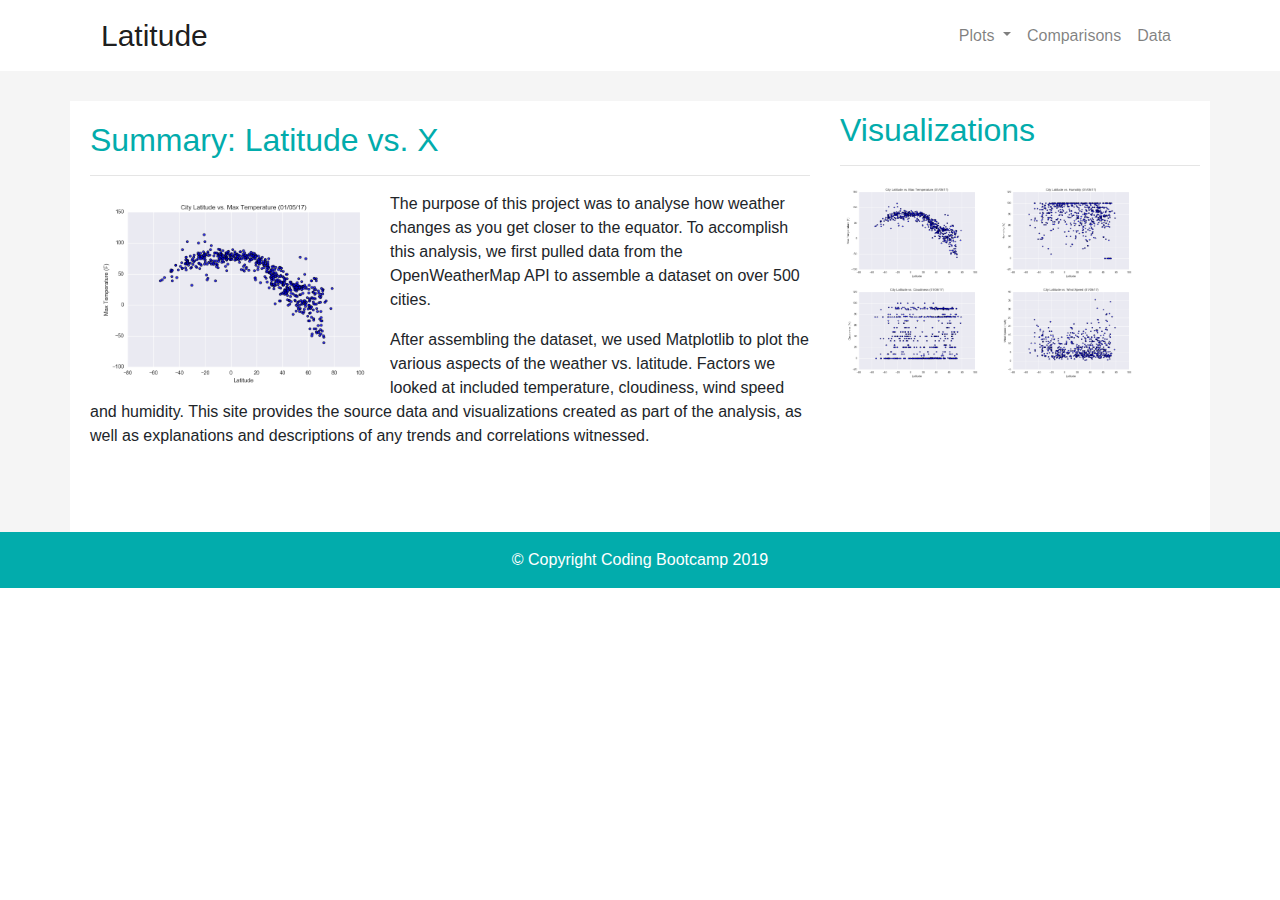
<file: index.html>
<!DOCTYPE html>
<html lang="en-us">
    <head>
        <meta charset="UTF-8">
        <title>Latitude Project</title>
        <link rel="stylesheet" href="reset.css">
        <link rel="stylesheet" href="https://stackpath.bootstrapcdn.com/bootstrap/4.3.1/css/bootstrap.min.css" integrity="sha384-ggOyR0iXCbMQv3Xipma34MD+dH/1fQ784/j6cY/iJTQUOhcWr7x9JvoRxT2MZw1T" crossorigin="anonymous">
        <link rel="stylesheet" href="style.css">
        <link rel="stylesheet" href="https://maxcdn.bootstrapcdn.com/font-awesome/4.7.0/css/font-awesome.min.css">
        <script src="https://ajax.googleapis.com/ajax/libs/jquery/3.3.1/jquery.min.js"></script>
        <script src="https://cdnjs.cloudflare.com/ajax/libs/popper.js/1.14.7/umd/popper.min.js"></script>
        <script src="https://stackpath.bootstrapcdn.com/bootstrap/4.3.1/js/bootstrap.min.js"></script>
    </head>

    <body> 
            <div id="app" class="container">
                    <nav class="navbar navbar-expand-lg navbar-light">
                        <a class="navbar-brand" href="index.html">Latitude</a>
                        <button class="navbar-toggler" type="button" data-toggle="collapse" data-target="#navbarNavDropdown" aria-controls="navbarNavDropdown" aria-expanded="false" aria-label="Toggle navigation">
                            <span class="navbar-toggler-icon"></span>
                        </button>
                        <div id="navbarNavDropdown" class="navbar-collapse collapse">
                            <ul class="navbar-nav mr-auto">
                            </ul>
                            
                        <ul class="navbar-nav">
                            <li class="nav-item dropdown">
                                <a class="nav-link dropdown-toggle" href="#" id="navbarDropdownMenuLink" data-toggle="dropdown" aria-haspopup="true" aria-expanded="false">
                                      Plots
                                </a>
                                <div class="dropdown-menu" aria-labelledby="navbarDropdownMenuLink">
                                    <a class="dropdown-item" href="maxtemp.html">vs. Max Temperature</a>
                                    <a class="dropdown-item" href="humidity.html">vs. Humidity</a>
                                    <a class="dropdown-item" href="cloudiness.html">vs. Cloudiness</a>
                                    <a class="dropdown-item" href="windspeed.html">vs. Wind Speed</a>
                                </div>
                            </li>
                            <li class="nav-item">
                                <a class="nav-link" href="comparisons.html">Comparisons</a>
                            </li>
                            <li class="nav-item">
                                <a class="nav-link" href="data.html">Data</a>
                            </li>
                            </ul>
                        </div>
                    </nav>
                </div>

    <div class="content">
        <div class="background"></div>
        <div class="container">

            <div class="row">
                <div class="col-md-8">
                  <h2>Summary: Latitude vs. X</h2>
                  <hr>
                  <div class="main_content">
                    <p><img src="Fig1.png" align="left" width="300" height="200" alt="Max Temperature"> The purpose of this project was to analyse how weather changes as you get closer to the equator. To accomplish this analysis, we first pulled data from the OpenWeatherMap API to assemble a dataset on over 500 cities.</p>
                    <p>After assembling the dataset, we used Matplotlib to plot the various aspects of the weather vs. latitude. Factors we looked at included temperature, cloudiness, wind speed and humidity. This site provides the source data and visualizations created as part of the analysis, as well as explanations and descriptions of any trends and correlations witnessed.</p>
                    <br><br>
                  </div>
                </div>
                
                <div class="col-md-4">
                    <h2>Visualizations</h2>
                    <hr>
                    <a href="maxtemp.html"><img src="Fig1.png" width="150" height="100" alt="Max Temperature"></a>
                    <a href="humidity.html"><img src="Fig2.png" width="150" height="100" alt="Humidity"></a>
                    <a href="cloudiness.html"><img src="Fig3.png" width="150" height="100" alt="Cloudiness"></a>
                    <a href="windspeed.html"><img src="Fig4.png" width="150" height="100" alt="Wind Speed"></a>
                 
                </div>
            </div>

        </div>
        </div>
    </div>   
    
    </body> 

    <footer class="page-footer font-small blue">
        <div class="footer-copyright text-center py-3">
            © Copyright Coding Bootcamp 2019
        </div>
    </footer>

</html>
</file>
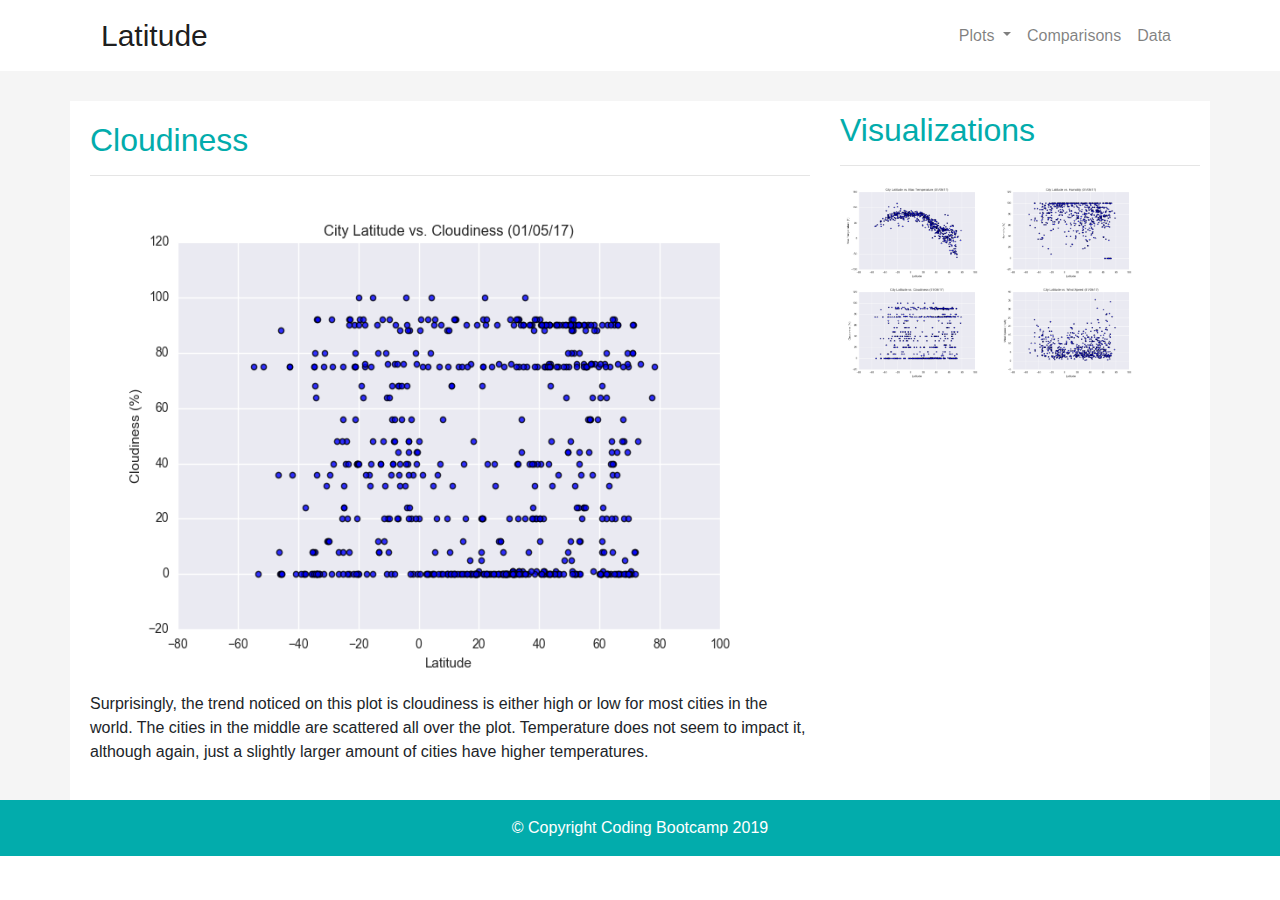
<file: cloudiness.html>
<!DOCTYPE html>
<html lang="en-us">
    <head>
        <meta charset="UTF-8">
        <title>Latitude Project</title>
        <link rel="stylesheet" href="reset.css">
        <link rel="stylesheet" href="https://stackpath.bootstrapcdn.com/bootstrap/4.3.1/css/bootstrap.min.css" integrity="sha384-ggOyR0iXCbMQv3Xipma34MD+dH/1fQ784/j6cY/iJTQUOhcWr7x9JvoRxT2MZw1T" crossorigin="anonymous">
        <link rel="stylesheet" href="style.css">
        <link rel="stylesheet" href="https://maxcdn.bootstrapcdn.com/font-awesome/4.7.0/css/font-awesome.min.css">
        <script src="https://ajax.googleapis.com/ajax/libs/jquery/3.3.1/jquery.min.js"></script>
        <script src="https://cdnjs.cloudflare.com/ajax/libs/popper.js/1.14.7/umd/popper.min.js"></script>
        <script src="https://stackpath.bootstrapcdn.com/bootstrap/4.3.1/js/bootstrap.min.js"></script>
    </head>

    <body> 
            <div id="app" class="container">
                    <nav class="navbar navbar-expand-lg navbar-light">
                        <a class="navbar-brand" href="index.html">Latitude</a>
                        <button class="navbar-toggler" type="button" data-toggle="collapse" data-target="#navbarNavDropdown" aria-controls="navbarNavDropdown" aria-expanded="false" aria-label="Toggle navigation">
                            <span class="navbar-toggler-icon"></span>
                        </button>
                        <div id="navbarNavDropdown" class="navbar-collapse collapse">
                            <ul class="navbar-nav mr-auto">
                            </ul>
                            
                        <ul class="navbar-nav">
                            <li class="nav-item dropdown">
                                <a class="nav-link dropdown-toggle" href="#" id="navbarDropdownMenuLink" data-toggle="dropdown" aria-haspopup="true" aria-expanded="false">
                                      Plots
                                </a>
                                <div class="dropdown-menu" aria-labelledby="navbarDropdownMenuLink">
                                    <a class="dropdown-item" href="maxtemp.html">vs. Max Temperature</a>
                                    <a class="dropdown-item" href="humidity.html">vs. Humidity</a>
                                    <a class="dropdown-item" href="cloudiness.html">vs. Cloudiness</a>
                                    <a class="dropdown-item" href="windspeed.html">vs. Wind Speed</a>
                                </div>
                            </li>
                            <li class="nav-item">
                                <a class="nav-link" href="comparisons.html">Comparisons</a>
                            </li>
                            <li class="nav-item">
                                <a class="nav-link" href="data.html">Data</a>
                            </li>
                            </ul>
                        </div>
                    </nav>
                </div>

    <div class="content">
        <div class="background"></div>
        <div class="container">

            <div class="row">
                <div class="col-md-8">
                  <h2>Cloudiness</h2>
                  <hr>
                  <div class="main_content">
                    <p><img src="Fig3.png" width="700" height="500" alt="Cloudiness"><br>
                    Surprisingly, the trend noticed on this plot is cloudiness is either high or low for most cities in the world. The cities in the middle are scattered all over the plot.
                    Temperature does not seem to impact it, although again, just a slightly larger amount of cities have higher temperatures.
                    </p>
                  </div>
                </div>
                
                <div class="col-md-4">
                    <h2>Visualizations</h2>
                    <hr>
                    <a href="maxtemp.html"><img src="Fig1.png" width="150" height="100" alt="Max Temperature"></a>
                    <a href="humidity.html"><img src="Fig2.png" width="150" height="100" alt="Humidity"></a>
                    <a href="cloudiness.html"><img src="Fig3.png" width="150" height="100" alt="Cloudiness"></a>
                    <a href="windspeed.html"><img src="Fig4.png" width="150" height="100" alt="Wind Speed"></a>
          
                </div>
            </div>

        </div>
        </div>
    </div>   
    
    </body> 

    <footer class="page-footer font-small blue">
        <div class="footer-copyright text-center py-3">
            © Copyright Coding Bootcamp 2019
        </div>
    </footer>

</html>
</file>
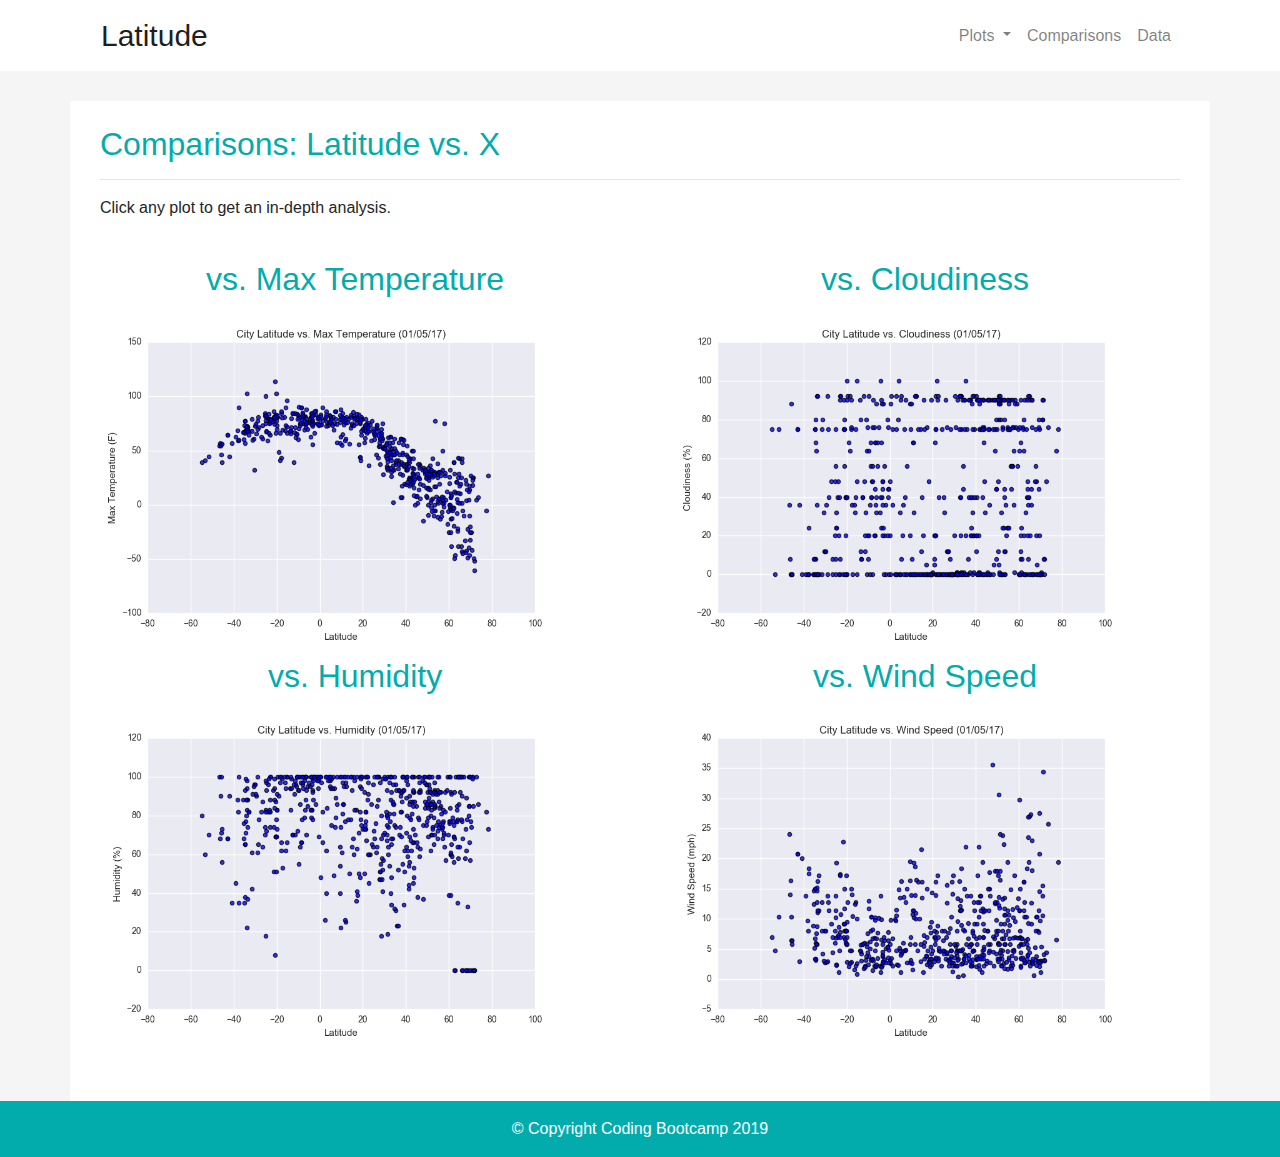
<file: comparisons.html>
<!DOCTYPE html>
<html lang="en-us">
    <head>
        <meta charset="UTF-8">
        <title>Latitude Project</title>
        <link rel="stylesheet" href="reset.css">
        <link rel="stylesheet" href="https://stackpath.bootstrapcdn.com/bootstrap/4.3.1/css/bootstrap.min.css" integrity="sha384-ggOyR0iXCbMQv3Xipma34MD+dH/1fQ784/j6cY/iJTQUOhcWr7x9JvoRxT2MZw1T" crossorigin="anonymous">
        <link rel="stylesheet" href="style.css">
        <link rel="stylesheet" href="https://maxcdn.bootstrapcdn.com/font-awesome/4.7.0/css/font-awesome.min.css">
        <script src="https://ajax.googleapis.com/ajax/libs/jquery/3.3.1/jquery.min.js"></script>
        <script src="https://cdnjs.cloudflare.com/ajax/libs/popper.js/1.14.7/umd/popper.min.js"></script>
        <script src="https://stackpath.bootstrapcdn.com/bootstrap/4.3.1/js/bootstrap.min.js"></script>
    </head>

    <body> 
            <div id="app" class="container">
                    <nav class="navbar navbar-expand-lg navbar-light">
                        <a class="navbar-brand" href="index.html">Latitude</a>
                        <button class="navbar-toggler" type="button" data-toggle="collapse" data-target="#navbarNavDropdown" aria-controls="navbarNavDropdown" aria-expanded="false" aria-label="Toggle navigation">
                            <span class="navbar-toggler-icon"></span>
                        </button>
                        <div id="navbarNavDropdown" class="navbar-collapse collapse">
                            <ul class="navbar-nav mr-auto">
                            </ul>
                            
                        <ul class="navbar-nav">
                            <li class="nav-item dropdown">
                                <a class="nav-link dropdown-toggle" href="#" id="navbarDropdownMenuLink" data-toggle="dropdown" aria-haspopup="true" aria-expanded="false">
                                      Plots
                                </a>
                                <div class="dropdown-menu" aria-labelledby="navbarDropdownMenuLink">
                                    <a class="dropdown-item" href="maxtemp.html">vs. Max Temperature</a>
                                    <a class="dropdown-item" href="humidity.html">vs. Humidity</a>
                                    <a class="dropdown-item" href="cloudiness.html">vs. Cloudiness</a>
                                    <a class="dropdown-item" href="windspeed.html">vs. Wind Speed</a>
                                </div>
                            </li>
                            <li class="nav-item">
                                <a class="nav-link" href="comparisons.html">Comparisons</a>
                            </li>
                            <li class="nav-item">
                                <a class="nav-link" href="data.html">Data</a>
                            </li>
                            </ul>
                        </div>
                    </nav>
                </div>

    <div class="content">
        <div class="background"></div>
        <div class="container">

            <div class="row">

                <div class="col-md-12">
                    <br>
                    <h2>Comparisons: Latitude vs. X</h2>
                    <hr>
                    <p>Click any plot to get an in-depth analysis.</p> 
                    <br>
                </div>

                <div class="col-md-6">  
                  <div class="main_content">
                    <center><h2>vs. Max Temperature</h2></center>
                    <a href="maxtemp.html"><img src="Fig1.png" width="500" height="350" alt="Max Temperature"></a>
                    <center><h2>vs. Humidity</h2></center>
                    <a href="humidity.html"><img src="Fig2.png" width="500" height="350" alt="Humidity"></a>
                  </div>
                  <br><br> 
                </div>

                <div class="col-md-6">
                  <div class="main_content">
                    <center><h2>vs. Cloudiness</h2></center>
                    <a href="cloudiness.html"><img src="Fig3.png" width="500" height="350" alt="Cloudiness"></a>
                    <center><h2>vs. Wind Speed</h2></center>
                    <a href="windspeed.html"><img src="Fig4.png" width="500" height="350" alt="Wind Speed"></a>
                  </div>
                  <br><br> 
                </div>

            </div>

        </div>
        </div>
    </div>   
    
    </body> 

    <footer class="page-footer font-small blue">
        <div class="footer-copyright text-center py-3">
            © Copyright Coding Bootcamp 2019
        </div>
    </footer>

</html>
</file>
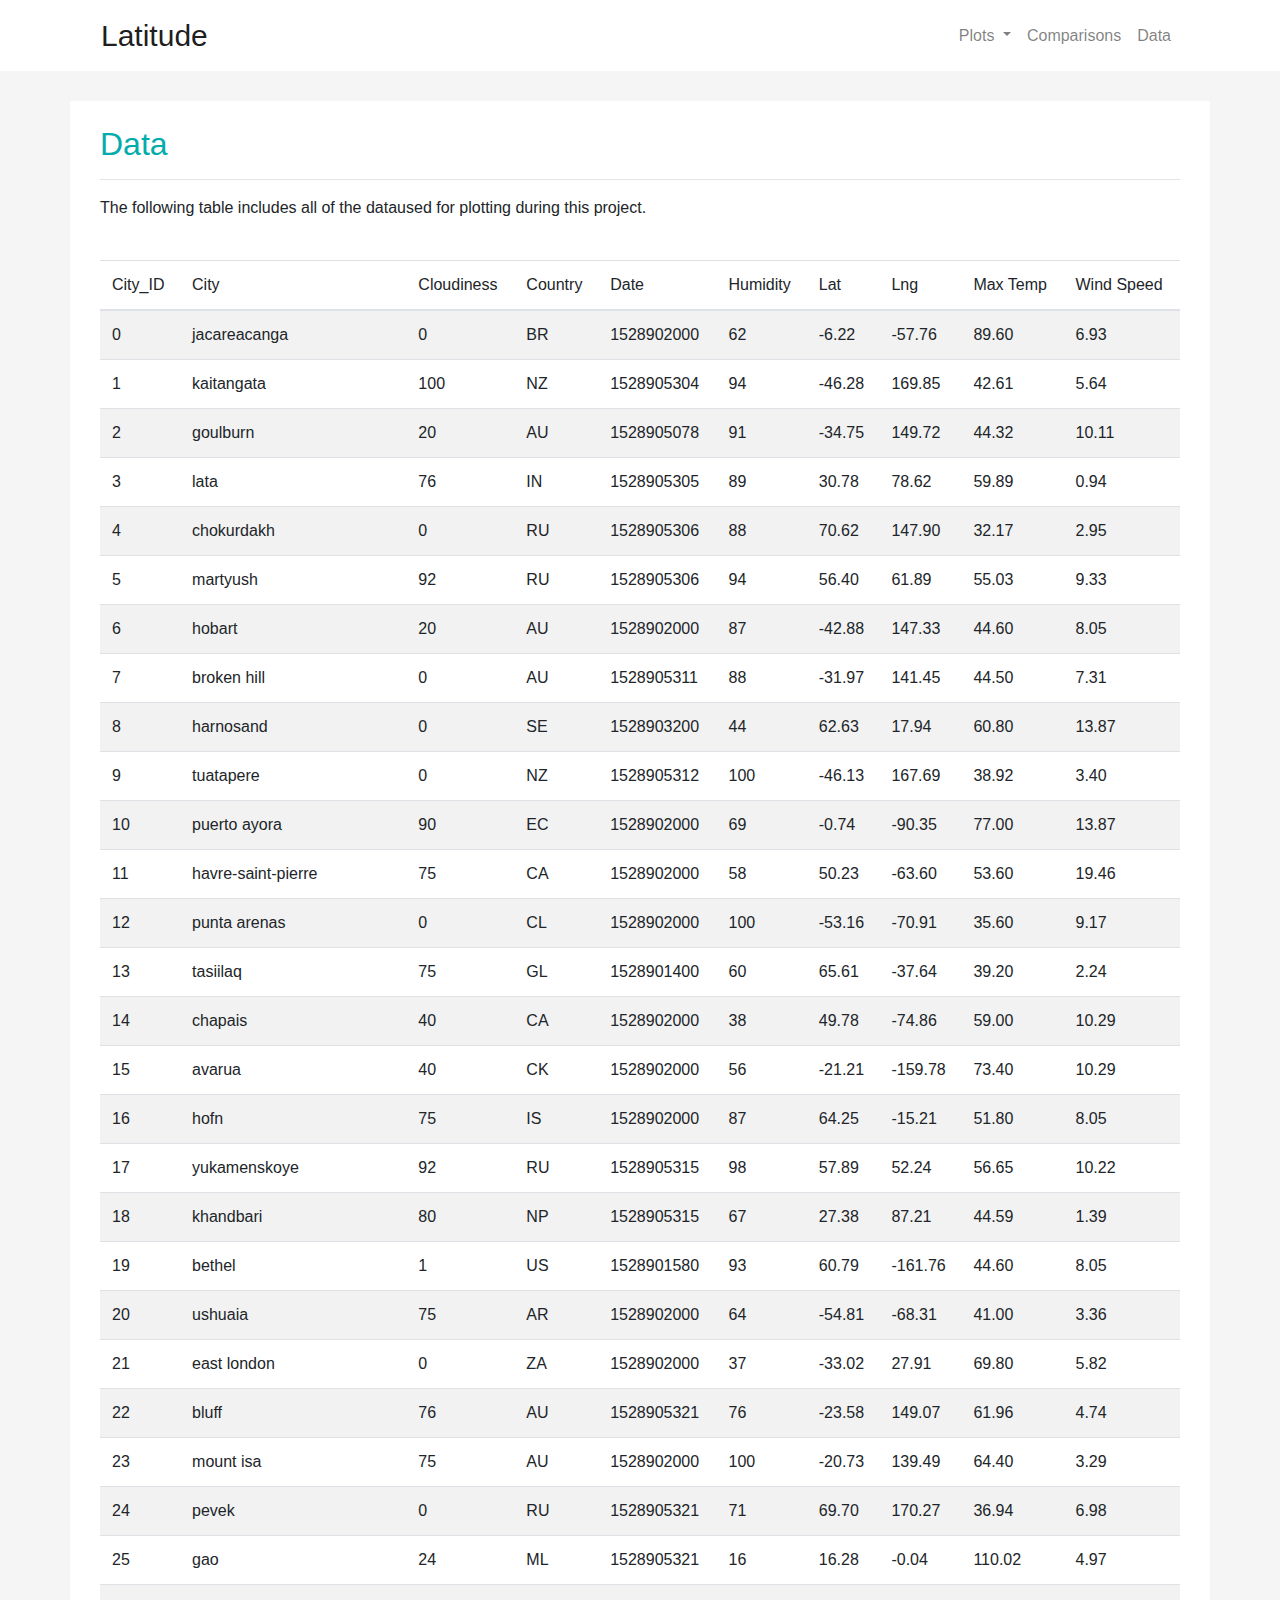
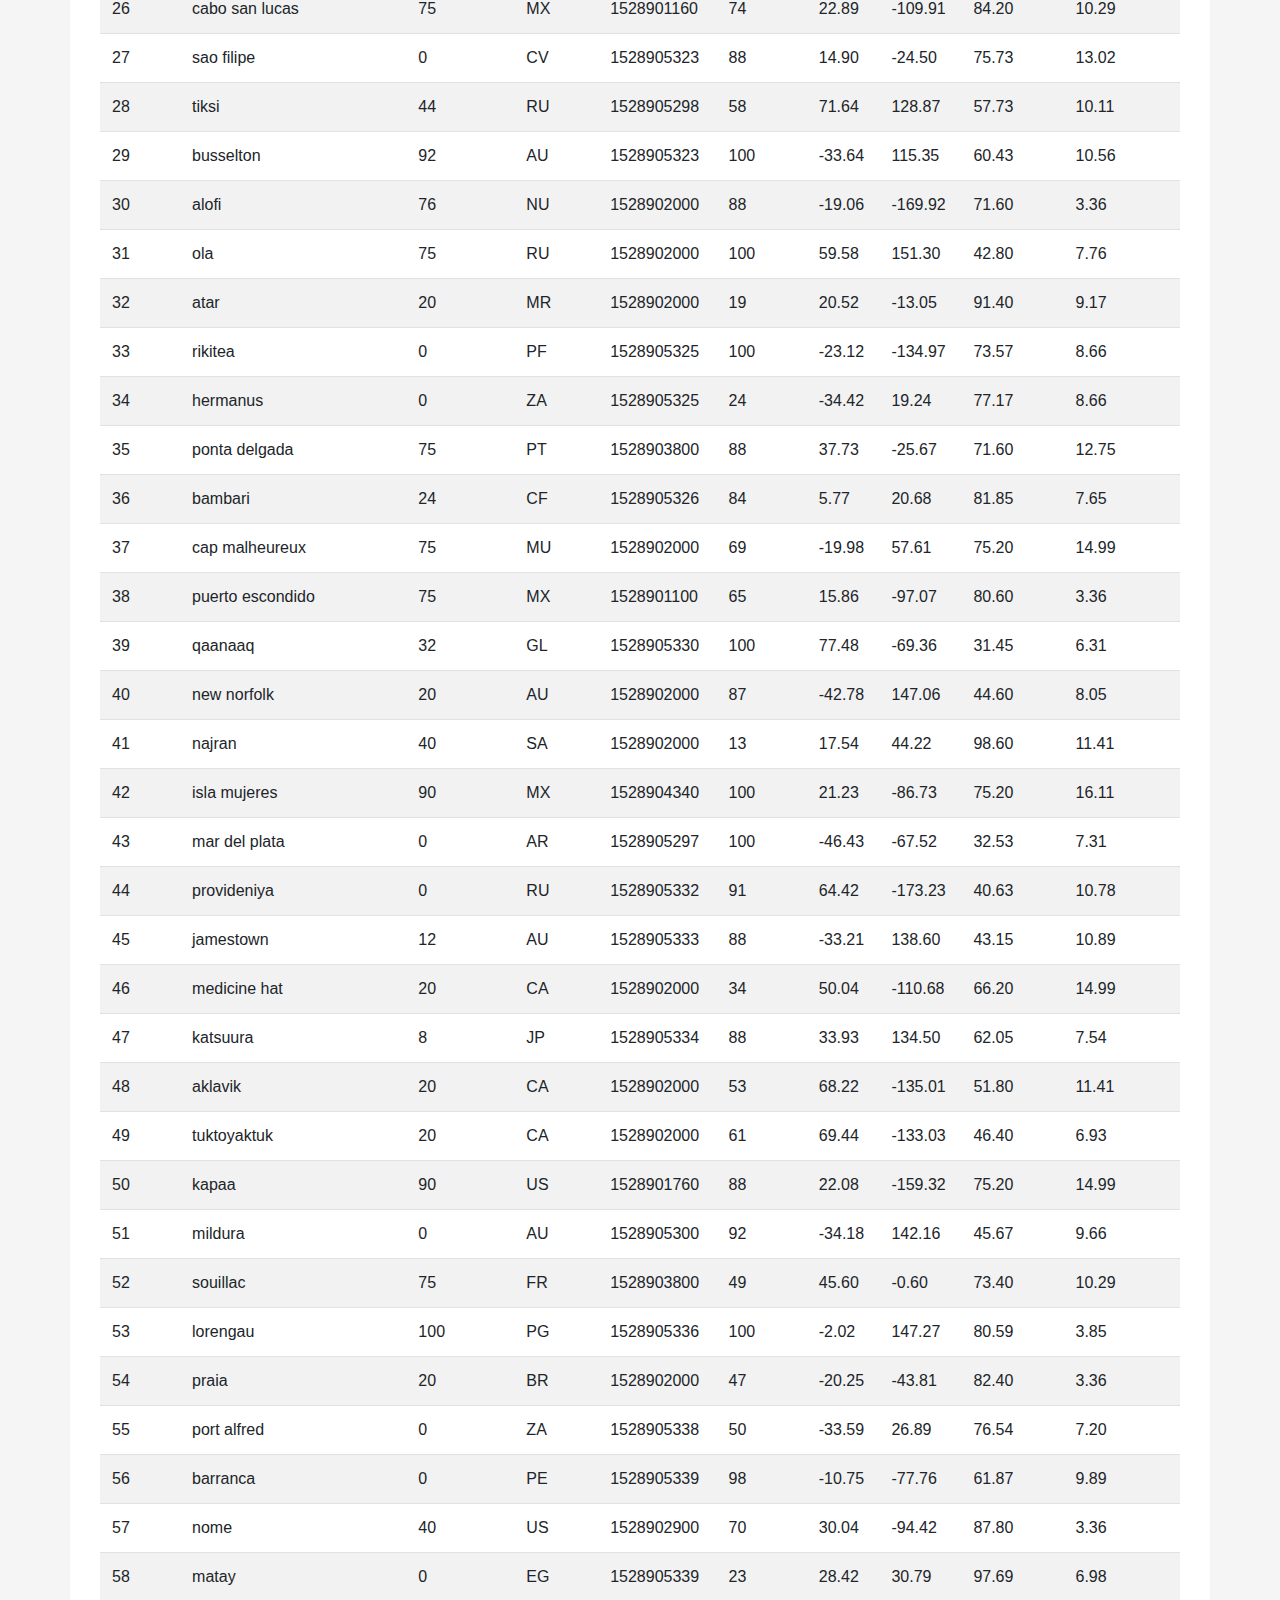
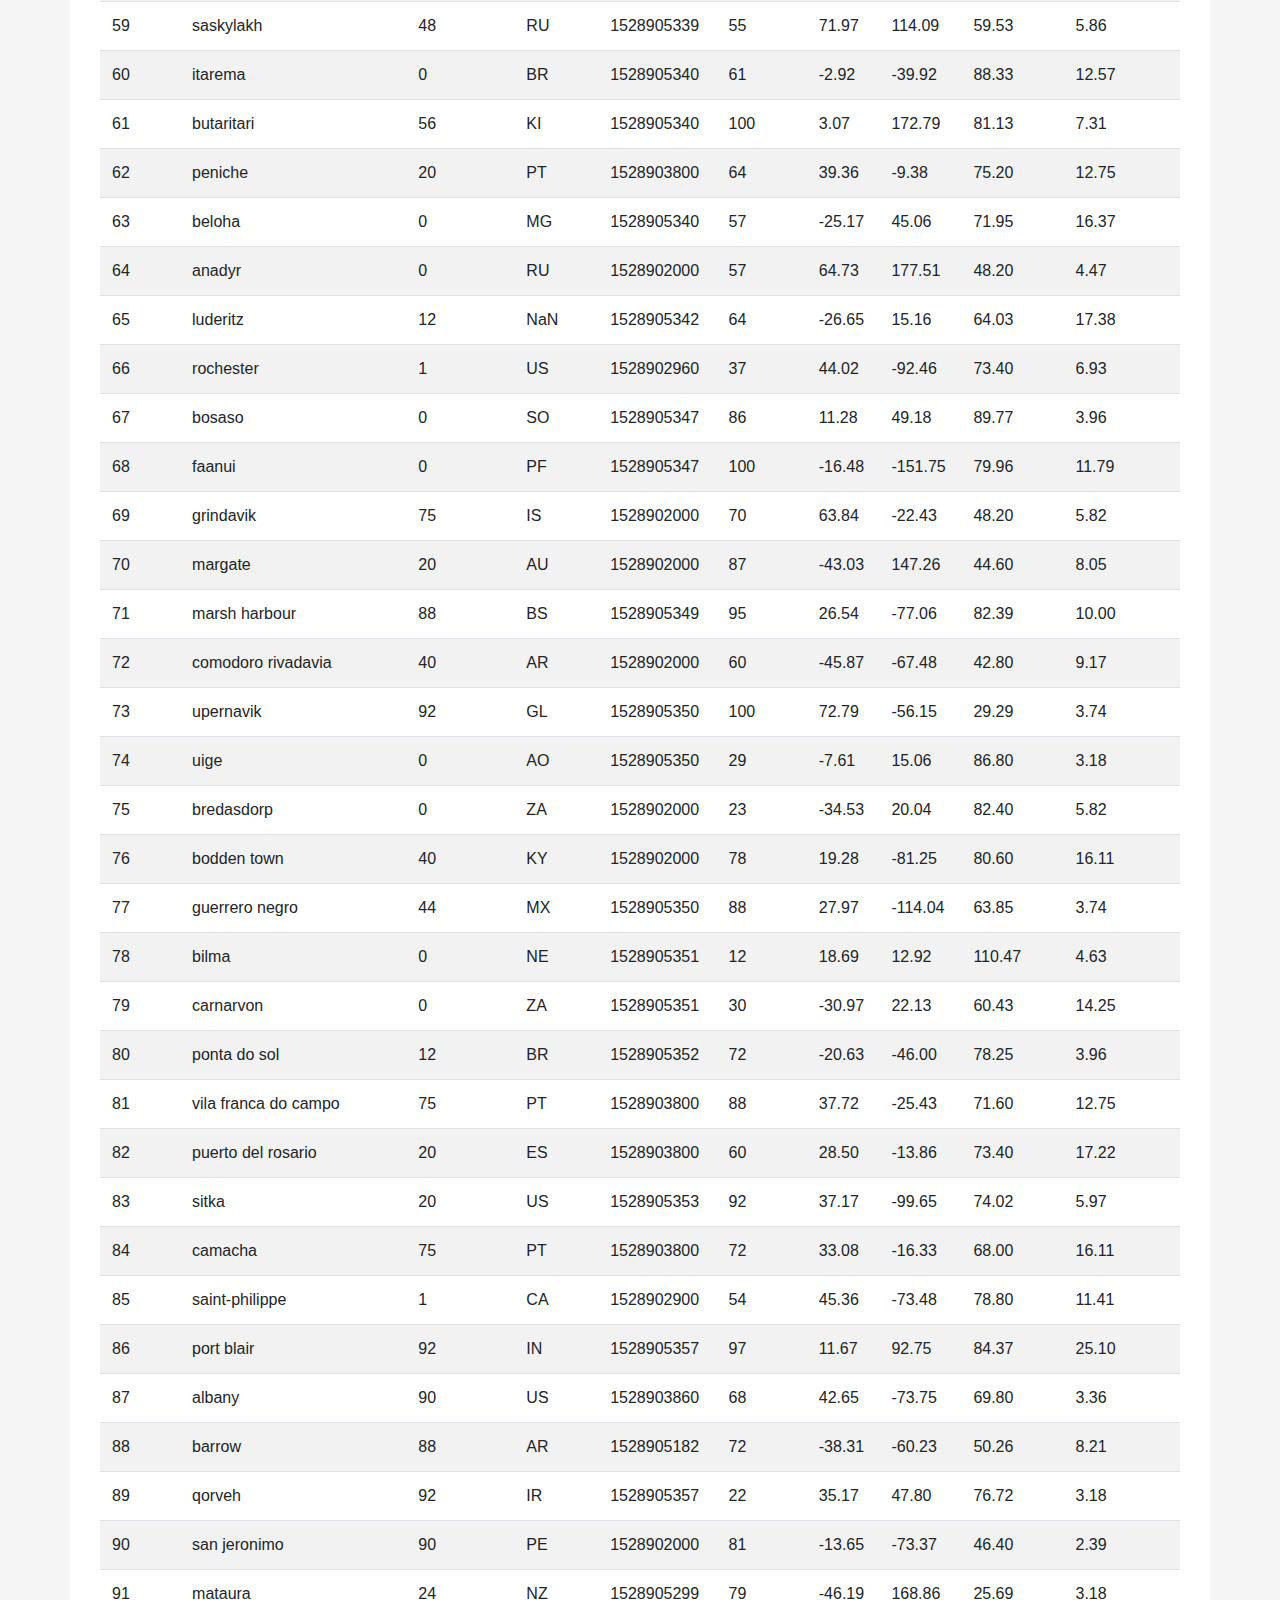
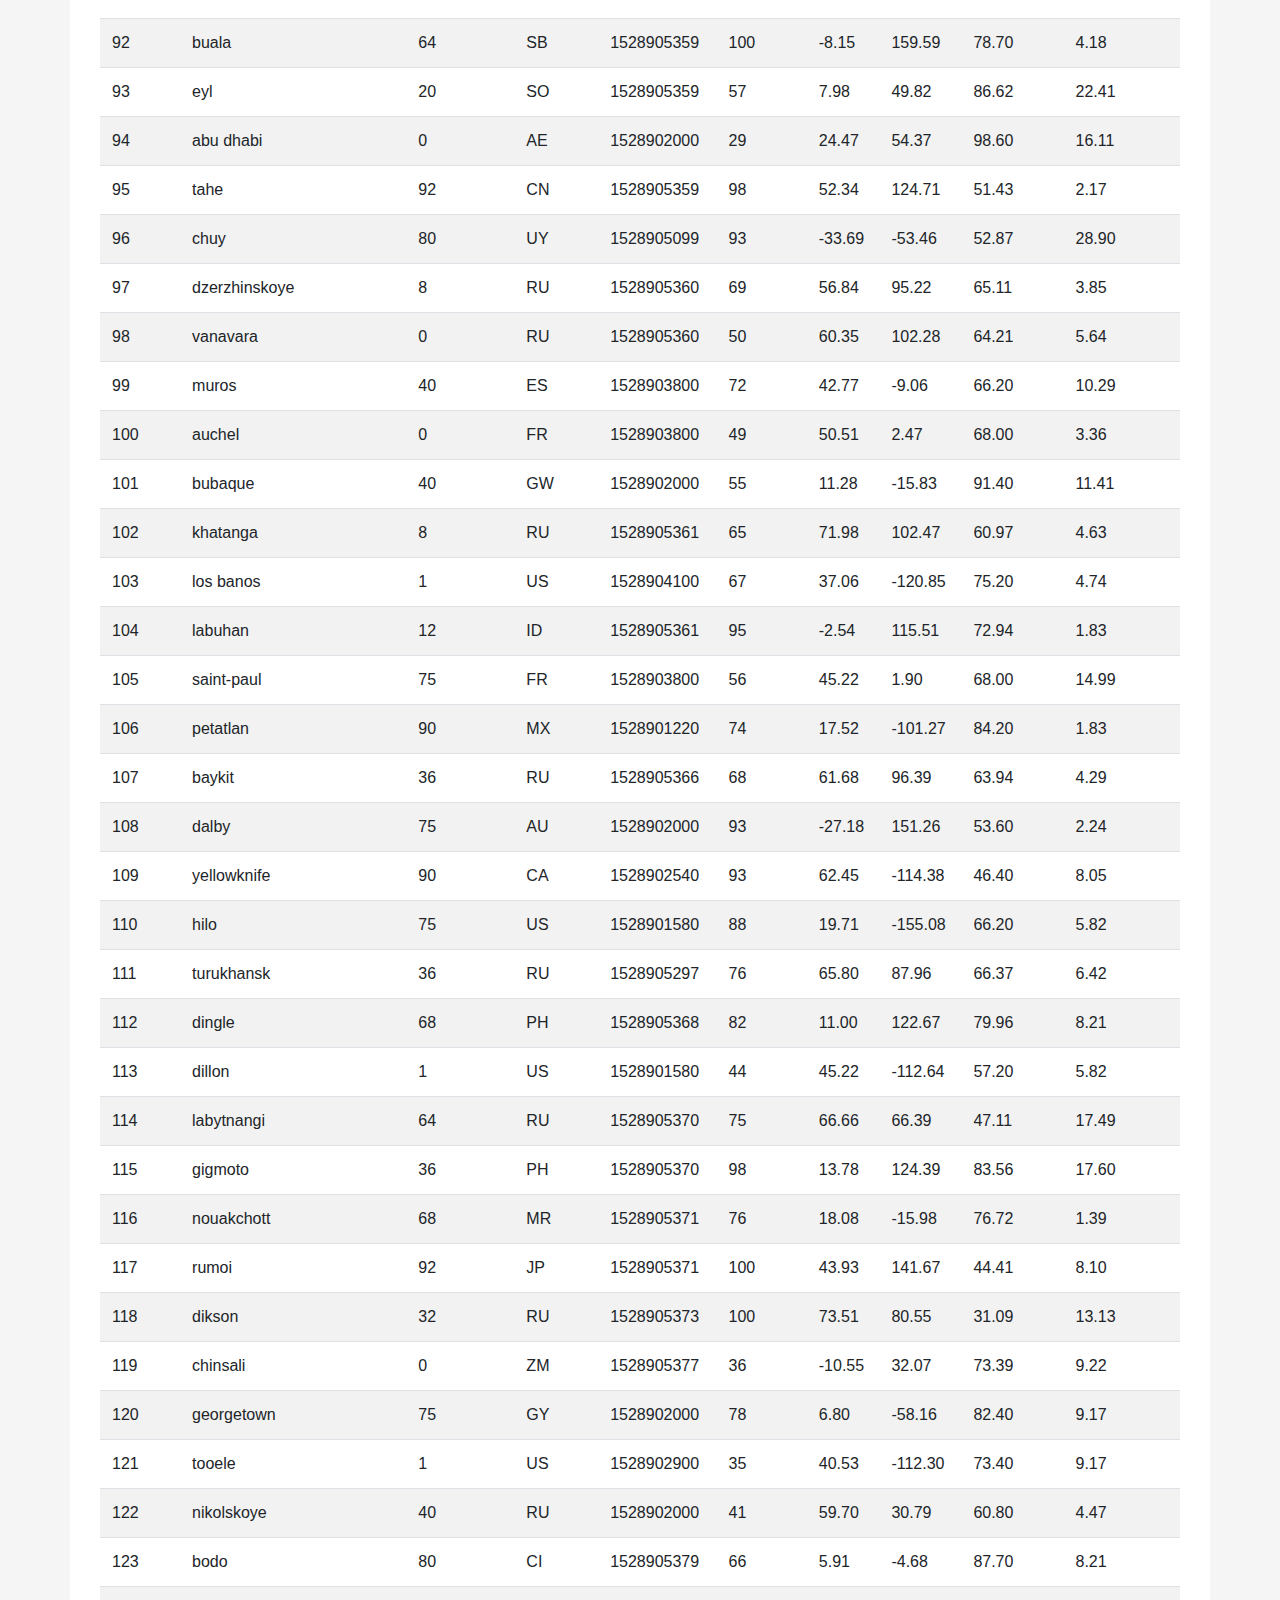
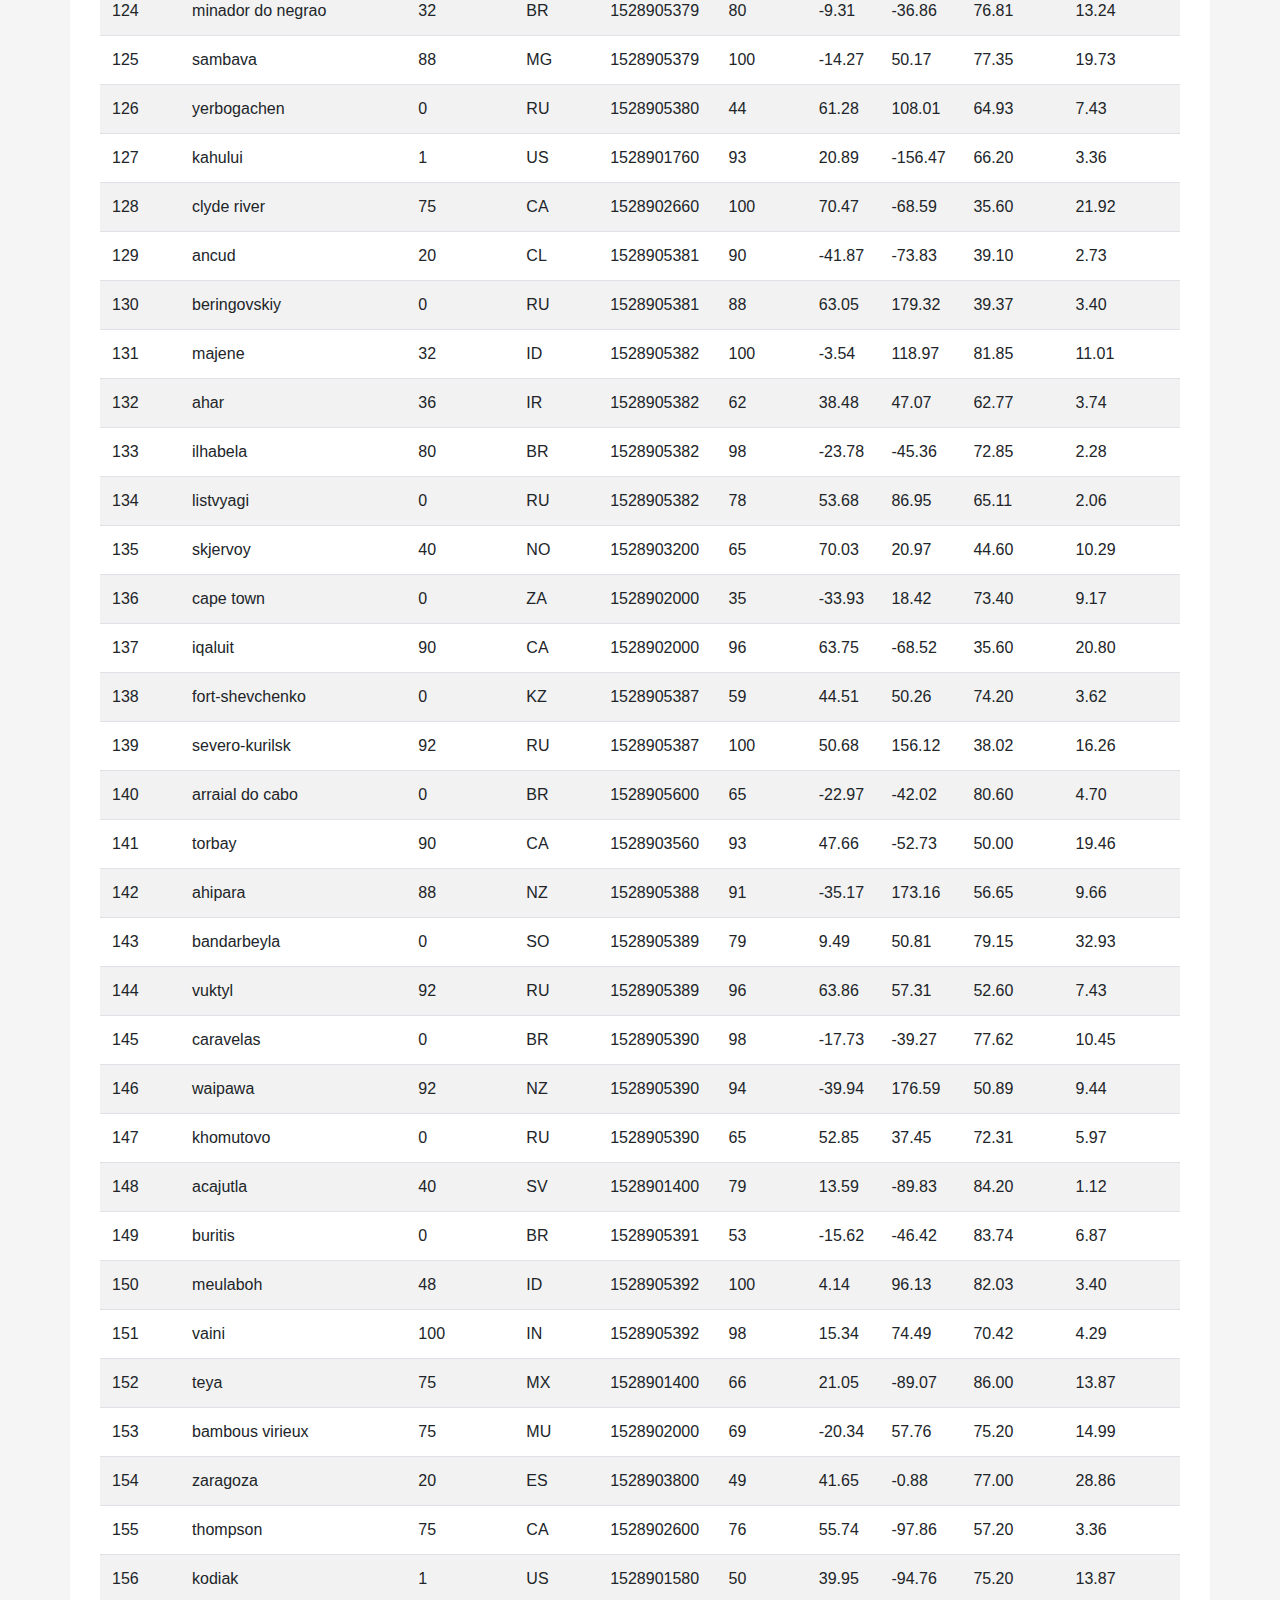
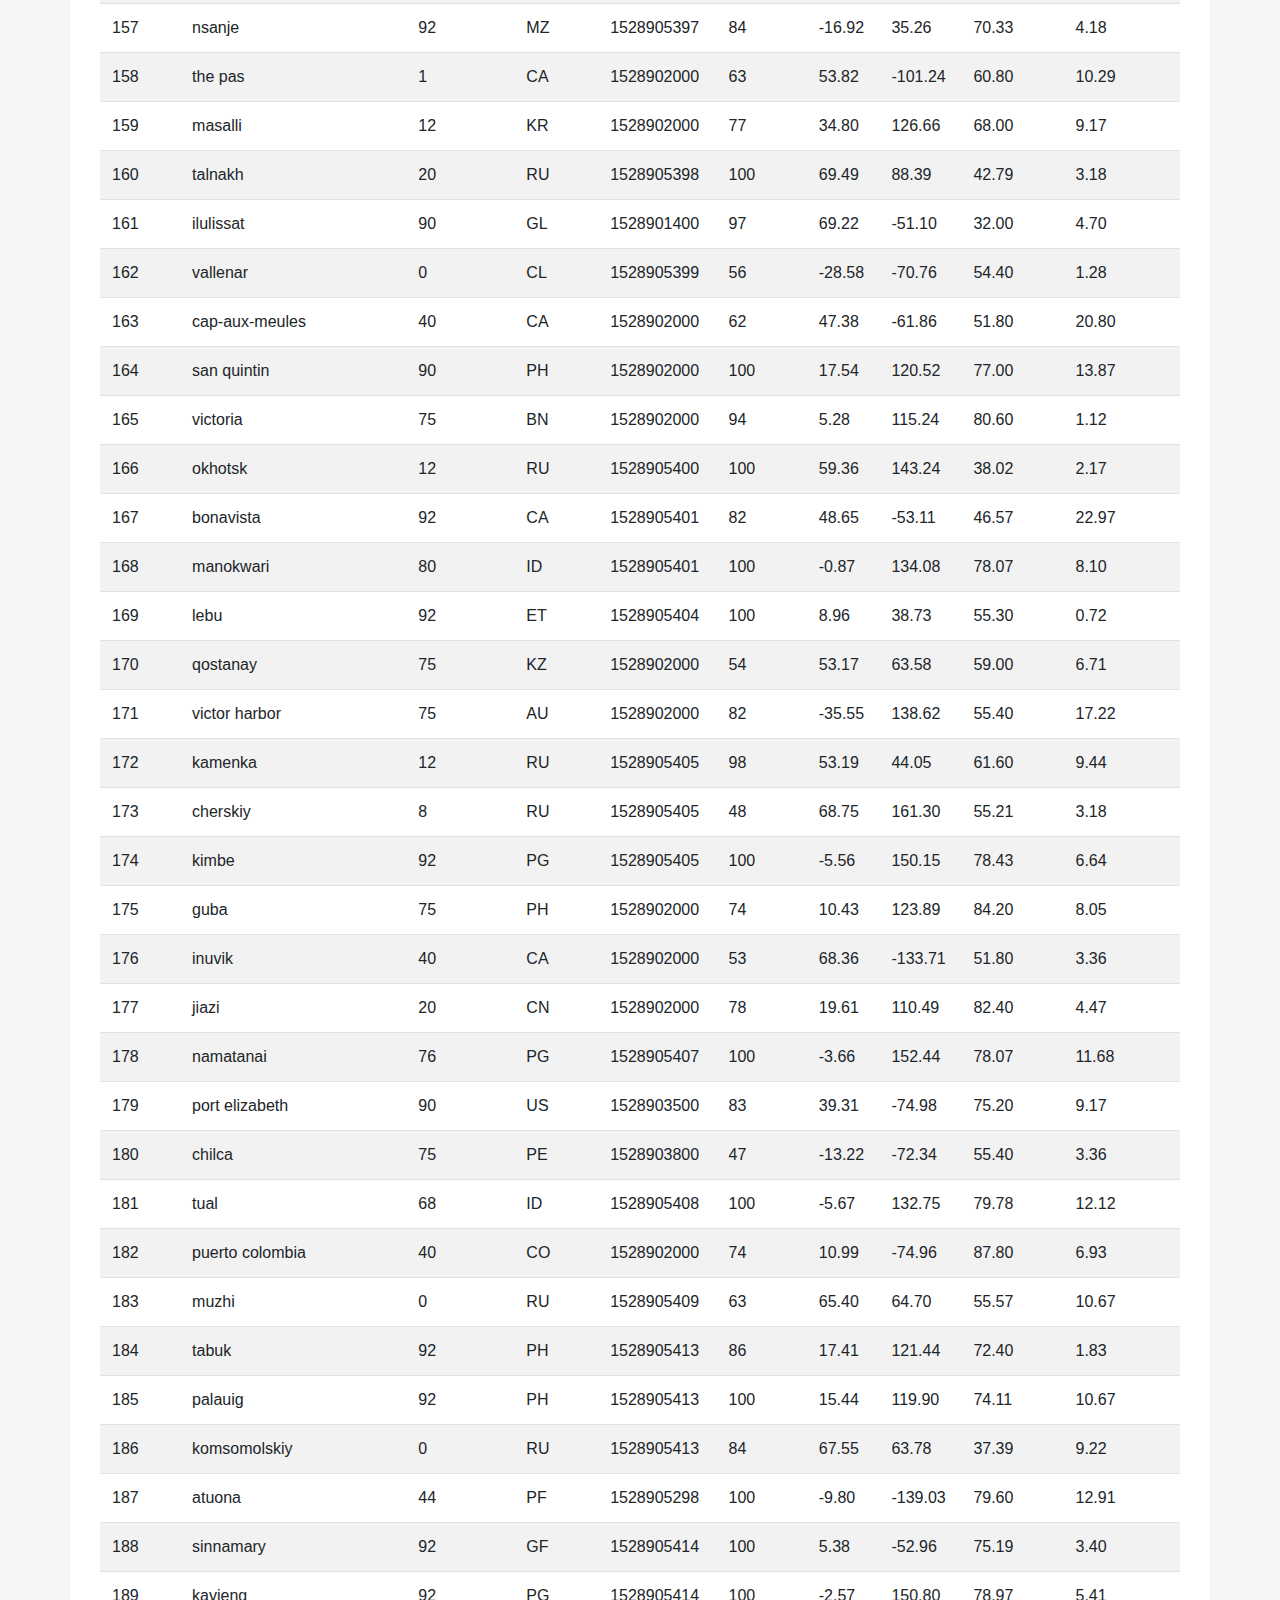
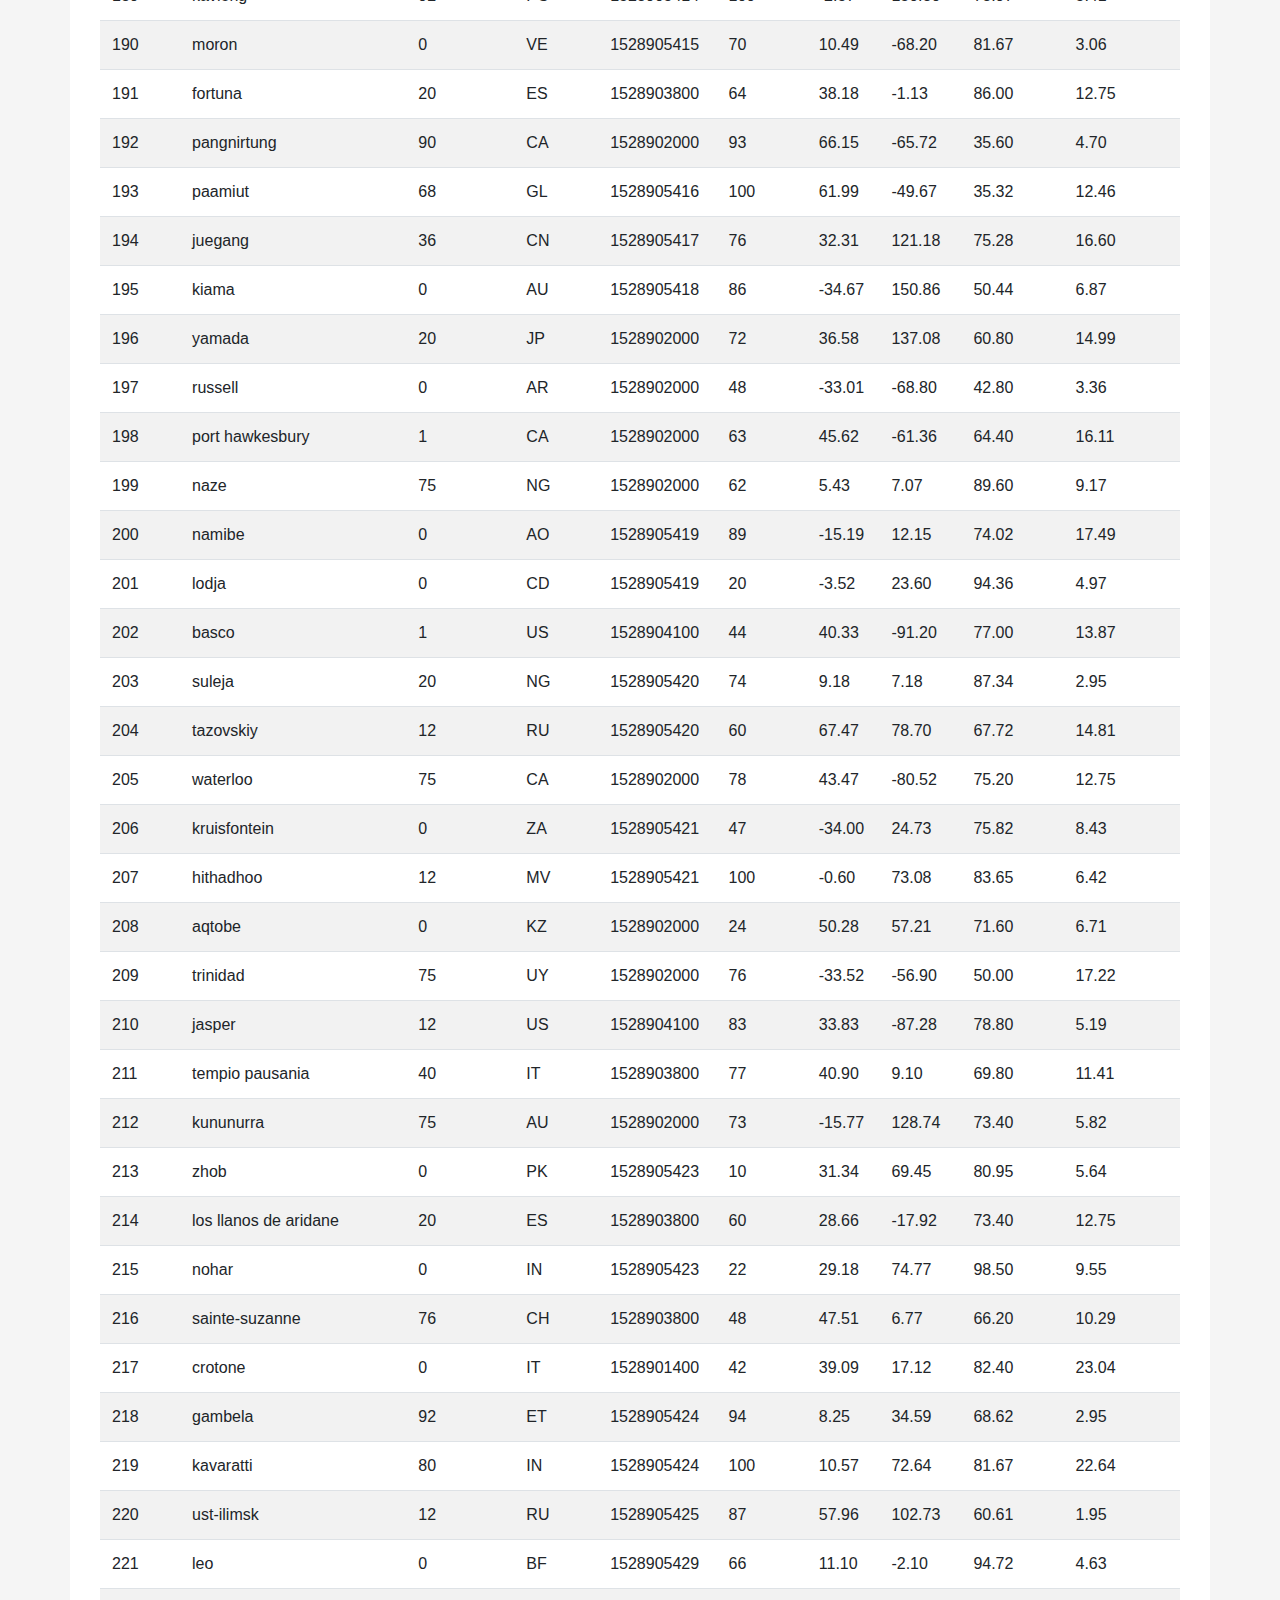
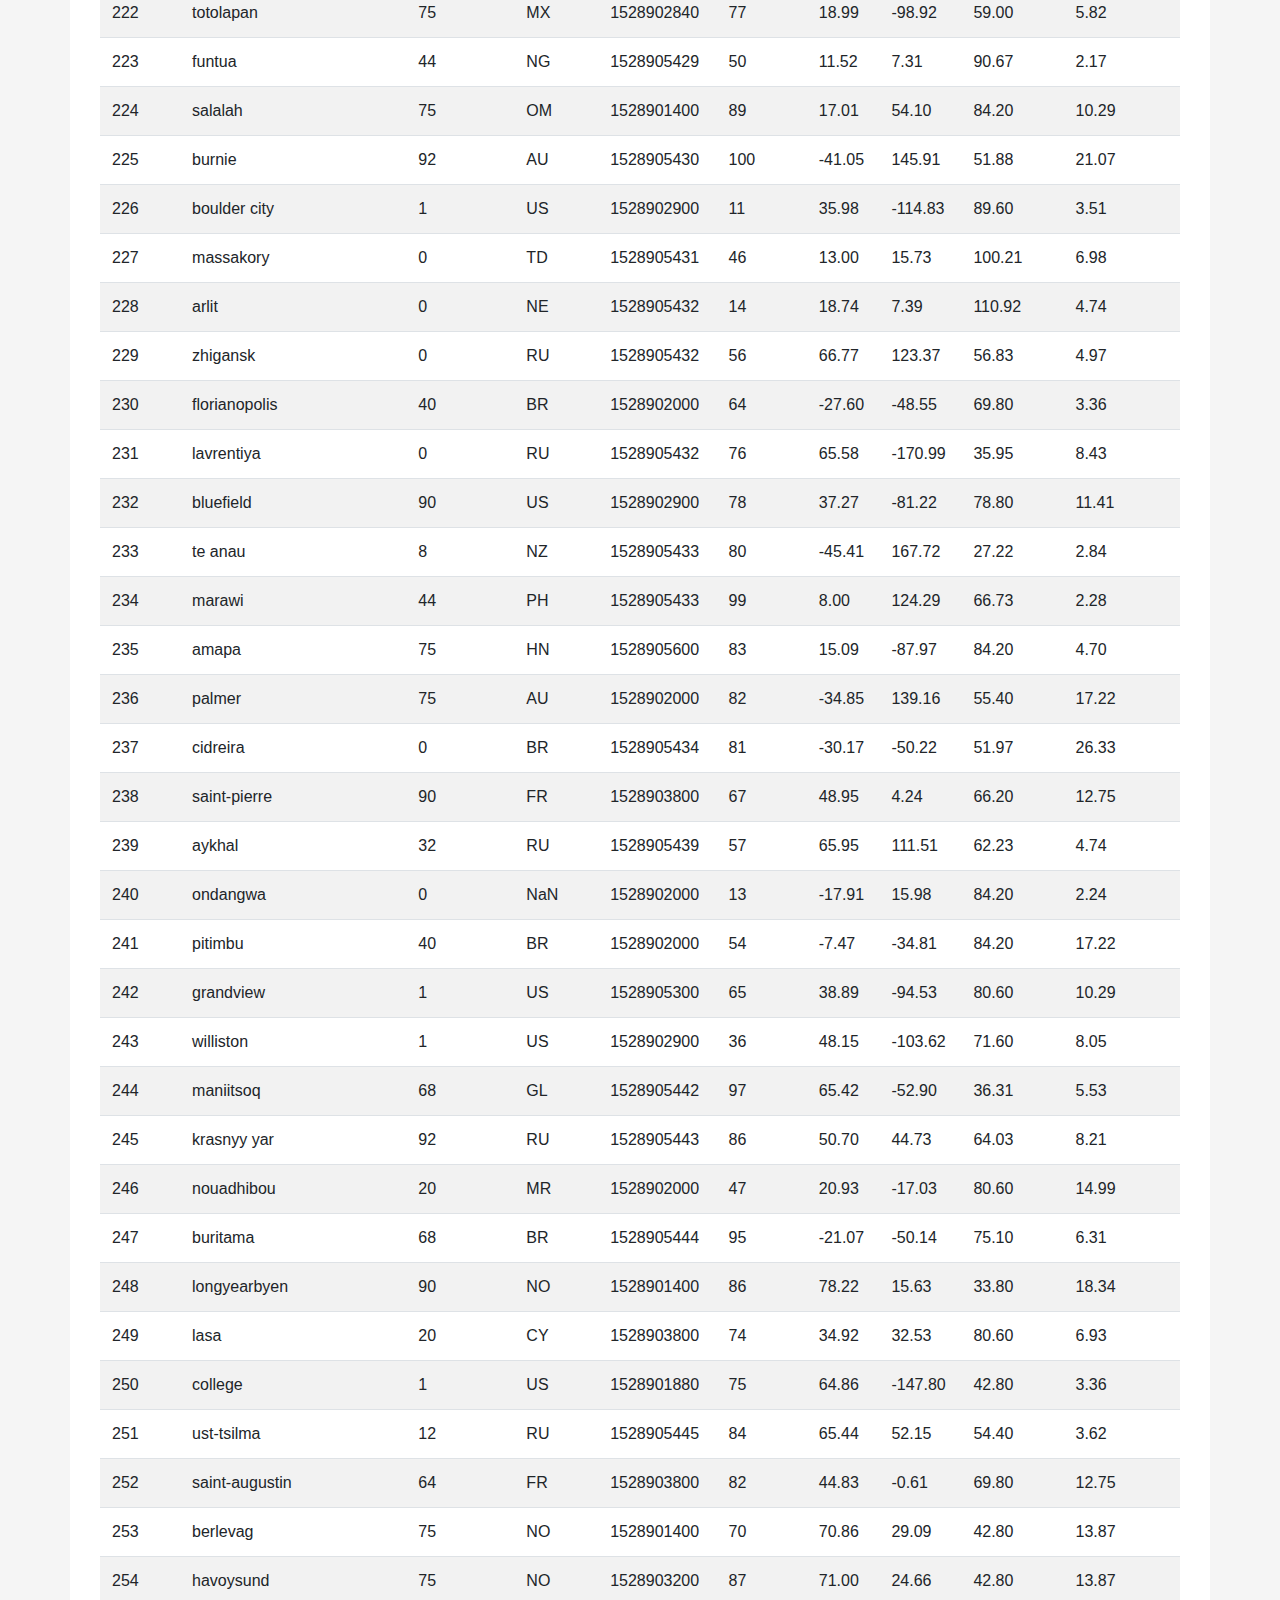
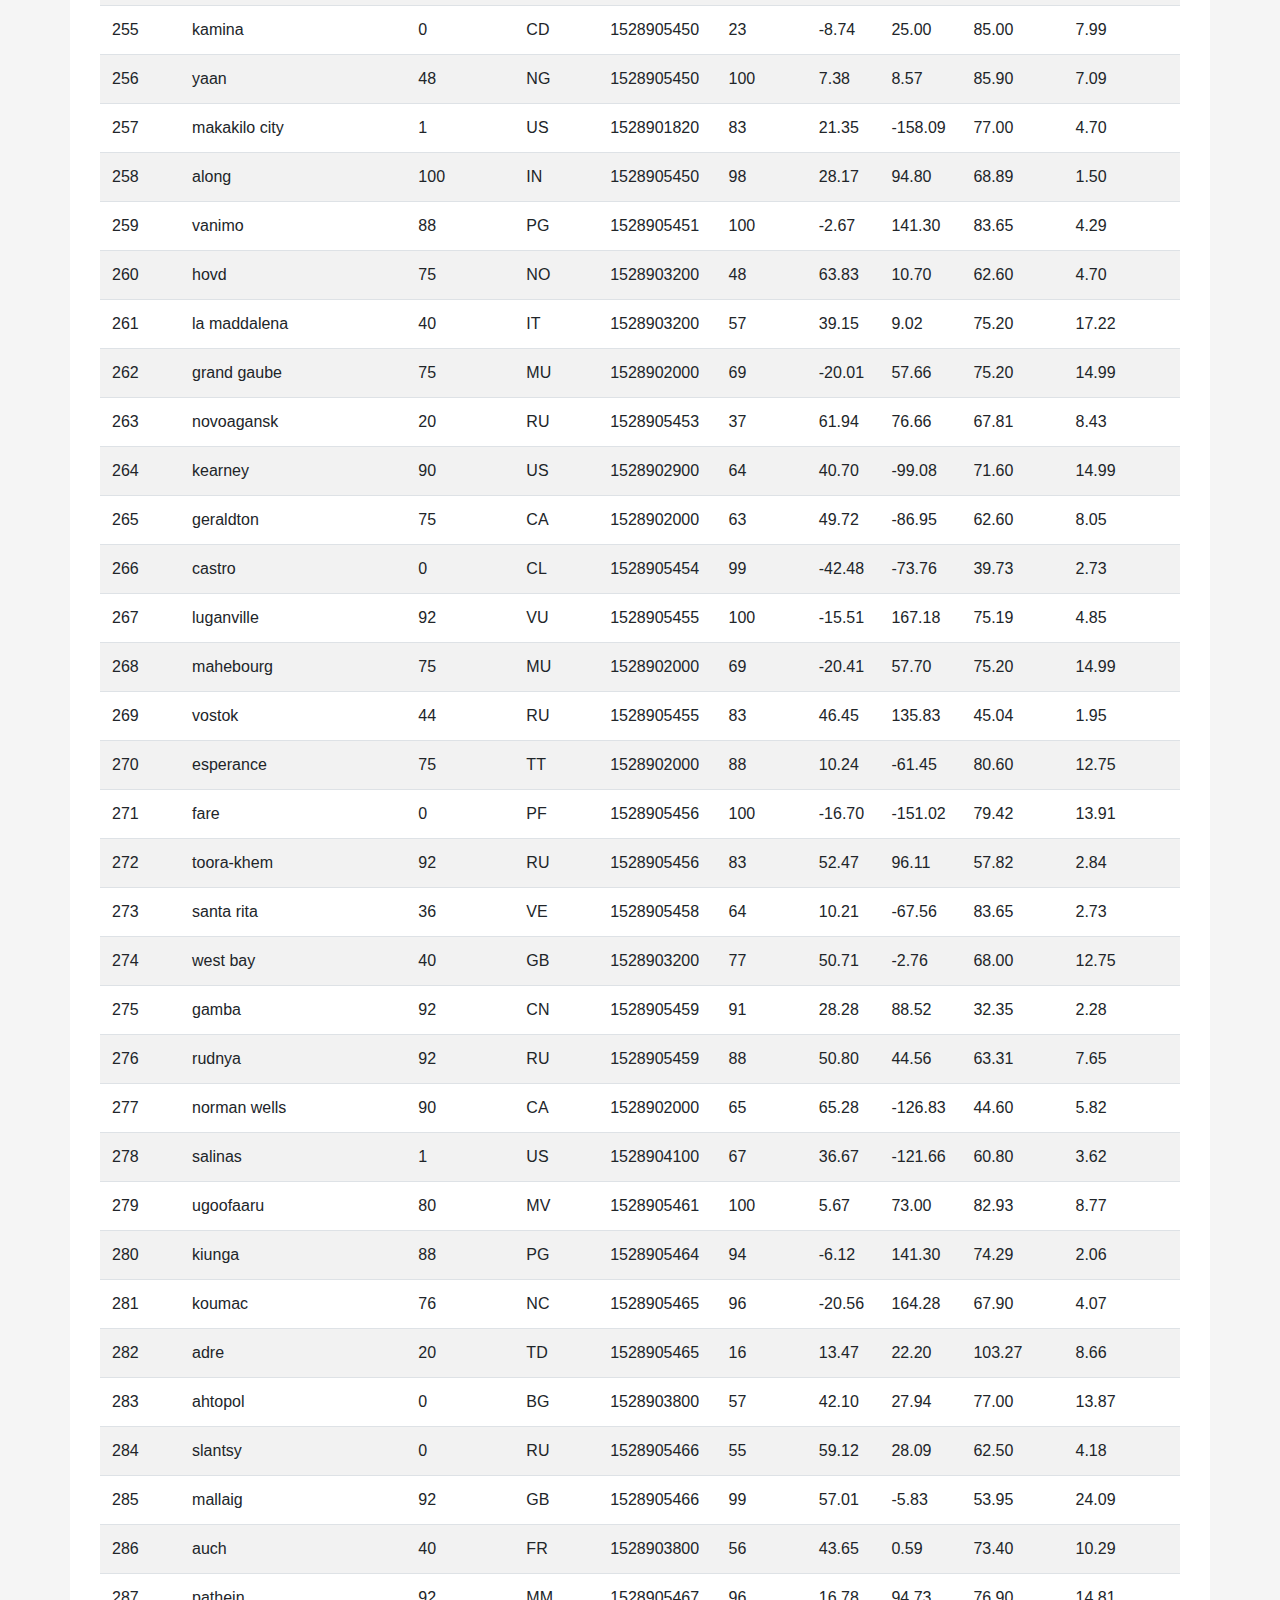
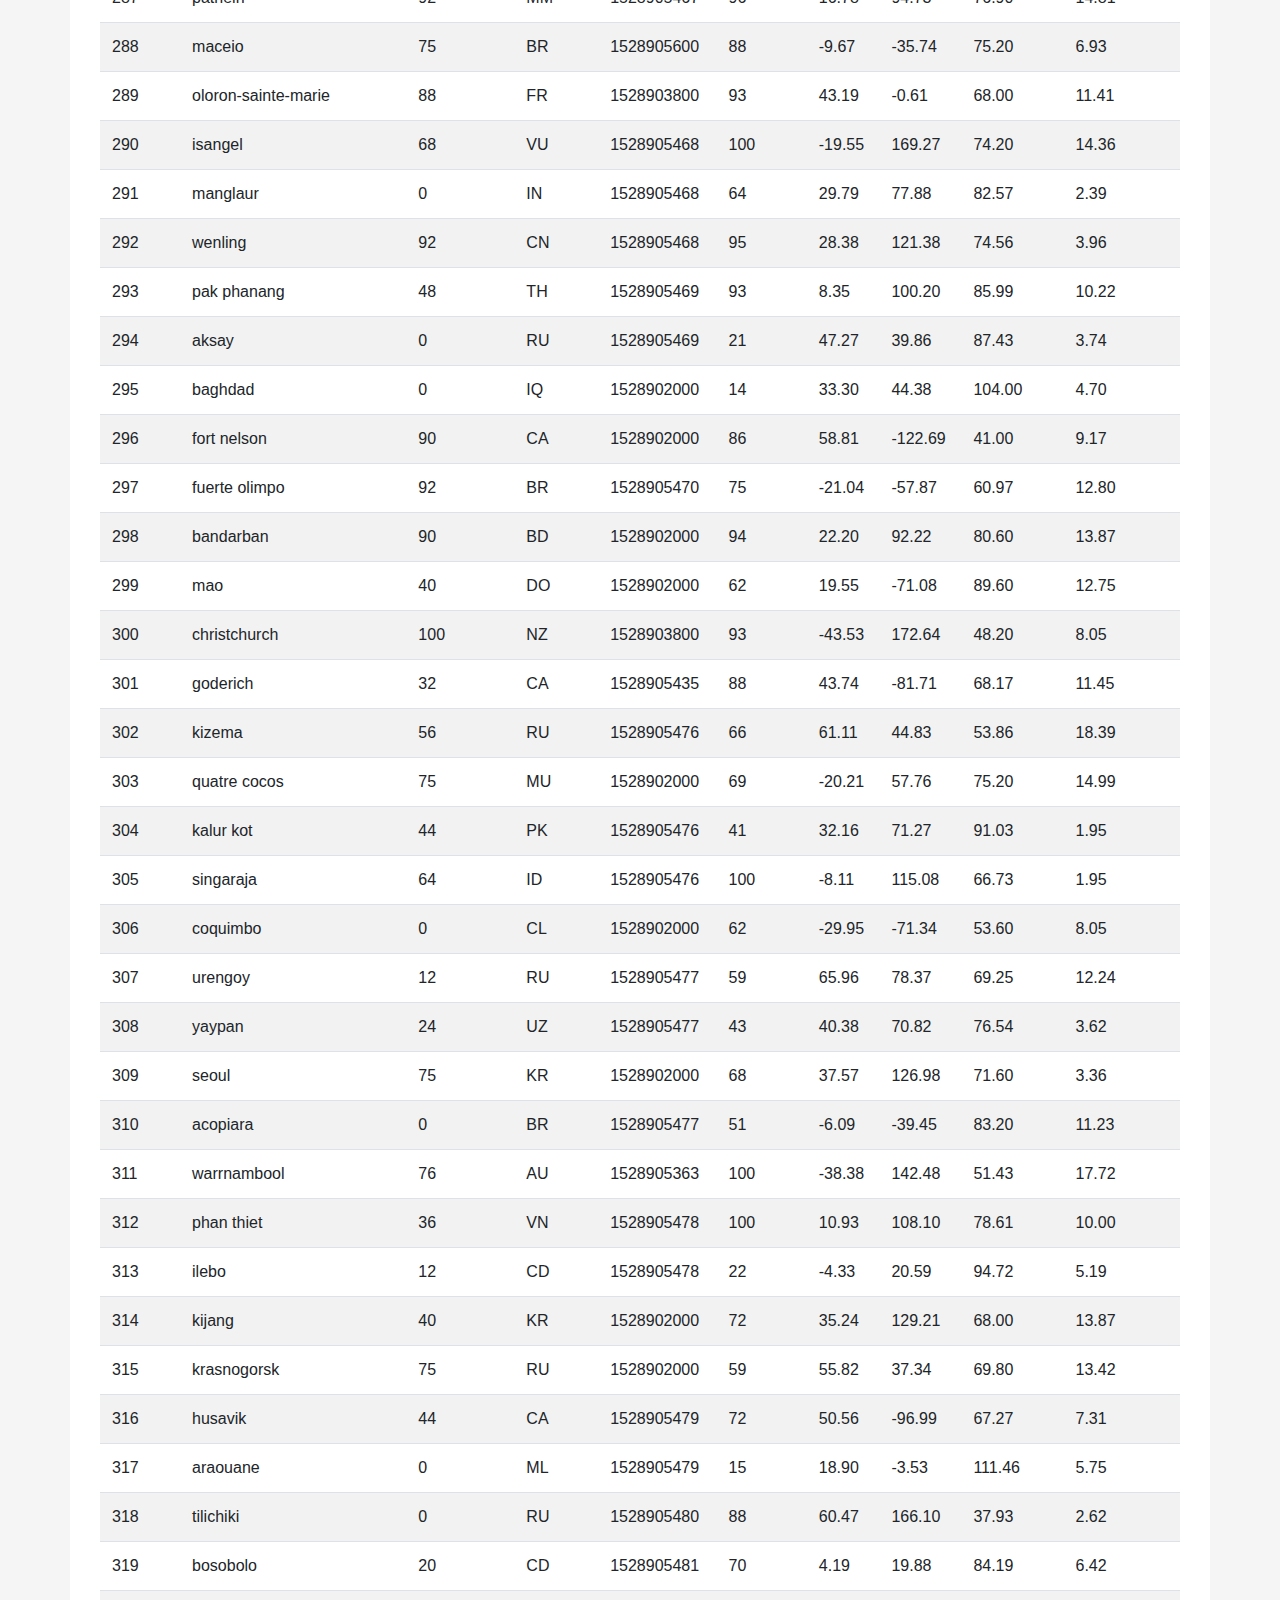
<file: data.html>
<!DOCTYPE html>
<html lang="en-us">
    <head>
        <meta charset="UTF-8">
        <title>Latitude Project</title>
        <link rel="stylesheet" href="reset.css">
        <link rel="stylesheet" href="https://stackpath.bootstrapcdn.com/bootstrap/4.3.1/css/bootstrap.min.css" integrity="sha384-ggOyR0iXCbMQv3Xipma34MD+dH/1fQ784/j6cY/iJTQUOhcWr7x9JvoRxT2MZw1T" crossorigin="anonymous">
        <link rel="stylesheet" href="style.css">
        <link rel="stylesheet" href="https://maxcdn.bootstrapcdn.com/font-awesome/4.7.0/css/font-awesome.min.css">
        <script src="https://ajax.googleapis.com/ajax/libs/jquery/3.3.1/jquery.min.js"></script>
        <script src="https://cdnjs.cloudflare.com/ajax/libs/popper.js/1.14.7/umd/popper.min.js"></script>
        <script src="https://stackpath.bootstrapcdn.com/bootstrap/4.3.1/js/bootstrap.min.js"></script>
    </head>

    <body> 
            <div id="app" class="container">
                    <nav class="navbar navbar-expand-lg navbar-light">
                        <a class="navbar-brand" href="index.html">Latitude</a>
                        <button class="navbar-toggler" type="button" data-toggle="collapse" data-target="#navbarNavDropdown" aria-controls="navbarNavDropdown" aria-expanded="false" aria-label="Toggle navigation">
                            <span class="navbar-toggler-icon"></span>
                        </button>
                        <div id="navbarNavDropdown" class="navbar-collapse collapse">
                            <ul class="navbar-nav mr-auto">
                            </ul>
                            
                        <ul class="navbar-nav">
                            <li class="nav-item dropdown">
                                <a class="nav-link dropdown-toggle" href="#" id="navbarDropdownMenuLink" data-toggle="dropdown" aria-haspopup="true" aria-expanded="false">
                                      Plots
                                </a>
                                <div class="dropdown-menu" aria-labelledby="navbarDropdownMenuLink">
                                    <a class="dropdown-item" href="maxtemp.html">vs. Max Temperature</a>
                                    <a class="dropdown-item" href="humidity.html">vs. Humidity</a>
                                    <a class="dropdown-item" href="cloudiness.html">vs. Cloudiness</a>
                                    <a class="dropdown-item" href="windspeed.html">vs. Wind Speed</a>
                                </div>
                            </li>
                            <li class="nav-item">
                                <a class="nav-link" href="comparisons.html">Comparisons</a>
                            </li>
                            <li class="nav-item">
                                <a class="nav-link" href="data.html">Data</a>
                            </li>
                            </ul>
                        </div>
                    </nav>
                </div>

    <div class="content">
        <div class="background"></div>
            <div class="container">
                
                <div class="row">
                
                    <div class="col-md-12">
                        <br>
                        <h2>Data</h2>
                        <hr>
                        <p>The following table includes all of the dataused for plotting during this project.</p> 
                        <br>

                    <table class="table table-striped">  
                        <thead>    
                            <tr>      
                                <th>City_ID</th>      
                                <th>City</th>      
                                <th>Cloudiness</th>      
                                <th>Country</th>      
                                <th>Date</th>      
                                <th>Humidity</th>      
                                <th>Lat</th>      
                                <th>Lng</th>      
                                <th>Max Temp</th>      
                                <th>Wind Speed</th>    
                            </tr>    
                            
                         </thead>  
                         
                         <tbody>  <tr>      <th>0</th>      <td>jacareacanga</td>      <td>0</td>      <td>BR</td>      <td>1528902000</td>      <td>62</td>      <td>-6.22</td>      <td>-57.76</td>      <td>89.60</td>      <td>6.93</td>    </tr>    <tr>      <th>1</th>      <td>kaitangata</td>      <td>100</td>      <td>NZ</td>      <td>1528905304</td>      <td>94</td>      <td>-46.28</td>      <td>169.85</td>      <td>42.61</td>      <td>5.64</td>    </tr>    <tr>      <th>2</th>      <td>goulburn</td>      <td>20</td>      <td>AU</td>      <td>1528905078</td>      <td>91</td>      <td>-34.75</td>      <td>149.72</td>      <td>44.32</td>      <td>10.11</td>    </tr>    <tr>      <th>3</th>      <td>lata</td>      <td>76</td>      <td>IN</td>      <td>1528905305</td>      <td>89</td>      <td>30.78</td>      <td>78.62</td>      <td>59.89</td>      <td>0.94</td>    </tr>    <tr>      <th>4</th>      <td>chokurdakh</td>      <td>0</td>      <td>RU</td>      <td>1528905306</td>      <td>88</td>      <td>70.62</td>      <td>147.90</td>      <td>32.17</td>      <td>2.95</td>    </tr>    <tr>      <th>5</th>      <td>martyush</td>      <td>92</td>      <td>RU</td>      <td>1528905306</td>      <td>94</td>      <td>56.40</td>      <td>61.89</td>      <td>55.03</td>      <td>9.33</td>    </tr>    <tr>      <th>6</th>      <td>hobart</td>      <td>20</td>      <td>AU</td>      <td>1528902000</td>      <td>87</td>      <td>-42.88</td>      <td>147.33</td>      <td>44.60</td>      <td>8.05</td>    </tr>    <tr>      <th>7</th>      <td>broken hill</td>      <td>0</td>      <td>AU</td>      <td>1528905311</td>      <td>88</td>      <td>-31.97</td>      <td>141.45</td>      <td>44.50</td>      <td>7.31</td>    </tr>    <tr>      <th>8</th>      <td>harnosand</td>      <td>0</td>      <td>SE</td>      <td>1528903200</td>      <td>44</td>      <td>62.63</td>      <td>17.94</td>      <td>60.80</td>      <td>13.87</td>    </tr>    <tr>      <th>9</th>      <td>tuatapere</td>      <td>0</td>      <td>NZ</td>      <td>1528905312</td>      <td>100</td>      <td>-46.13</td>      <td>167.69</td>      <td>38.92</td>      <td>3.40</td>    </tr>    <tr>      <th>10</th>      <td>puerto ayora</td>      <td>90</td>      <td>EC</td>      <td>1528902000</td>      <td>69</td>      <td>-0.74</td>      <td>-90.35</td>      <td>77.00</td>      <td>13.87</td>    </tr>    <tr>      <th>11</th>      <td>havre-saint-pierre</td>      <td>75</td>      <td>CA</td>      <td>1528902000</td>      <td>58</td>      <td>50.23</td>      <td>-63.60</td>      <td>53.60</td>      <td>19.46</td>    </tr>    <tr>      <th>12</th>      <td>punta arenas</td>      <td>0</td>      <td>CL</td>      <td>1528902000</td>      <td>100</td>      <td>-53.16</td>      <td>-70.91</td>      <td>35.60</td>      <td>9.17</td>    </tr>    <tr>      <th>13</th>      <td>tasiilaq</td>      <td>75</td>      <td>GL</td>      <td>1528901400</td>      <td>60</td>      <td>65.61</td>      <td>-37.64</td>      <td>39.20</td>      <td>2.24</td>    </tr>    <tr>      <th>14</th>      <td>chapais</td>      <td>40</td>      <td>CA</td>      <td>1528902000</td>      <td>38</td>      <td>49.78</td>      <td>-74.86</td>      <td>59.00</td>      <td>10.29</td>    </tr>    <tr>      <th>15</th>      <td>avarua</td>      <td>40</td>      <td>CK</td>      <td>1528902000</td>      <td>56</td>      <td>-21.21</td>      <td>-159.78</td>      <td>73.40</td>      <td>10.29</td>    </tr>    <tr>      <th>16</th>      <td>hofn</td>      <td>75</td>      <td>IS</td>      <td>1528902000</td>      <td>87</td>      <td>64.25</td>      <td>-15.21</td>      <td>51.80</td>      <td>8.05</td>    </tr>    <tr>      <th>17</th>      <td>yukamenskoye</td>      <td>92</td>      <td>RU</td>      <td>1528905315</td>      <td>98</td>      <td>57.89</td>      <td>52.24</td>      <td>56.65</td>      <td>10.22</td>    </tr>    <tr>      <th>18</th>      <td>khandbari</td>      <td>80</td>      <td>NP</td>      <td>1528905315</td>      <td>67</td>      <td>27.38</td>      <td>87.21</td>      <td>44.59</td>      <td>1.39</td>    </tr>    <tr>      <th>19</th>      <td>bethel</td>      <td>1</td>      <td>US</td>      <td>1528901580</td>      <td>93</td>      <td>60.79</td>      <td>-161.76</td>      <td>44.60</td>      <td>8.05</td>    </tr>    <tr>      <th>20</th>      <td>ushuaia</td>      <td>75</td>      <td>AR</td>      <td>1528902000</td>      <td>64</td>      <td>-54.81</td>      <td>-68.31</td>      <td>41.00</td>      <td>3.36</td>    </tr>    <tr>      <th>21</th>      <td>east london</td>      <td>0</td>      <td>ZA</td>      <td>1528902000</td>      <td>37</td>      <td>-33.02</td>      <td>27.91</td>      <td>69.80</td>      <td>5.82</td>    </tr>    <tr>      <th>22</th>      <td>bluff</td>      <td>76</td>      <td>AU</td>      <td>1528905321</td>      <td>76</td>      <td>-23.58</td>      <td>149.07</td>      <td>61.96</td>      <td>4.74</td>    </tr>    <tr>      <th>23</th>      <td>mount isa</td>      <td>75</td>      <td>AU</td>      <td>1528902000</td>      <td>100</td>      <td>-20.73</td>      <td>139.49</td>      <td>64.40</td>      <td>3.29</td>    </tr>    <tr>      <th>24</th>      <td>pevek</td>      <td>0</td>      <td>RU</td>      <td>1528905321</td>      <td>71</td>      <td>69.70</td>      <td>170.27</td>      <td>36.94</td>      <td>6.98</td>    </tr>    <tr>      <th>25</th>      <td>gao</td>      <td>24</td>      <td>ML</td>      <td>1528905321</td>      <td>16</td>      <td>16.28</td>      <td>-0.04</td>      <td>110.02</td>      <td>4.97</td>    </tr>    <tr>      <th>26</th>      <td>cabo san lucas</td>      <td>75</td>      <td>MX</td>      <td>1528901160</td>      <td>74</td>      <td>22.89</td>      <td>-109.91</td>      <td>84.20</td>      <td>10.29</td>    </tr>    <tr>      <th>27</th>      <td>sao filipe</td>      <td>0</td>      <td>CV</td>      <td>1528905323</td>      <td>88</td>      <td>14.90</td>      <td>-24.50</td>      <td>75.73</td>      <td>13.02</td>    </tr>    <tr>      <th>28</th>      <td>tiksi</td>      <td>44</td>      <td>RU</td>      <td>1528905298</td>      <td>58</td>      <td>71.64</td>      <td>128.87</td>      <td>57.73</td>      <td>10.11</td>    </tr>    <tr>      <th>29</th>      <td>busselton</td>      <td>92</td>      <td>AU</td>      <td>1528905323</td>      <td>100</td>      <td>-33.64</td>      <td>115.35</td>      <td>60.43</td>      <td>10.56</td>    </tr>    <tr>      <th>30</th>      <td>alofi</td>      <td>76</td>      <td>NU</td>      <td>1528902000</td>      <td>88</td>      <td>-19.06</td>      <td>-169.92</td>      <td>71.60</td>      <td>3.36</td>    </tr>    <tr>      <th>31</th>      <td>ola</td>      <td>75</td>      <td>RU</td>      <td>1528902000</td>      <td>100</td>      <td>59.58</td>      <td>151.30</td>      <td>42.80</td>      <td>7.76</td>    </tr>    <tr>      <th>32</th>      <td>atar</td>      <td>20</td>      <td>MR</td>      <td>1528902000</td>      <td>19</td>      <td>20.52</td>      <td>-13.05</td>      <td>91.40</td>      <td>9.17</td>    </tr>    <tr>      <th>33</th>      <td>rikitea</td>      <td>0</td>      <td>PF</td>      <td>1528905325</td>      <td>100</td>      <td>-23.12</td>      <td>-134.97</td>      <td>73.57</td>      <td>8.66</td>    </tr>    <tr>      <th>34</th>      <td>hermanus</td>      <td>0</td>      <td>ZA</td>      <td>1528905325</td>      <td>24</td>      <td>-34.42</td>      <td>19.24</td>      <td>77.17</td>      <td>8.66</td>    </tr>    <tr>      <th>35</th>      <td>ponta delgada</td>      <td>75</td>      <td>PT</td>      <td>1528903800</td>      <td>88</td>      <td>37.73</td>      <td>-25.67</td>      <td>71.60</td>      <td>12.75</td>    </tr>    <tr>      <th>36</th>      <td>bambari</td>      <td>24</td>      <td>CF</td>      <td>1528905326</td>      <td>84</td>      <td>5.77</td>      <td>20.68</td>      <td>81.85</td>      <td>7.65</td>    </tr>    <tr>      <th>37</th>      <td>cap malheureux</td>      <td>75</td>      <td>MU</td>      <td>1528902000</td>      <td>69</td>      <td>-19.98</td>      <td>57.61</td>      <td>75.20</td>      <td>14.99</td>    </tr>    <tr>      <th>38</th>      <td>puerto escondido</td>      <td>75</td>      <td>MX</td>      <td>1528901100</td>      <td>65</td>      <td>15.86</td>      <td>-97.07</td>      <td>80.60</td>      <td>3.36</td>    </tr>    <tr>      <th>39</th>      <td>qaanaaq</td>      <td>32</td>      <td>GL</td>      <td>1528905330</td>      <td>100</td>      <td>77.48</td>      <td>-69.36</td>      <td>31.45</td>      <td>6.31</td>    </tr>    <tr>      <th>40</th>      <td>new norfolk</td>      <td>20</td>      <td>AU</td>      <td>1528902000</td>      <td>87</td>      <td>-42.78</td>      <td>147.06</td>      <td>44.60</td>      <td>8.05</td>    </tr>    <tr>      <th>41</th>      <td>najran</td>      <td>40</td>      <td>SA</td>      <td>1528902000</td>      <td>13</td>      <td>17.54</td>      <td>44.22</td>      <td>98.60</td>      <td>11.41</td>    </tr>    <tr>      <th>42</th>      <td>isla mujeres</td>      <td>90</td>      <td>MX</td>      <td>1528904340</td>      <td>100</td>      <td>21.23</td>      <td>-86.73</td>      <td>75.20</td>      <td>16.11</td>    </tr>    <tr>      <th>43</th>      <td>mar del plata</td>      <td>0</td>      <td>AR</td>      <td>1528905297</td>      <td>100</td>      <td>-46.43</td>      <td>-67.52</td>      <td>32.53</td>      <td>7.31</td>    </tr>    <tr>      <th>44</th>      <td>provideniya</td>      
                    <td>0</td>      <td>RU</td>      <td>1528905332</td>      <td>91</td>      <td>64.42</td>      <td>-173.23</td>      <td>40.63</td>      <td>10.78</td>    </tr>    <tr>      <th>45</th>      <td>jamestown</td>      <td>12</td>      <td>AU</td>      <td>1528905333</td>      <td>88</td>      <td>-33.21</td>      <td>138.60</td>      <td>43.15</td>      <td>10.89</td>    </tr>    <tr>      <th>46</th>      <td>medicine hat</td>      <td>20</td>      <td>CA</td>      <td>1528902000</td>      <td>34</td>      <td>50.04</td>      <td>-110.68</td>      <td>66.20</td>      <td>14.99</td>    </tr>    <tr>      <th>47</th>      <td>katsuura</td>      <td>8</td>      <td>JP</td>      <td>1528905334</td>      <td>88</td>      <td>33.93</td>      <td>134.50</td>      <td>62.05</td>      <td>7.54</td>    </tr>    <tr>      <th>48</th>      <td>aklavik</td>      <td>20</td>      <td>CA</td>      <td>1528902000</td>      <td>53</td>      <td>68.22</td>      <td>-135.01</td>      <td>51.80</td>      <td>11.41</td>    </tr>    <tr>      <th>49</th>      <td>tuktoyaktuk</td>      <td>20</td>      <td>CA</td>      <td>1528902000</td>      <td>61</td>      <td>69.44</td>      <td>-133.03</td>      <td>46.40</td>      <td>6.93</td>    </tr>    <tr>      <th>50</th>      <td>kapaa</td>      <td>90</td>      <td>US</td>      <td>1528901760</td>      <td>88</td>      <td>22.08</td>      <td>-159.32</td>      <td>75.20</td>      <td>14.99</td>    </tr>    <tr>      <th>51</th>      <td>mildura</td>      <td>0</td>      <td>AU</td>      <td>1528905300</td>      <td>92</td>      <td>-34.18</td>      <td>142.16</td>      <td>45.67</td>      <td>9.66</td>    </tr>    <tr>      <th>52</th>      <td>souillac</td>      <td>75</td>      <td>FR</td>      <td>1528903800</td>      <td>49</td>      <td>45.60</td>      <td>-0.60</td>      <td>73.40</td>      <td>10.29</td>    </tr>    <tr>      <th>53</th>      <td>lorengau</td>      <td>100</td>      <td>PG</td>      <td>1528905336</td>      <td>100</td>      <td>-2.02</td>      <td>147.27</td>      <td>80.59</td>      <td>3.85</td>    </tr>    <tr>      <th>54</th>      <td>praia</td>      <td>20</td>      <td>BR</td>      <td>1528902000</td>      <td>47</td>      <td>-20.25</td>      <td>-43.81</td>      <td>82.40</td>      <td>3.36</td>    </tr>    <tr>      <th>55</th>      <td>port alfred</td>      <td>0</td>      <td>ZA</td>      <td>1528905338</td>      <td>50</td>      <td>-33.59</td>      <td>26.89</td>      <td>76.54</td>      <td>7.20</td>    </tr>    <tr>      <th>56</th>      <td>barranca</td>      <td>0</td>      <td>PE</td>      <td>1528905339</td>      <td>98</td>      <td>-10.75</td>      <td>-77.76</td>      <td>61.87</td>      <td>9.89</td>    </tr>    <tr>      <th>57</th>      <td>nome</td>      <td>40</td>      <td>US</td>      <td>1528902900</td>      <td>70</td>      <td>30.04</td>      <td>-94.42</td>      <td>87.80</td>      <td>3.36</td>    </tr>    <tr>      <th>58</th>      <td>matay</td>      <td>0</td>      <td>EG</td>      <td>1528905339</td>      <td>23</td>      <td>28.42</td>      <td>30.79</td>      <td>97.69</td>      <td>6.98</td>    </tr>    <tr>      <th>59</th>      <td>saskylakh</td>      <td>48</td>      <td>RU</td>      <td>1528905339</td>      <td>55</td>      <td>71.97</td>      <td>114.09</td>      <td>59.53</td>      <td>5.86</td>    </tr>    <tr>      <th>60</th>      <td>itarema</td>      <td>0</td>      <td>BR</td>      <td>1528905340</td>      <td>61</td>      <td>-2.92</td>      <td>-39.92</td>      <td>88.33</td>      <td>12.57</td>    </tr>    <tr>      <th>61</th>      <td>butaritari</td>      <td>56</td>      <td>KI</td>      <td>1528905340</td>      <td>100</td>      <td>3.07</td>      <td>172.79</td>      <td>81.13</td>      <td>7.31</td>    </tr>    <tr>      <th>62</th>      <td>peniche</td>      <td>20</td>      <td>PT</td>      <td>1528903800</td>      <td>64</td>      <td>39.36</td>      <td>-9.38</td>      <td>75.20</td>      <td>12.75</td>    </tr>    <tr>      <th>63</th>      <td>beloha</td>      <td>0</td>      <td>MG</td>      <td>1528905340</td>      <td>57</td>      <td>-25.17</td>      <td>45.06</td>      <td>71.95</td>      <td>16.37</td>    </tr>    <tr>      <th>64</th>      <td>anadyr</td>      <td>0</td>      <td>RU</td>      <td>1528902000</td>      <td>57</td>      <td>64.73</td>      <td>177.51</td>      <td>48.20</td>      <td>4.47</td>    </tr>    <tr>      <th>65</th>      <td>luderitz</td>      <td>12</td>      <td>NaN</td>      <td>1528905342</td>      <td>64</td>      <td>-26.65</td>      <td>15.16</td>      <td>64.03</td>      <td>17.38</td>    </tr>    <tr>      <th>66</th>      <td>rochester</td>      <td>1</td>      <td>US</td>      <td>1528902960</td>      <td>37</td>      <td>44.02</td>      <td>-92.46</td>      <td>73.40</td>      <td>6.93</td>    </tr>    <tr>      <th>67</th>      <td>bosaso</td>      <td>0</td>      <td>SO</td>      <td>1528905347</td>      <td>86</td>      <td>11.28</td>      <td>49.18</td>      <td>89.77</td>      <td>3.96</td>    </tr>    <tr>      <th>68</th>      <td>faanui</td>      <td>0</td>      <td>PF</td>      <td>1528905347</td>      <td>100</td>      <td>-16.48</td>      <td>-151.75</td>      <td>79.96</td>      <td>11.79</td>    </tr>    <tr>      <th>69</th>      <td>grindavik</td>      <td>75</td>      <td>IS</td>      <td>1528902000</td>      <td>70</td>      <td>63.84</td>      <td>-22.43</td>      <td>48.20</td>      <td>5.82</td>    </tr>    <tr>      <th>70</th>      <td>margate</td>      <td>20</td>      <td>AU</td>      <td>1528902000</td>      <td>87</td>      <td>-43.03</td>      <td>147.26</td>      <td>44.60</td>      <td>8.05</td>    </tr>    <tr>      <th>71</th>      <td>marsh harbour</td>      <td>88</td>      <td>BS</td>      <td>1528905349</td>      <td>95</td>      <td>26.54</td>      <td>-77.06</td>      <td>82.39</td>      <td>10.00</td>    </tr>    <tr>      <th>72</th>      <td>comodoro rivadavia</td>      <td>40</td>      <td>AR</td>      <td>1528902000</td>      <td>60</td>      <td>-45.87</td>      <td>-67.48</td>      <td>42.80</td>      <td>9.17</td>    </tr>    <tr>      <th>73</th>      <td>upernavik</td>      <td>92</td>      <td>GL</td>      <td>1528905350</td>      <td>100</td>      <td>72.79</td>      <td>-56.15</td>      <td>29.29</td>      <td>3.74</td>    </tr>    <tr>      <th>74</th>      <td>uige</td>      <td>0</td>      <td>AO</td>      <td>1528905350</td>      <td>29</td>      <td>-7.61</td>      <td>15.06</td>      <td>86.80</td>      <td>3.18</td>    </tr>    <tr>      <th>75</th>      <td>bredasdorp</td>      <td>0</td>      <td>ZA</td>      <td>1528902000</td>      <td>23</td>      <td>-34.53</td>      <td>20.04</td>      <td>82.40</td>      <td>5.82</td>    </tr>    <tr>      <th>76</th>      <td>bodden town</td>      <td>40</td>      <td>KY</td>      <td>1528902000</td>      <td>78</td>      <td>19.28</td>      <td>-81.25</td>      <td>80.60</td>      <td>16.11</td>    </tr>    <tr>      <th>77</th>      <td>guerrero negro</td>      <td>44</td>      <td>MX</td>      <td>1528905350</td>      <td>88</td>      <td>27.97</td>      <td>-114.04</td>      <td>63.85</td>      <td>3.74</td>    </tr>    <tr>      <th>78</th>      <td>bilma</td>      <td>0</td>      <td>NE</td>      <td>1528905351</td>      <td>12</td>      <td>18.69</td>      <td>12.92</td>      <td>110.47</td>      <td>4.63</td>    </tr>    <tr>      <th>79</th>      <td>carnarvon</td>      <td>0</td>      <td>ZA</td>      <td>1528905351</td>      <td>30</td>      <td>-30.97</td>      <td>22.13</td>      <td>60.43</td>      <td>14.25</td>    </tr>    <tr>      <th>80</th>      <td>ponta do sol</td>      <td>12</td>      <td>BR</td>      <td>1528905352</td>      <td>72</td>      <td>-20.63</td>      <td>-46.00</td>      <td>78.25</td>      <td>3.96</td>    </tr>    <tr>      <th>81</th>      <td>vila franca do campo</td>      <td>75</td>      <td>PT</td>      <td>1528903800</td>      <td>88</td>      <td>37.72</td>      <td>-25.43</td>      <td>71.60</td>      <td>12.75</td>    </tr>    <tr>      <th>82</th>      <td>puerto del rosario</td>      <td>20</td>      <td>ES</td>      <td>1528903800</td>      <td>60</td>      <td>28.50</td>      <td>-13.86</td>      <td>73.40</td>      <td>17.22</td>    </tr>    <tr>      <th>83</th>      <td>sitka</td>      <td>20</td>      <td>US</td>      <td>1528905353</td>      <td>92</td>      <td>37.17</td>      <td>-99.65</td>      <td>74.02</td>      <td>5.97</td>    </tr>    <tr>      <th>84</th>      <td>camacha</td>      <td>75</td>      <td>PT</td>      <td>1528903800</td>      <td>72</td>      <td>33.08</td>      <td>-16.33</td>      <td>68.00</td>      <td>16.11</td>    </tr>    <tr>      <th>85</th>      <td>saint-philippe</td>      <td>1</td>      <td>CA</td>      <td>1528902900</td>      <td>54</td>      <td>45.36</td>      <td>-73.48</td>      <td>78.80</td>      <td>11.41</td>    </tr>    <tr>      <th>86</th>      <td>port blair</td>      <td>92</td>      <td>IN</td>      <td>1528905357</td>      <td>97</td>      <td>11.67</td>      <td>92.75</td>      <td>84.37</td>      <td>25.10</td>    </tr>    <tr>      <th>87</th>      <td>albany</td>      <td>90</td>      <td>US</td>      <td>1528903860</td>      <td>68</td>      <td>42.65</td>      <td>-73.75</td>      <td>69.80</td>      <td>3.36</td>    </tr>    <tr>      <th>88</th>      <td>barrow</td>      <td>88</td>      <td>AR</td>      <td>1528905182</td>      <td>72</td>      <td>-38.31</td>      <td>-60.23</td>      <td>50.26</td>      <td>8.21</td>    </tr>    <tr>      <th>89</th>      <td>qorveh</td>      <td>92</td>      <td>IR</td>      <td>1528905357</td>      <td>22</td>      <td>35.17</td>      <td>47.80</td>      <td>76.72</td>      <td>3.18</td>    </tr>    <tr>      <th>90</th>      <td>san jeronimo</td>      <td>90</td>      <td>PE</td>      <td>1528902000</td>      <td>81</td>      <td>-13.65</td>      <td>-73.37</td>      
                    <td>46.40</td>      <td>2.39</td>    </tr>    <tr>      <th>91</th>      <td>mataura</td>      <td>24</td>      <td>NZ</td>      <td>1528905299</td>      <td>79</td>      <td>-46.19</td>      <td>168.86</td>      <td>25.69</td>      <td>3.18</td>    </tr>    <tr>      <th>92</th>      <td>buala</td>      <td>64</td>      <td>SB</td>      <td>1528905359</td>      <td>100</td>      <td>-8.15</td>      <td>159.59</td>      <td>78.70</td>      <td>4.18</td>    </tr>    <tr>      <th>93</th>      <td>eyl</td>      <td>20</td>      <td>SO</td>      <td>1528905359</td>      <td>57</td>      <td>7.98</td>      <td>49.82</td>      <td>86.62</td>      <td>22.41</td>    </tr>    <tr>      <th>94</th>      <td>abu dhabi</td>      <td>0</td>      <td>AE</td>      <td>1528902000</td>      <td>29</td>      <td>24.47</td>      <td>54.37</td>      <td>98.60</td>      <td>16.11</td>    </tr>    <tr>      <th>95</th>      <td>tahe</td>      <td>92</td>      <td>CN</td>      <td>1528905359</td>      <td>98</td>      <td>52.34</td>      <td>124.71</td>      <td>51.43</td>      <td>2.17</td>    </tr>    <tr>      <th>96</th>      <td>chuy</td>      <td>80</td>      <td>UY</td>      <td>1528905099</td>      <td>93</td>      <td>-33.69</td>      <td>-53.46</td>      <td>52.87</td>      <td>28.90</td>    </tr>    <tr>      <th>97</th>      <td>dzerzhinskoye</td>      <td>8</td>      <td>RU</td>      <td>1528905360</td>      <td>69</td>      <td>56.84</td>      <td>95.22</td>      <td>65.11</td>      <td>3.85</td>    </tr>    <tr>      <th>98</th>      <td>vanavara</td>      <td>0</td>      <td>RU</td>      <td>1528905360</td>      <td>50</td>      <td>60.35</td>      <td>102.28</td>      <td>64.21</td>      <td>5.64</td>    </tr>    <tr>      <th>99</th>      <td>muros</td>      <td>40</td>      <td>ES</td>      <td>1528903800</td>      <td>72</td>      <td>42.77</td>      <td>-9.06</td>      <td>66.20</td>      <td>10.29</td>    </tr>    <tr>      <th>100</th>      <td>auchel</td>      <td>0</td>      <td>FR</td>      <td>1528903800</td>      <td>49</td>      <td>50.51</td>      <td>2.47</td>      <td>68.00</td>      <td>3.36</td>    </tr>    <tr>      <th>101</th>      <td>bubaque</td>      <td>40</td>      <td>GW</td>      <td>1528902000</td>      <td>55</td>      <td>11.28</td>      <td>-15.83</td>      <td>91.40</td>      <td>11.41</td>    </tr>    <tr>      <th>102</th>      <td>khatanga</td>      <td>8</td>      <td>RU</td>      <td>1528905361</td>      <td>65</td>      <td>71.98</td>      <td>102.47</td>      <td>60.97</td>      <td>4.63</td>    </tr>    <tr>      <th>103</th>      <td>los banos</td>      <td>1</td>      <td>US</td>      <td>1528904100</td>      <td>67</td>      <td>37.06</td>      <td>-120.85</td>      <td>75.20</td>      <td>4.74</td>    </tr>    <tr>      <th>104</th>      <td>labuhan</td>      <td>12</td>      <td>ID</td>      <td>1528905361</td>      <td>95</td>      <td>-2.54</td>      <td>115.51</td>      <td>72.94</td>      <td>1.83</td>    </tr>    <tr>      <th>105</th>      <td>saint-paul</td>      <td>75</td>      <td>FR</td>      <td>1528903800</td>      <td>56</td>      <td>45.22</td>      <td>1.90</td>      <td>68.00</td>      <td>14.99</td>    </tr>    <tr>      <th>106</th>      <td>petatlan</td>      <td>90</td>      <td>MX</td>      <td>1528901220</td>      <td>74</td>      <td>17.52</td>      <td>-101.27</td>      <td>84.20</td>      <td>1.83</td>    </tr>    <tr>      <th>107</th>      <td>baykit</td>      <td>36</td>      <td>RU</td>      <td>1528905366</td>      <td>68</td>      <td>61.68</td>      <td>96.39</td>      <td>63.94</td>      <td>4.29</td>    </tr>    <tr>      <th>108</th>      <td>dalby</td>      <td>75</td>      <td>AU</td>      <td>1528902000</td>      <td>93</td>      <td>-27.18</td>      <td>151.26</td>      <td>53.60</td>      <td>2.24</td>    </tr>    <tr>      <th>109</th>      <td>yellowknife</td>      <td>90</td>      <td>CA</td>      <td>1528902540</td>      <td>93</td>      <td>62.45</td>      <td>-114.38</td>      <td>46.40</td>      <td>8.05</td>    </tr>    <tr>      <th>110</th>      <td>hilo</td>      <td>75</td>      <td>US</td>      <td>1528901580</td>      <td>88</td>      <td>19.71</td>      <td>-155.08</td>      <td>66.20</td>      <td>5.82</td>    </tr>    <tr>      <th>111</th>      <td>turukhansk</td>      <td>36</td>      <td>RU</td>      <td>1528905297</td>      <td>76</td>      <td>65.80</td>      <td>87.96</td>      <td>66.37</td>      <td>6.42</td>    </tr>    <tr>      <th>112</th>      <td>dingle</td>      <td>68</td>      <td>PH</td>      <td>1528905368</td>      <td>82</td>      <td>11.00</td>      <td>122.67</td>      <td>79.96</td>      <td>8.21</td>    </tr>    <tr>      <th>113</th>      <td>dillon</td>      <td>1</td>      <td>US</td>      <td>1528901580</td>      <td>44</td>      <td>45.22</td>      <td>-112.64</td>      <td>57.20</td>      <td>5.82</td>    </tr>    <tr>      <th>114</th>      <td>labytnangi</td>      <td>64</td>      <td>RU</td>      <td>1528905370</td>      <td>75</td>      <td>66.66</td>      <td>66.39</td>      <td>47.11</td>      <td>17.49</td>    </tr>    <tr>      <th>115</th>      <td>gigmoto</td>      <td>36</td>      <td>PH</td>      <td>1528905370</td>      <td>98</td>      <td>13.78</td>      <td>124.39</td>      <td>83.56</td>      <td>17.60</td>    </tr>    <tr>      <th>116</th>      <td>nouakchott</td>      <td>68</td>      <td>MR</td>      <td>1528905371</td>      <td>76</td>      <td>18.08</td>      <td>-15.98</td>      <td>76.72</td>      <td>1.39</td>    </tr>    <tr>      <th>117</th>      <td>rumoi</td>      <td>92</td>      <td>JP</td>      <td>1528905371</td>      <td>100</td>      <td>43.93</td>      <td>141.67</td>      <td>44.41</td>      <td>8.10</td>    </tr>    <tr>      <th>118</th>      <td>dikson</td>      <td>32</td>      <td>RU</td>      <td>1528905373</td>      <td>100</td>      <td>73.51</td>      <td>80.55</td>      <td>31.09</td>      <td>13.13</td>    </tr>    <tr>      <th>119</th>      <td>chinsali</td>      <td>0</td>      <td>ZM</td>      <td>1528905377</td>      <td>36</td>      <td>-10.55</td>      <td>32.07</td>      <td>73.39</td>      <td>9.22</td>    </tr>    <tr>      <th>120</th>      <td>georgetown</td>      <td>75</td>      <td>GY</td>      <td>1528902000</td>      <td>78</td>      <td>6.80</td>      <td>-58.16</td>      <td>82.40</td>      <td>9.17</td>    </tr>    <tr>      <th>121</th>      <td>tooele</td>      <td>1</td>      <td>US</td>      <td>1528902900</td>      <td>35</td>      <td>40.53</td>      <td>-112.30</td>      <td>73.40</td>      <td>9.17</td>    </tr>    <tr>      <th>122</th>      <td>nikolskoye</td>      <td>40</td>      <td>RU</td>      <td>1528902000</td>      <td>41</td>      <td>59.70</td>      <td>30.79</td>      <td>60.80</td>      <td>4.47</td>    </tr>    <tr>      <th>123</th>      <td>bodo</td>      <td>80</td>      <td>CI</td>      <td>1528905379</td>      <td>66</td>      <td>5.91</td>      <td>-4.68</td>      <td>87.70</td>      <td>8.21</td>    </tr>    <tr>      <th>124</th>      <td>minador do negrao</td>      <td>32</td>      <td>BR</td>      <td>1528905379</td>      <td>80</td>      <td>-9.31</td>      <td>-36.86</td>      <td>76.81</td>      <td>13.24</td>    </tr>    <tr>      <th>125</th>      <td>sambava</td>      <td>88</td>      <td>MG</td>      <td>1528905379</td>      <td>100</td>      <td>-14.27</td>      <td>50.17</td>      <td>77.35</td>      <td>19.73</td>    </tr>    <tr>      <th>126</th>      <td>yerbogachen</td>      <td>0</td>      <td>RU</td>      <td>1528905380</td>      <td>44</td>      <td>61.28</td>      <td>108.01</td>      <td>64.93</td>      <td>7.43</td>    </tr>    <tr>      <th>127</th>      <td>kahului</td>      <td>1</td>      <td>US</td>      <td>1528901760</td>      <td>93</td>      <td>20.89</td>      <td>-156.47</td>      <td>66.20</td>      <td>3.36</td>    </tr>    <tr>      <th>128</th>      <td>clyde river</td>      <td>75</td>      <td>CA</td>      <td>1528902660</td>      <td>100</td>      <td>70.47</td>      <td>-68.59</td>      <td>35.60</td>      <td>21.92</td>    </tr>    <tr>      <th>129</th>      <td>ancud</td>      <td>20</td>      <td>CL</td>      <td>1528905381</td>      <td>90</td>      <td>-41.87</td>      <td>-73.83</td>      <td>39.10</td>      <td>2.73</td>    </tr>    <tr>      <th>130</th>      <td>beringovskiy</td>      <td>0</td>      <td>RU</td>      <td>1528905381</td>      <td>88</td>      <td>63.05</td>      <td>179.32</td>      <td>39.37</td>      <td>3.40</td>    </tr>    <tr>      <th>131</th>      <td>majene</td>      <td>32</td>      <td>ID</td>      <td>1528905382</td>      <td>100</td>      <td>-3.54</td>      <td>118.97</td>      <td>81.85</td>      <td>11.01</td>    </tr>    <tr>      <th>132</th>      <td>ahar</td>      <td>36</td>      <td>IR</td>      <td>1528905382</td>      <td>62</td>      <td>38.48</td>      <td>47.07</td>      <td>62.77</td>      <td>3.74</td>    </tr>    <tr>      <th>133</th>      <td>ilhabela</td>      <td>80</td>      <td>BR</td>      <td>1528905382</td>      <td>98</td>      <td>-23.78</td>      <td>-45.36</td>      <td>72.85</td>      <td>2.28</td>    </tr>    <tr>      <th>134</th>      <td>listvyagi</td>      <td>0</td>      <td>RU</td>      <td>1528905382</td>      <td>78</td>      <td>53.68</td>      <td>86.95</td>      <td>65.11</td>      <td>2.06</td>    </tr>    <tr>      <th>135</th>      <td>skjervoy</td>      <td>40</td>      <td>NO</td>      <td>1528903200</td>      <td>65</td>      <td>70.03</td>      <td>20.97</td>      <td>44.60</td>      <td>10.29</td>    </tr>    <tr>      <th>136</th>      <td>cape town</td>      <td>0</td>      <td>ZA</td>      <td>1528902000</td>      <td>35</td>      <td>-33.93</td>      <td>18.42</td>      <td>73.40</td>      <td>9.17</td>    </tr>    <tr>      <th>137</th>      <td>iqaluit</td>      <td>90</td>      <td>CA</td>      <td>1528902000</td>      
                    <td>96</td>      <td>63.75</td>      <td>-68.52</td>      <td>35.60</td>      <td>20.80</td>    </tr>    <tr>      <th>138</th>      <td>fort-shevchenko</td>      <td>0</td>      <td>KZ</td>      <td>1528905387</td>      <td>59</td>      <td>44.51</td>      <td>50.26</td>      <td>74.20</td>      <td>3.62</td>    </tr>    <tr>      <th>139</th>      <td>severo-kurilsk</td>      <td>92</td>      <td>RU</td>      <td>1528905387</td>      <td>100</td>      <td>50.68</td>      <td>156.12</td>      <td>38.02</td>      <td>16.26</td>    </tr>    <tr>      <th>140</th>      <td>arraial do cabo</td>      <td>0</td>      <td>BR</td>      <td>1528905600</td>      <td>65</td>      <td>-22.97</td>      <td>-42.02</td>      <td>80.60</td>      <td>4.70</td>    </tr>    <tr>      <th>141</th>      <td>torbay</td>      <td>90</td>      <td>CA</td>      <td>1528903560</td>      <td>93</td>      <td>47.66</td>      <td>-52.73</td>      <td>50.00</td>      <td>19.46</td>    </tr>    <tr>      <th>142</th>      <td>ahipara</td>      <td>88</td>      <td>NZ</td>      <td>1528905388</td>      <td>91</td>      <td>-35.17</td>      <td>173.16</td>      <td>56.65</td>      <td>9.66</td>    </tr>    <tr>      <th>143</th>      <td>bandarbeyla</td>      <td>0</td>      <td>SO</td>      <td>1528905389</td>      <td>79</td>      <td>9.49</td>      <td>50.81</td>      <td>79.15</td>      <td>32.93</td>    </tr>    <tr>      <th>144</th>      <td>vuktyl</td>      <td>92</td>      <td>RU</td>      <td>1528905389</td>      <td>96</td>      <td>63.86</td>      <td>57.31</td>      <td>52.60</td>      <td>7.43</td>    </tr>    <tr>      <th>145</th>      <td>caravelas</td>      <td>0</td>      <td>BR</td>      <td>1528905390</td>      <td>98</td>      <td>-17.73</td>      <td>-39.27</td>      <td>77.62</td>      <td>10.45</td>    </tr>    <tr>      <th>146</th>      <td>waipawa</td>      <td>92</td>      <td>NZ</td>      <td>1528905390</td>      <td>94</td>      <td>-39.94</td>      <td>176.59</td>      <td>50.89</td>      <td>9.44</td>    </tr>    <tr>      <th>147</th>      <td>khomutovo</td>      <td>0</td>      <td>RU</td>      <td>1528905390</td>      <td>65</td>      <td>52.85</td>      <td>37.45</td>      <td>72.31</td>      <td>5.97</td>    </tr>    <tr>      <th>148</th>      <td>acajutla</td>      <td>40</td>      <td>SV</td>      <td>1528901400</td>      <td>79</td>      <td>13.59</td>      <td>-89.83</td>      <td>84.20</td>      <td>1.12</td>    </tr>    <tr>      <th>149</th>      <td>buritis</td>      <td>0</td>      <td>BR</td>      <td>1528905391</td>      <td>53</td>      <td>-15.62</td>      <td>-46.42</td>      <td>83.74</td>      <td>6.87</td>    </tr>    <tr>      <th>150</th>      <td>meulaboh</td>      <td>48</td>      <td>ID</td>      <td>1528905392</td>      <td>100</td>      <td>4.14</td>      <td>96.13</td>      <td>82.03</td>      <td>3.40</td>    </tr>    <tr>      <th>151</th>      <td>vaini</td>      <td>100</td>      <td>IN</td>      <td>1528905392</td>      <td>98</td>      <td>15.34</td>      <td>74.49</td>      <td>70.42</td>      <td>4.29</td>    </tr>    <tr>      <th>152</th>      <td>teya</td>      <td>75</td>      <td>MX</td>      <td>1528901400</td>      <td>66</td>      <td>21.05</td>      <td>-89.07</td>      <td>86.00</td>      <td>13.87</td>    </tr>    <tr>      <th>153</th>      <td>bambous virieux</td>      <td>75</td>      <td>MU</td>      <td>1528902000</td>      <td>69</td>      <td>-20.34</td>      <td>57.76</td>      <td>75.20</td>      <td>14.99</td>    </tr>    <tr>      <th>154</th>      <td>zaragoza</td>      <td>20</td>      <td>ES</td>      <td>1528903800</td>      <td>49</td>      <td>41.65</td>      <td>-0.88</td>      <td>77.00</td>      <td>28.86</td>    </tr>    <tr>      <th>155</th>      <td>thompson</td>      <td>75</td>      <td>CA</td>      <td>1528902600</td>      <td>76</td>      <td>55.74</td>      <td>-97.86</td>      <td>57.20</td>      <td>3.36</td>    </tr>    <tr>      <th>156</th>      <td>kodiak</td>      <td>1</td>      <td>US</td>      <td>1528901580</td>      <td>50</td>      <td>39.95</td>      <td>-94.76</td>      <td>75.20</td>      <td>13.87</td>    </tr>    <tr>      <th>157</th>      <td>nsanje</td>      <td>92</td>      <td>MZ</td>      <td>1528905397</td>      <td>84</td>      <td>-16.92</td>      <td>35.26</td>      <td>70.33</td>      <td>4.18</td>    </tr>    <tr>      <th>158</th>      <td>the pas</td>      <td>1</td>      <td>CA</td>      <td>1528902000</td>      <td>63</td>      <td>53.82</td>      <td>-101.24</td>      <td>60.80</td>      <td>10.29</td>    </tr>    <tr>      <th>159</th>      <td>masalli</td>      <td>12</td>      <td>KR</td>      <td>1528902000</td>      <td>77</td>      <td>34.80</td>      <td>126.66</td>      <td>68.00</td>      <td>9.17</td>    </tr>    <tr>      <th>160</th>      <td>talnakh</td>      <td>20</td>      <td>RU</td>      <td>1528905398</td>      <td>100</td>      <td>69.49</td>      <td>88.39</td>      <td>42.79</td>      <td>3.18</td>    </tr>    <tr>      <th>161</th>      <td>ilulissat</td>      <td>90</td>      <td>GL</td>      <td>1528901400</td>      <td>97</td>      <td>69.22</td>      <td>-51.10</td>      <td>32.00</td>      <td>4.70</td>    </tr>    <tr>      <th>162</th>      <td>vallenar</td>      <td>0</td>      <td>CL</td>      <td>1528905399</td>      <td>56</td>      <td>-28.58</td>      <td>-70.76</td>      <td>54.40</td>      <td>1.28</td>    </tr>    <tr>      <th>163</th>      <td>cap-aux-meules</td>      <td>40</td>      <td>CA</td>      <td>1528902000</td>      <td>62</td>      <td>47.38</td>      <td>-61.86</td>      <td>51.80</td>      <td>20.80</td>    </tr>    <tr>      <th>164</th>      <td>san quintin</td>      <td>90</td>      <td>PH</td>      <td>1528902000</td>      <td>100</td>      <td>17.54</td>      <td>120.52</td>      <td>77.00</td>      <td>13.87</td>    </tr>    <tr>      <th>165</th>      <td>victoria</td>      <td>75</td>      <td>BN</td>      <td>1528902000</td>      <td>94</td>      <td>5.28</td>      <td>115.24</td>      <td>80.60</td>      <td>1.12</td>    </tr>    <tr>      <th>166</th>      <td>okhotsk</td>      <td>12</td>      <td>RU</td>      <td>1528905400</td>      <td>100</td>      <td>59.36</td>      <td>143.24</td>      <td>38.02</td>      <td>2.17</td>    </tr>    <tr>      <th>167</th>      <td>bonavista</td>      <td>92</td>      <td>CA</td>      <td>1528905401</td>      <td>82</td>      <td>48.65</td>      <td>-53.11</td>      <td>46.57</td>      <td>22.97</td>    </tr>    <tr>      <th>168</th>      <td>manokwari</td>      <td>80</td>      <td>ID</td>      <td>1528905401</td>      <td>100</td>      <td>-0.87</td>      <td>134.08</td>      <td>78.07</td>      <td>8.10</td>    </tr>    <tr>      <th>169</th>      <td>lebu</td>      <td>92</td>      <td>ET</td>      <td>1528905404</td>      <td>100</td>      <td>8.96</td>      <td>38.73</td>      <td>55.30</td>      <td>0.72</td>    </tr>    <tr>      <th>170</th>      <td>qostanay</td>      <td>75</td>      <td>KZ</td>      <td>1528902000</td>      <td>54</td>      <td>53.17</td>      <td>63.58</td>      <td>59.00</td>      <td>6.71</td>    </tr>    <tr>      <th>171</th>      <td>victor harbor</td>      <td>75</td>      <td>AU</td>      <td>1528902000</td>      <td>82</td>      <td>-35.55</td>      <td>138.62</td>      <td>55.40</td>      <td>17.22</td>    </tr>    <tr>      <th>172</th>      <td>kamenka</td>      <td>12</td>      <td>RU</td>      <td>1528905405</td>      <td>98</td>      <td>53.19</td>      <td>44.05</td>      <td>61.60</td>      <td>9.44</td>    </tr>    <tr>      <th>173</th>      <td>cherskiy</td>      <td>8</td>      <td>RU</td>      <td>1528905405</td>      <td>48</td>      <td>68.75</td>      <td>161.30</td>      <td>55.21</td>      <td>3.18</td>    </tr>    <tr>      <th>174</th>      <td>kimbe</td>      <td>92</td>      <td>PG</td>      <td>1528905405</td>      <td>100</td>      <td>-5.56</td>      <td>150.15</td>      <td>78.43</td>      <td>6.64</td>    </tr>    <tr>      <th>175</th>      <td>guba</td>      <td>75</td>      <td>PH</td>      <td>1528902000</td>      <td>74</td>      <td>10.43</td>      <td>123.89</td>      <td>84.20</td>      <td>8.05</td>    </tr>    <tr>      <th>176</th>      <td>inuvik</td>      <td>40</td>      <td>CA</td>      <td>1528902000</td>      <td>53</td>      <td>68.36</td>      <td>-133.71</td>      <td>51.80</td>      <td>3.36</td>    </tr>    <tr>      <th>177</th>      <td>jiazi</td>      <td>20</td>      <td>CN</td>      <td>1528902000</td>      <td>78</td>      <td>19.61</td>      <td>110.49</td>      <td>82.40</td>      <td>4.47</td>    </tr>    <tr>      <th>178</th>      <td>namatanai</td>      <td>76</td>      <td>PG</td>      <td>1528905407</td>      <td>100</td>      <td>-3.66</td>      <td>152.44</td>      <td>78.07</td>      <td>11.68</td>    </tr>    <tr>      <th>179</th>      <td>port elizabeth</td>      <td>90</td>      <td>US</td>      <td>1528903500</td>      <td>83</td>      <td>39.31</td>      <td>-74.98</td>      <td>75.20</td>      <td>9.17</td>    </tr>    <tr>      <th>180</th>      <td>chilca</td>      <td>75</td>      <td>PE</td>      <td>1528903800</td>      <td>47</td>      <td>-13.22</td>      <td>-72.34</td>      <td>55.40</td>      <td>3.36</td>    </tr>    <tr>      <th>181</th>      <td>tual</td>      <td>68</td>      <td>ID</td>      <td>1528905408</td>      <td>100</td>      <td>-5.67</td>      <td>132.75</td>      <td>79.78</td>      <td>12.12</td>    </tr>    <tr>      <th>182</th>      <td>puerto colombia</td>      <td>40</td>      <td>CO</td>      <td>1528902000</td>      <td>74</td>      <td>10.99</td>      <td>-74.96</td>      <td>87.80</td>      <td>6.93</td>    </tr>    <tr>      <th>183</th>      <td>muzhi</td>      <td>0</td>      <td>RU</td>      <td>1528905409</td>      <td>63</td>      <td>65.40</td>      <td>64.70</td>      <td>55.57</td>      <td>10.67</td>    </tr>    
                    <tr>      <th>184</th>      <td>tabuk</td>      <td>92</td>      <td>PH</td>      <td>1528905413</td>      <td>86</td>      <td>17.41</td>      <td>121.44</td>      <td>72.40</td>      <td>1.83</td>    </tr>    <tr>      <th>185</th>      <td>palauig</td>      <td>92</td>      <td>PH</td>      <td>1528905413</td>      <td>100</td>      <td>15.44</td>      <td>119.90</td>      <td>74.11</td>      <td>10.67</td>    </tr>    <tr>      <th>186</th>      <td>komsomolskiy</td>      <td>0</td>      <td>RU</td>      <td>1528905413</td>      <td>84</td>      <td>67.55</td>      <td>63.78</td>      <td>37.39</td>      <td>9.22</td>    </tr>    <tr>      <th>187</th>      <td>atuona</td>      <td>44</td>      <td>PF</td>      <td>1528905298</td>      <td>100</td>      <td>-9.80</td>      <td>-139.03</td>      <td>79.60</td>      <td>12.91</td>    </tr>    <tr>      <th>188</th>      <td>sinnamary</td>      <td>92</td>      <td>GF</td>      <td>1528905414</td>      <td>100</td>      <td>5.38</td>      <td>-52.96</td>      <td>75.19</td>      <td>3.40</td>    </tr>    <tr>      <th>189</th>      <td>kavieng</td>      <td>92</td>      <td>PG</td>      <td>1528905414</td>      <td>100</td>      <td>-2.57</td>      <td>150.80</td>      <td>78.97</td>      <td>5.41</td>    </tr>    <tr>      <th>190</th>      <td>moron</td>      <td>0</td>      <td>VE</td>      <td>1528905415</td>      <td>70</td>      <td>10.49</td>      <td>-68.20</td>      <td>81.67</td>      <td>3.06</td>    </tr>    <tr>      <th>191</th>      <td>fortuna</td>      <td>20</td>      <td>ES</td>      <td>1528903800</td>      <td>64</td>      <td>38.18</td>      <td>-1.13</td>      <td>86.00</td>      <td>12.75</td>    </tr>    <tr>      <th>192</th>      <td>pangnirtung</td>      <td>90</td>      <td>CA</td>      <td>1528902000</td>      <td>93</td>      <td>66.15</td>      <td>-65.72</td>      <td>35.60</td>      <td>4.70</td>    </tr>    <tr>      <th>193</th>      <td>paamiut</td>      <td>68</td>      <td>GL</td>      <td>1528905416</td>      <td>100</td>      <td>61.99</td>      <td>-49.67</td>      <td>35.32</td>      <td>12.46</td>    </tr>    <tr>      <th>194</th>      <td>juegang</td>      <td>36</td>      <td>CN</td>      <td>1528905417</td>      <td>76</td>      <td>32.31</td>      <td>121.18</td>      <td>75.28</td>      <td>16.60</td>    </tr>    <tr>      <th>195</th>      <td>kiama</td>      <td>0</td>      <td>AU</td>      <td>1528905418</td>      <td>86</td>      <td>-34.67</td>      <td>150.86</td>      <td>50.44</td>      <td>6.87</td>    </tr>    <tr>      <th>196</th>      <td>yamada</td>      <td>20</td>      <td>JP</td>      <td>1528902000</td>      <td>72</td>      <td>36.58</td>      <td>137.08</td>      <td>60.80</td>      <td>14.99</td>    </tr>    <tr>      <th>197</th>      <td>russell</td>      <td>0</td>      <td>AR</td>      <td>1528902000</td>      <td>48</td>      <td>-33.01</td>      <td>-68.80</td>      <td>42.80</td>      <td>3.36</td>    </tr>    <tr>      <th>198</th>      <td>port hawkesbury</td>      <td>1</td>      <td>CA</td>      <td>1528902000</td>      <td>63</td>      <td>45.62</td>      <td>-61.36</td>      <td>64.40</td>      <td>16.11</td>    </tr>    <tr>      <th>199</th>      <td>naze</td>      <td>75</td>      <td>NG</td>      <td>1528902000</td>      <td>62</td>      <td>5.43</td>      <td>7.07</td>      <td>89.60</td>      <td>9.17</td>    </tr>    <tr>      <th>200</th>      <td>namibe</td>      <td>0</td>      <td>AO</td>      <td>1528905419</td>      <td>89</td>      <td>-15.19</td>      <td>12.15</td>      <td>74.02</td>      <td>17.49</td>    </tr>    <tr>      <th>201</th>      <td>lodja</td>      <td>0</td>      <td>CD</td>      <td>1528905419</td>      <td>20</td>      <td>-3.52</td>      <td>23.60</td>      <td>94.36</td>      <td>4.97</td>    </tr>    <tr>      <th>202</th>      <td>basco</td>      <td>1</td>      <td>US</td>      <td>1528904100</td>      <td>44</td>      <td>40.33</td>      <td>-91.20</td>      <td>77.00</td>      <td>13.87</td>    </tr>    <tr>      <th>203</th>      <td>suleja</td>      <td>20</td>      <td>NG</td>      <td>1528905420</td>      <td>74</td>      <td>9.18</td>      <td>7.18</td>      <td>87.34</td>      <td>2.95</td>    </tr>    <tr>      <th>204</th>      <td>tazovskiy</td>      <td>12</td>      <td>RU</td>      <td>1528905420</td>      <td>60</td>      <td>67.47</td>      <td>78.70</td>      <td>67.72</td>      <td>14.81</td>    </tr>    <tr>      <th>205</th>      <td>waterloo</td>      <td>75</td>      <td>CA</td>      <td>1528902000</td>      <td>78</td>      <td>43.47</td>      <td>-80.52</td>      <td>75.20</td>      <td>12.75</td>    </tr>    <tr>      <th>206</th>      <td>kruisfontein</td>      <td>0</td>      <td>ZA</td>      <td>1528905421</td>      <td>47</td>      <td>-34.00</td>      <td>24.73</td>      <td>75.82</td>      <td>8.43</td>    </tr>    <tr>      <th>207</th>      <td>hithadhoo</td>      <td>12</td>      <td>MV</td>      <td>1528905421</td>      <td>100</td>      <td>-0.60</td>      <td>73.08</td>      <td>83.65</td>      <td>6.42</td>    </tr>    <tr>      <th>208</th>      <td>aqtobe</td>      <td>0</td>      <td>KZ</td>      <td>1528902000</td>      <td>24</td>      <td>50.28</td>      <td>57.21</td>      <td>71.60</td>      <td>6.71</td>    </tr>    <tr>      <th>209</th>      <td>trinidad</td>      <td>75</td>      <td>UY</td>      <td>1528902000</td>      <td>76</td>      <td>-33.52</td>      <td>-56.90</td>      <td>50.00</td>      <td>17.22</td>    </tr>    <tr>      <th>210</th>      <td>jasper</td>      <td>12</td>      <td>US</td>      <td>1528904100</td>      <td>83</td>      <td>33.83</td>      <td>-87.28</td>      <td>78.80</td>      <td>5.19</td>    </tr>    <tr>      <th>211</th>      <td>tempio pausania</td>      <td>40</td>      <td>IT</td>      <td>1528903800</td>      <td>77</td>      <td>40.90</td>      <td>9.10</td>      <td>69.80</td>      <td>11.41</td>    </tr>    <tr>      <th>212</th>      <td>kununurra</td>      <td>75</td>      <td>AU</td>      <td>1528902000</td>      <td>73</td>      <td>-15.77</td>      <td>128.74</td>      <td>73.40</td>      <td>5.82</td>    </tr>    <tr>      <th>213</th>      <td>zhob</td>      <td>0</td>      <td>PK</td>      <td>1528905423</td>      <td>10</td>      <td>31.34</td>      <td>69.45</td>      <td>80.95</td>      <td>5.64</td>    </tr>    <tr>      <th>214</th>      <td>los llanos de aridane</td>      <td>20</td>      <td>ES</td>      <td>1528903800</td>      <td>60</td>      <td>28.66</td>      <td>-17.92</td>      <td>73.40</td>      <td>12.75</td>    </tr>    <tr>      <th>215</th>      <td>nohar</td>      <td>0</td>      <td>IN</td>      <td>1528905423</td>      <td>22</td>      <td>29.18</td>      <td>74.77</td>      <td>98.50</td>      <td>9.55</td>    </tr>    <tr>      <th>216</th>      <td>sainte-suzanne</td>      <td>76</td>      <td>CH</td>      <td>1528903800</td>      <td>48</td>      <td>47.51</td>      <td>6.77</td>      <td>66.20</td>      <td>10.29</td>    </tr>    <tr>      <th>217</th>      <td>crotone</td>      <td>0</td>      <td>IT</td>      <td>1528901400</td>      <td>42</td>      <td>39.09</td>      <td>17.12</td>      <td>82.40</td>      <td>23.04</td>    </tr>    <tr>      <th>218</th>      <td>gambela</td>      <td>92</td>      <td>ET</td>      <td>1528905424</td>      <td>94</td>      <td>8.25</td>      <td>34.59</td>      <td>68.62</td>      <td>2.95</td>    </tr>    <tr>      <th>219</th>      <td>kavaratti</td>      <td>80</td>      <td>IN</td>      <td>1528905424</td>      <td>100</td>      <td>10.57</td>      <td>72.64</td>      <td>81.67</td>      <td>22.64</td>    </tr>    <tr>      <th>220</th>      <td>ust-ilimsk</td>      <td>12</td>      <td>RU</td>      <td>1528905425</td>      <td>87</td>      <td>57.96</td>      <td>102.73</td>      <td>60.61</td>      <td>1.95</td>    </tr>    <tr>      <th>221</th>      <td>leo</td>      <td>0</td>      <td>BF</td>      <td>1528905429</td>      <td>66</td>      <td>11.10</td>      <td>-2.10</td>      <td>94.72</td>      <td>4.63</td>    </tr>    <tr>      <th>222</th>      <td>totolapan</td>      <td>75</td>      <td>MX</td>      <td>1528902840</td>      <td>77</td>      <td>18.99</td>      <td>-98.92</td>      <td>59.00</td>      <td>5.82</td>    </tr>    <tr>      <th>223</th>      <td>funtua</td>      <td>44</td>      <td>NG</td>      <td>1528905429</td>      <td>50</td>      <td>11.52</td>      <td>7.31</td>      <td>90.67</td>      <td>2.17</td>    </tr>    <tr>      <th>224</th>      <td>salalah</td>      <td>75</td>      <td>OM</td>      <td>1528901400</td>      <td>89</td>      <td>17.01</td>      <td>54.10</td>      <td>84.20</td>      <td>10.29</td>    </tr>    <tr>      <th>225</th>      <td>burnie</td>      <td>92</td>      <td>AU</td>      <td>1528905430</td>      <td>100</td>      <td>-41.05</td>      <td>145.91</td>      <td>51.88</td>      <td>21.07</td>    </tr>    <tr>      <th>226</th>      <td>boulder city</td>      <td>1</td>      <td>US</td>      <td>1528902900</td>      <td>11</td>      <td>35.98</td>      <td>-114.83</td>      <td>89.60</td>      <td>3.51</td>    </tr>    <tr>      <th>227</th>      <td>massakory</td>      <td>0</td>      <td>TD</td>      <td>1528905431</td>      <td>46</td>      <td>13.00</td>      <td>15.73</td>      <td>100.21</td>      <td>6.98</td>    </tr>    <tr>      <th>228</th>      <td>arlit</td>      <td>0</td>      <td>NE</td>      <td>1528905432</td>      <td>14</td>      <td>18.74</td>      <td>7.39</td>      <td>110.92</td>      <td>4.74</td>    </tr>    <tr>      <th>229</th>      <td>zhigansk</td>      <td>0</td>      <td>RU</td>      <td>1528905432</td>      <td>56</td>      <td>66.77</td>      <td>123.37</td>      <td>56.83</td>      <td>4.97</td>    </tr>    <tr>      <th>230</th>      <td>florianopolis</td>      <td>40</td>      <td>BR</td>      <td>1528902000</td>      <td>64</td>      
                    <td>-27.60</td>      <td>-48.55</td>      <td>69.80</td>      <td>3.36</td>    </tr>    <tr>      <th>231</th>      <td>lavrentiya</td>      <td>0</td>      <td>RU</td>      <td>1528905432</td>      <td>76</td>      <td>65.58</td>      <td>-170.99</td>      <td>35.95</td>      <td>8.43</td>    </tr>    <tr>      <th>232</th>      <td>bluefield</td>      <td>90</td>      <td>US</td>      <td>1528902900</td>      <td>78</td>      <td>37.27</td>      <td>-81.22</td>      <td>78.80</td>      <td>11.41</td>    </tr>    <tr>      <th>233</th>      <td>te anau</td>      <td>8</td>      <td>NZ</td>      <td>1528905433</td>      <td>80</td>      <td>-45.41</td>      <td>167.72</td>      <td>27.22</td>      <td>2.84</td>    </tr>    <tr>      <th>234</th>      <td>marawi</td>      <td>44</td>      <td>PH</td>      <td>1528905433</td>      <td>99</td>      <td>8.00</td>      <td>124.29</td>      <td>66.73</td>      <td>2.28</td>    </tr>    <tr>      <th>235</th>      <td>amapa</td>      <td>75</td>      <td>HN</td>      <td>1528905600</td>      <td>83</td>      <td>15.09</td>      <td>-87.97</td>      <td>84.20</td>      <td>4.70</td>    </tr>    <tr>      <th>236</th>      <td>palmer</td>      <td>75</td>      <td>AU</td>      <td>1528902000</td>      <td>82</td>      <td>-34.85</td>      <td>139.16</td>      <td>55.40</td>      <td>17.22</td>    </tr>    <tr>      <th>237</th>      <td>cidreira</td>      <td>0</td>      <td>BR</td>      <td>1528905434</td>      <td>81</td>      <td>-30.17</td>      <td>-50.22</td>      <td>51.97</td>      <td>26.33</td>    </tr>    <tr>      <th>238</th>      <td>saint-pierre</td>      <td>90</td>      <td>FR</td>      <td>1528903800</td>      <td>67</td>      <td>48.95</td>      <td>4.24</td>      <td>66.20</td>      <td>12.75</td>    </tr>    <tr>      <th>239</th>      <td>aykhal</td>      <td>32</td>      <td>RU</td>      <td>1528905439</td>      <td>57</td>      <td>65.95</td>      <td>111.51</td>      <td>62.23</td>      <td>4.74</td>    </tr>    <tr>      <th>240</th>      <td>ondangwa</td>      <td>0</td>      <td>NaN</td>      <td>1528902000</td>      <td>13</td>      <td>-17.91</td>      <td>15.98</td>      <td>84.20</td>      <td>2.24</td>    </tr>    <tr>      <th>241</th>      <td>pitimbu</td>      <td>40</td>      <td>BR</td>      <td>1528902000</td>      <td>54</td>      <td>-7.47</td>      <td>-34.81</td>      <td>84.20</td>      <td>17.22</td>    </tr>    <tr>      <th>242</th>      <td>grandview</td>      <td>1</td>      <td>US</td>      <td>1528905300</td>      <td>65</td>      <td>38.89</td>      <td>-94.53</td>      <td>80.60</td>      <td>10.29</td>    </tr>    <tr>      <th>243</th>      <td>williston</td>      <td>1</td>      <td>US</td>      <td>1528902900</td>      <td>36</td>      <td>48.15</td>      <td>-103.62</td>      <td>71.60</td>      <td>8.05</td>    </tr>    <tr>      <th>244</th>      <td>maniitsoq</td>      <td>68</td>      <td>GL</td>      <td>1528905442</td>      <td>97</td>      <td>65.42</td>      <td>-52.90</td>      <td>36.31</td>      <td>5.53</td>    </tr>    <tr>      <th>245</th>      <td>krasnyy yar</td>      <td>92</td>      <td>RU</td>      <td>1528905443</td>      <td>86</td>      <td>50.70</td>      <td>44.73</td>      <td>64.03</td>      <td>8.21</td>    </tr>    <tr>      <th>246</th>      <td>nouadhibou</td>      <td>20</td>      <td>MR</td>      <td>1528902000</td>      <td>47</td>      <td>20.93</td>      <td>-17.03</td>      <td>80.60</td>      <td>14.99</td>    </tr>    <tr>      <th>247</th>      <td>buritama</td>      <td>68</td>      <td>BR</td>      <td>1528905444</td>      <td>95</td>      <td>-21.07</td>      <td>-50.14</td>      <td>75.10</td>      <td>6.31</td>    </tr>    <tr>      <th>248</th>      <td>longyearbyen</td>      <td>90</td>      <td>NO</td>      <td>1528901400</td>      <td>86</td>      <td>78.22</td>      <td>15.63</td>      <td>33.80</td>      <td>18.34</td>    </tr>    <tr>      <th>249</th>      <td>lasa</td>      <td>20</td>      <td>CY</td>      <td>1528903800</td>      <td>74</td>      <td>34.92</td>      <td>32.53</td>      <td>80.60</td>      <td>6.93</td>    </tr>    <tr>      <th>250</th>      <td>college</td>      <td>1</td>      <td>US</td>      <td>1528901880</td>      <td>75</td>      <td>64.86</td>      <td>-147.80</td>      <td>42.80</td>      <td>3.36</td>    </tr>    <tr>      <th>251</th>      <td>ust-tsilma</td>      <td>12</td>      <td>RU</td>      <td>1528905445</td>      <td>84</td>      <td>65.44</td>      <td>52.15</td>      <td>54.40</td>      <td>3.62</td>    </tr>    <tr>      <th>252</th>      <td>saint-augustin</td>      <td>64</td>      <td>FR</td>      <td>1528903800</td>      <td>82</td>      <td>44.83</td>      <td>-0.61</td>      <td>69.80</td>      <td>12.75</td>    </tr>    <tr>      <th>253</th>      <td>berlevag</td>      <td>75</td>      <td>NO</td>      <td>1528901400</td>      <td>70</td>      <td>70.86</td>      <td>29.09</td>      <td>42.80</td>      <td>13.87</td>    </tr>    <tr>      <th>254</th>      <td>havoysund</td>      <td>75</td>      <td>NO</td>      <td>1528903200</td>      <td>87</td>      <td>71.00</td>      <td>24.66</td>      <td>42.80</td>      <td>13.87</td>    </tr>    <tr>      <th>255</th>      <td>kamina</td>      <td>0</td>      <td>CD</td>      <td>1528905450</td>      <td>23</td>      <td>-8.74</td>      <td>25.00</td>      <td>85.00</td>      <td>7.99</td>    </tr>    <tr>      <th>256</th>      <td>yaan</td>      <td>48</td>      <td>NG</td>      <td>1528905450</td>      <td>100</td>      <td>7.38</td>      <td>8.57</td>      <td>85.90</td>      <td>7.09</td>    </tr>    <tr>      <th>257</th>      <td>makakilo city</td>      <td>1</td>      <td>US</td>      <td>1528901820</td>      <td>83</td>      <td>21.35</td>      <td>-158.09</td>      <td>77.00</td>      <td>4.70</td>    </tr>    <tr>      <th>258</th>      <td>along</td>      <td>100</td>      <td>IN</td>      <td>1528905450</td>      <td>98</td>      <td>28.17</td>      <td>94.80</td>      <td>68.89</td>      <td>1.50</td>    </tr>    <tr>      <th>259</th>      <td>vanimo</td>      <td>88</td>      <td>PG</td>      <td>1528905451</td>      <td>100</td>      <td>-2.67</td>      <td>141.30</td>      <td>83.65</td>      <td>4.29</td>    </tr>    <tr>      <th>260</th>      <td>hovd</td>      <td>75</td>      <td>NO</td>      <td>1528903200</td>      <td>48</td>      <td>63.83</td>      <td>10.70</td>      <td>62.60</td>      <td>4.70</td>    </tr>    <tr>      <th>261</th>      <td>la maddalena</td>      <td>40</td>      <td>IT</td>      <td>1528903200</td>      <td>57</td>      <td>39.15</td>      <td>9.02</td>      <td>75.20</td>      <td>17.22</td>    </tr>    <tr>      <th>262</th>      <td>grand gaube</td>      <td>75</td>      <td>MU</td>      <td>1528902000</td>      <td>69</td>      <td>-20.01</td>      <td>57.66</td>      <td>75.20</td>      <td>14.99</td>    </tr>    <tr>      <th>263</th>      <td>novoagansk</td>      <td>20</td>      <td>RU</td>      <td>1528905453</td>      <td>37</td>      <td>61.94</td>      <td>76.66</td>      <td>67.81</td>      <td>8.43</td>    </tr>    <tr>      <th>264</th>      <td>kearney</td>      <td>90</td>      <td>US</td>      <td>1528902900</td>      <td>64</td>      <td>40.70</td>      <td>-99.08</td>      <td>71.60</td>      <td>14.99</td>    </tr>    <tr>      <th>265</th>      <td>geraldton</td>      <td>75</td>      <td>CA</td>      <td>1528902000</td>      <td>63</td>      <td>49.72</td>      <td>-86.95</td>      <td>62.60</td>      <td>8.05</td>    </tr>    <tr>      <th>266</th>      <td>castro</td>      <td>0</td>      <td>CL</td>      <td>1528905454</td>      <td>99</td>      <td>-42.48</td>      <td>-73.76</td>      <td>39.73</td>      <td>2.73</td>    </tr>    <tr>      <th>267</th>      <td>luganville</td>      <td>92</td>      <td>VU</td>      <td>1528905455</td>      <td>100</td>      <td>-15.51</td>      <td>167.18</td>      <td>75.19</td>      <td>4.85</td>    </tr>    <tr>      <th>268</th>      <td>mahebourg</td>      <td>75</td>      <td>MU</td>      <td>1528902000</td>      <td>69</td>      <td>-20.41</td>      <td>57.70</td>      <td>75.20</td>      <td>14.99</td>    </tr>    <tr>      <th>269</th>      <td>vostok</td>      <td>44</td>      <td>RU</td>      <td>1528905455</td>      <td>83</td>      <td>46.45</td>      <td>135.83</td>      <td>45.04</td>      <td>1.95</td>    </tr>    <tr>      <th>270</th>      <td>esperance</td>      <td>75</td>      <td>TT</td>      <td>1528902000</td>      <td>88</td>      <td>10.24</td>      <td>-61.45</td>      <td>80.60</td>      <td>12.75</td>    </tr>    <tr>      <th>271</th>      <td>fare</td>      <td>0</td>      <td>PF</td>      <td>1528905456</td>      <td>100</td>      <td>-16.70</td>      <td>-151.02</td>      <td>79.42</td>      <td>13.91</td>    </tr>    <tr>      <th>272</th>      <td>toora-khem</td>      <td>92</td>      <td>RU</td>      <td>1528905456</td>      <td>83</td>      <td>52.47</td>      <td>96.11</td>      <td>57.82</td>      <td>2.84</td>    </tr>    <tr>      <th>273</th>      <td>santa rita</td>      <td>36</td>      <td>VE</td>      <td>1528905458</td>      <td>64</td>      <td>10.21</td>      <td>-67.56</td>      <td>83.65</td>      <td>2.73</td>    </tr>    <tr>      <th>274</th>      <td>west bay</td>      <td>40</td>      <td>GB</td>      <td>1528903200</td>      <td>77</td>      <td>50.71</td>      <td>-2.76</td>      <td>68.00</td>      <td>12.75</td>    </tr>    <tr>      <th>275</th>      <td>gamba</td>      <td>92</td>      <td>CN</td>      <td>1528905459</td>      <td>91</td>      <td>28.28</td>      <td>88.52</td>      <td>32.35</td>      <td>2.28</td>    </tr>    <tr>      <th>276</th>      <td>rudnya</td>      <td>92</td>      <td>RU</td>      <td>1528905459</td>      <td>88</td>      <td>50.80</td>      <td>44.56</td>      <td>63.31</td>      <td>7.65</td>    </tr>    <tr>      <th>277</th>      
                    <td>norman wells</td>      <td>90</td>      <td>CA</td>      <td>1528902000</td>      <td>65</td>      <td>65.28</td>      <td>-126.83</td>      <td>44.60</td>      <td>5.82</td>    </tr>    <tr>      <th>278</th>      <td>salinas</td>      <td>1</td>      <td>US</td>      <td>1528904100</td>      <td>67</td>      <td>36.67</td>      <td>-121.66</td>      <td>60.80</td>      <td>3.62</td>    </tr>    <tr>      <th>279</th>      <td>ugoofaaru</td>      <td>80</td>      <td>MV</td>      <td>1528905461</td>      <td>100</td>      <td>5.67</td>      <td>73.00</td>      <td>82.93</td>      <td>8.77</td>    </tr>    <tr>      <th>280</th>      <td>kiunga</td>      <td>88</td>      <td>PG</td>      <td>1528905464</td>      <td>94</td>      <td>-6.12</td>      <td>141.30</td>      <td>74.29</td>      <td>2.06</td>    </tr>    <tr>      <th>281</th>      <td>koumac</td>      <td>76</td>      <td>NC</td>      <td>1528905465</td>      <td>96</td>      <td>-20.56</td>      <td>164.28</td>      <td>67.90</td>      <td>4.07</td>    </tr>    <tr>      <th>282</th>      <td>adre</td>      <td>20</td>      <td>TD</td>      <td>1528905465</td>      <td>16</td>      <td>13.47</td>      <td>22.20</td>      <td>103.27</td>      <td>8.66</td>    </tr>    <tr>      <th>283</th>      <td>ahtopol</td>      <td>0</td>      <td>BG</td>      <td>1528903800</td>      <td>57</td>      <td>42.10</td>      <td>27.94</td>      <td>77.00</td>      <td>13.87</td>    </tr>    <tr>      <th>284</th>      <td>slantsy</td>      <td>0</td>      <td>RU</td>      <td>1528905466</td>      <td>55</td>      <td>59.12</td>      <td>28.09</td>      <td>62.50</td>      <td>4.18</td>    </tr>    <tr>      <th>285</th>      <td>mallaig</td>      <td>92</td>      <td>GB</td>      <td>1528905466</td>      <td>99</td>      <td>57.01</td>      <td>-5.83</td>      <td>53.95</td>      <td>24.09</td>    </tr>    <tr>      <th>286</th>      <td>auch</td>      <td>40</td>      <td>FR</td>      <td>1528903800</td>      <td>56</td>      <td>43.65</td>      <td>0.59</td>      <td>73.40</td>      <td>10.29</td>    </tr>    <tr>      <th>287</th>      <td>pathein</td>      <td>92</td>      <td>MM</td>      <td>1528905467</td>      <td>96</td>      <td>16.78</td>      <td>94.73</td>      <td>76.90</td>      <td>14.81</td>    </tr>    <tr>      <th>288</th>      <td>maceio</td>      <td>75</td>      <td>BR</td>      <td>1528905600</td>      <td>88</td>      <td>-9.67</td>      <td>-35.74</td>      <td>75.20</td>      <td>6.93</td>    </tr>    <tr>      <th>289</th>      <td>oloron-sainte-marie</td>      <td>88</td>      <td>FR</td>      <td>1528903800</td>      <td>93</td>      <td>43.19</td>      <td>-0.61</td>      <td>68.00</td>      <td>11.41</td>    </tr>    <tr>      <th>290</th>      <td>isangel</td>      <td>68</td>      <td>VU</td>      <td>1528905468</td>      <td>100</td>      <td>-19.55</td>      <td>169.27</td>      <td>74.20</td>      <td>14.36</td>    </tr>    <tr>      <th>291</th>      <td>manglaur</td>      <td>0</td>      <td>IN</td>      <td>1528905468</td>      <td>64</td>      <td>29.79</td>      <td>77.88</td>      <td>82.57</td>      <td>2.39</td>    </tr>    <tr>      <th>292</th>      <td>wenling</td>      <td>92</td>      <td>CN</td>      <td>1528905468</td>      <td>95</td>      <td>28.38</td>      <td>121.38</td>      <td>74.56</td>      <td>3.96</td>    </tr>    <tr>      <th>293</th>      <td>pak phanang</td>      <td>48</td>      <td>TH</td>      <td>1528905469</td>      <td>93</td>      <td>8.35</td>      <td>100.20</td>      <td>85.99</td>      <td>10.22</td>    </tr>    <tr>      <th>294</th>      <td>aksay</td>      <td>0</td>      <td>RU</td>      <td>1528905469</td>      <td>21</td>      <td>47.27</td>      <td>39.86</td>      <td>87.43</td>      <td>3.74</td>    </tr>    <tr>      <th>295</th>      <td>baghdad</td>      <td>0</td>      <td>IQ</td>      <td>1528902000</td>      <td>14</td>      <td>33.30</td>      <td>44.38</td>      <td>104.00</td>      <td>4.70</td>    </tr>    <tr>      <th>296</th>      <td>fort nelson</td>      <td>90</td>      <td>CA</td>      <td>1528902000</td>      <td>86</td>      <td>58.81</td>      <td>-122.69</td>      <td>41.00</td>      <td>9.17</td>    </tr>    <tr>      <th>297</th>      <td>fuerte olimpo</td>      <td>92</td>      <td>BR</td>      <td>1528905470</td>      <td>75</td>      <td>-21.04</td>      <td>-57.87</td>      <td>60.97</td>      <td>12.80</td>    </tr>    <tr>      <th>298</th>      <td>bandarban</td>      <td>90</td>      <td>BD</td>      <td>1528902000</td>      <td>94</td>      <td>22.20</td>      <td>92.22</td>      <td>80.60</td>      <td>13.87</td>    </tr>    <tr>      <th>299</th>      <td>mao</td>      <td>40</td>      <td>DO</td>      <td>1528902000</td>      <td>62</td>      <td>19.55</td>      <td>-71.08</td>      <td>89.60</td>      <td>12.75</td>    </tr>    <tr>      <th>300</th>      <td>christchurch</td>      <td>100</td>      <td>NZ</td>      <td>1528903800</td>      <td>93</td>      <td>-43.53</td>      <td>172.64</td>      <td>48.20</td>      <td>8.05</td>    </tr>    <tr>      <th>301</th>      <td>goderich</td>      <td>32</td>      <td>CA</td>      <td>1528905435</td>      <td>88</td>      <td>43.74</td>      <td>-81.71</td>      <td>68.17</td>      <td>11.45</td>    </tr>    <tr>      <th>302</th>      <td>kizema</td>      <td>56</td>      <td>RU</td>      <td>1528905476</td>      <td>66</td>      <td>61.11</td>      <td>44.83</td>      <td>53.86</td>      <td>18.39</td>    </tr>    <tr>      <th>303</th>      <td>quatre cocos</td>      <td>75</td>      <td>MU</td>      <td>1528902000</td>      <td>69</td>      <td>-20.21</td>      <td>57.76</td>      <td>75.20</td>      <td>14.99</td>    </tr>    <tr>      <th>304</th>      <td>kalur kot</td>      <td>44</td>      <td>PK</td>      <td>1528905476</td>      <td>41</td>      <td>32.16</td>      <td>71.27</td>      <td>91.03</td>      <td>1.95</td>    </tr>    <tr>      <th>305</th>      <td>singaraja</td>      <td>64</td>      <td>ID</td>      <td>1528905476</td>      <td>100</td>      <td>-8.11</td>      <td>115.08</td>      <td>66.73</td>      <td>1.95</td>    </tr>    <tr>      <th>306</th>      <td>coquimbo</td>      <td>0</td>      <td>CL</td>      <td>1528902000</td>      <td>62</td>      <td>-29.95</td>      <td>-71.34</td>      <td>53.60</td>      <td>8.05</td>    </tr>    <tr>      <th>307</th>      <td>urengoy</td>      <td>12</td>      <td>RU</td>      <td>1528905477</td>      <td>59</td>      <td>65.96</td>      <td>78.37</td>      <td>69.25</td>      <td>12.24</td>    </tr>    <tr>      <th>308</th>      <td>yaypan</td>      <td>24</td>      <td>UZ</td>      <td>1528905477</td>      <td>43</td>      <td>40.38</td>      <td>70.82</td>      <td>76.54</td>      <td>3.62</td>    </tr>    <tr>      <th>309</th>      <td>seoul</td>      <td>75</td>      <td>KR</td>      <td>1528902000</td>      <td>68</td>      <td>37.57</td>      <td>126.98</td>      <td>71.60</td>      <td>3.36</td>    </tr>    <tr>      <th>310</th>      <td>acopiara</td>      <td>0</td>      <td>BR</td>      <td>1528905477</td>      <td>51</td>      <td>-6.09</td>      <td>-39.45</td>      <td>83.20</td>      <td>11.23</td>    </tr>    <tr>      <th>311</th>      <td>warrnambool</td>      <td>76</td>      <td>AU</td>      <td>1528905363</td>      <td>100</td>      <td>-38.38</td>      <td>142.48</td>      <td>51.43</td>      <td>17.72</td>    </tr>    <tr>      <th>312</th>      <td>phan thiet</td>      <td>36</td>      <td>VN</td>      <td>1528905478</td>      <td>100</td>      <td>10.93</td>      <td>108.10</td>      <td>78.61</td>      <td>10.00</td>    </tr>    <tr>      <th>313</th>      <td>ilebo</td>      <td>12</td>      <td>CD</td>      <td>1528905478</td>      <td>22</td>      <td>-4.33</td>      <td>20.59</td>      <td>94.72</td>      <td>5.19</td>    </tr>    <tr>      <th>314</th>      <td>kijang</td>      <td>40</td>      <td>KR</td>      <td>1528902000</td>      <td>72</td>      <td>35.24</td>      <td>129.21</td>      <td>68.00</td>      <td>13.87</td>    </tr>    <tr>      <th>315</th>      <td>krasnogorsk</td>      <td>75</td>      <td>RU</td>      <td>1528902000</td>      <td>59</td>      <td>55.82</td>      <td>37.34</td>      <td>69.80</td>      <td>13.42</td>    </tr>    <tr>      <th>316</th>      <td>husavik</td>      <td>44</td>      <td>CA</td>      <td>1528905479</td>      <td>72</td>      <td>50.56</td>      <td>-96.99</td>      <td>67.27</td>      <td>7.31</td>    </tr>    <tr>      <th>317</th>      <td>araouane</td>      <td>0</td>      <td>ML</td>      <td>1528905479</td>      <td>15</td>      <td>18.90</td>      <td>-3.53</td>      <td>111.46</td>      <td>5.75</td>    </tr>    <tr>      <th>318</th>      <td>tilichiki</td>      <td>0</td>      <td>RU</td>      <td>1528905480</td>      <td>88</td>      <td>60.47</td>      <td>166.10</td>      <td>37.93</td>      <td>2.62</td>    </tr>    <tr>      <th>319</th>      <td>bosobolo</td>      <td>20</td>      <td>CD</td>      <td>1528905481</td>      <td>70</td>      <td>4.19</td>      <td>19.88</td>      <td>84.19</td>      <td>6.42</td>    </tr>    <tr>      <th>320</th>      <td>villarrobledo</td>      <td>0</td>      <td>ES</td>      <td>1528905482</td>      <td>28</td>      <td>39.27</td>      <td>-2.60</td>      <td>76.99</td>      <td>12.01</td>    </tr>    <tr>      <th>321</th>      <td>ribeira grande</td>      <td>40</td>      <td>PT</td>      <td>1528903800</td>      <td>83</td>      <td>38.52</td>      <td>-28.70</td>      <td>75.20</td>      <td>11.41</td>    </tr>    <tr>      <th>322</th>      <td>shakawe</td>      <td>0</td>      <td>BW</td>      <td>1528905485</td>      <td>23</td>      <td>-18.36</td>      <td>21.84</td>      <td>73.93</td>      <td>5.19</td>    </tr>    <tr>      <th>323</th>      <td>nemuro</td>      <td>80</td>      <td>JP</td>      <td>1528905486</td>      <td>100</td>      <td>43.32</td>      
                    <td>145.57</td>      <td>48.64</td>      <td>17.83</td>    </tr>    <tr>      <th>324</th>      <td>miramar</td>      <td>0</td>      <td>CR</td>      <td>1528902000</td>      <td>61</td>      <td>10.09</td>      <td>-84.73</td>      <td>80.60</td>      <td>3.36</td>    </tr>    <tr>      <th>325</th>      <td>kerman</td>      <td>20</td>      <td>IR</td>      <td>1528902000</td>      <td>5</td>      <td>30.29</td>      <td>57.06</td>      <td>91.40</td>      <td>13.87</td>    </tr>    <tr>      <th>326</th>      <td>davidson</td>      <td>40</td>      <td>US</td>      <td>1528905600</td>      <td>65</td>      <td>35.50</td>      <td>-80.85</td>      <td>78.80</td>      <td>4.70</td>    </tr>    <tr>      <th>327</th>      <td>oksfjord</td>      <td>40</td>      <td>NO</td>      <td>1528903200</td>      <td>65</td>      <td>70.24</td>      <td>22.35</td>      <td>46.40</td>      <td>10.29</td>    </tr>    <tr>      <th>328</th>      <td>wattegama</td>      <td>92</td>      <td>LK</td>      <td>1528905487</td>      <td>97</td>      <td>7.35</td>      <td>80.68</td>      <td>71.41</td>      <td>5.75</td>    </tr>    <tr>      <th>329</th>      <td>inyonga</td>      <td>0</td>      <td>TZ</td>      <td>1528905487</td>      <td>32</td>      <td>-6.72</td>      <td>32.06</td>      <td>79.42</td>      <td>3.18</td>    </tr>    <tr>      <th>330</th>      <td>saint george</td>      <td>40</td>      <td>GR</td>      <td>1528903200</td>      <td>54</td>      <td>39.45</td>      <td>22.34</td>      <td>80.60</td>      <td>8.05</td>    </tr>    <tr>      <th>331</th>      <td>jabinyanah</td>      <td>0</td>      <td>TN</td>      <td>1528902000</td>      <td>47</td>      <td>35.03</td>      <td>10.91</td>      <td>80.60</td>      <td>13.87</td>    </tr>    <tr>      <th>332</th>      <td>siddipet</td>      <td>56</td>      <td>IN</td>      <td>1528905488</td>      <td>58</td>      <td>18.10</td>      <td>78.85</td>      <td>84.10</td>      <td>11.68</td>    </tr>    <tr>      <th>333</th>      <td>praia da vitoria</td>      <td>40</td>      <td>PT</td>      <td>1528902000</td>      <td>78</td>      <td>38.73</td>      <td>-27.07</td>      <td>75.20</td>      <td>10.22</td>    </tr>    <tr>      <th>334</th>      <td>duluth</td>      <td>1</td>      <td>US</td>      <td>1528904100</td>      <td>46</td>      <td>46.77</td>      <td>-92.13</td>      <td>73.40</td>      <td>8.05</td>    </tr>    <tr>      <th>335</th>      <td>oistins</td>      <td>20</td>      <td>BB</td>      <td>1528902000</td>      <td>66</td>      <td>13.07</td>      <td>-59.53</td>      <td>86.00</td>      <td>25.28</td>    </tr>    <tr>      <th>336</th>      <td>san onofre</td>      <td>0</td>      <td>CO</td>      <td>1528905495</td>      <td>93</td>      <td>9.74</td>      <td>-75.52</td>      <td>86.44</td>      <td>5.30</td>    </tr>    <tr>      <th>337</th>      <td>avera</td>      <td>90</td>      <td>US</td>      <td>1528904100</td>      <td>83</td>      <td>33.19</td>      <td>-82.53</td>      <td>78.80</td>      <td>3.74</td>    </tr>    <tr>      <th>338</th>      <td>alizai</td>      <td>0</td>      <td>PK</td>      <td>1528905496</td>      <td>30</td>      <td>33.94</td>      <td>71.55</td>      <td>89.77</td>      <td>3.29</td>    </tr>    <tr>      <th>339</th>      <td>bela</td>      <td>36</td>      <td>PK</td>      <td>1528905496</td>      <td>29</td>      <td>26.23</td>      <td>66.31</td>      <td>93.37</td>      <td>10.33</td>    </tr>    <tr>      <th>340</th>      <td>kalas</td>      <td>0</td>      <td>PK</td>      <td>1528903800</td>      <td>25</td>      <td>33.49</td>      <td>72.96</td>      <td>98.60</td>      <td>4.97</td>    </tr>    <tr>      <th>341</th>      <td>gisborne</td>      <td>12</td>      <td>NZ</td>      <td>1528905498</td>      <td>86</td>      <td>-38.66</td>      <td>178.02</td>      <td>52.60</td>      <td>10.67</td>    </tr>    <tr>      <th>342</th>      <td>yuryevets</td>      <td>24</td>      <td>RU</td>      <td>1528905498</td>      <td>69</td>      <td>57.32</td>      <td>43.11</td>      <td>60.70</td>      <td>15.03</td>    </tr>    <tr>      <th>343</th>      <td>bundaberg</td>      <td>88</td>      <td>AU</td>      <td>1528905498</td>      <td>100</td>      <td>-24.87</td>      <td>152.35</td>      <td>64.66</td>      <td>12.01</td>    </tr>    <tr>      <th>344</th>      <td>griffith</td>      <td>80</td>      <td>AU</td>      <td>1528905499</td>      <td>90</td>      <td>-34.29</td>      <td>146.06</td>      <td>50.62</td>      <td>8.88</td>    </tr>    <tr>      <th>345</th>      <td>raudeberg</td>      <td>75</td>      <td>NO</td>      <td>1528903200</td>      <td>71</td>      <td>61.99</td>      <td>5.14</td>      <td>60.80</td>      <td>11.41</td>    </tr>    <tr>      <th>346</th>      <td>rio gallegos</td>      <td>20</td>      <td>AR</td>      <td>1528902000</td>      <td>86</td>      <td>-51.62</td>      <td>-69.22</td>      <td>33.80</td>      <td>5.82</td>    </tr>    <tr>      <th>347</th>      <td>antalaha</td>      <td>88</td>      <td>MG</td>      <td>1528905500</td>      <td>85</td>      <td>-14.90</td>      <td>50.28</td>      <td>75.01</td>      <td>14.14</td>    </tr>    <tr>      <th>348</th>      <td>houma</td>      <td>0</td>      <td>CN</td>      <td>1528905500</td>      <td>58</td>      <td>35.63</td>      <td>111.36</td>      <td>62.32</td>      <td>2.51</td>    </tr>    <tr>      <th>349</th>      <td>verkhoyansk</td>      <td>0</td>      <td>RU</td>      <td>1528905500</td>      <td>63</td>      <td>67.55</td>      <td>133.39</td>      <td>56.29</td>      <td>2.62</td>    </tr>    <tr>      <th>350</th>      <td>donskoye</td>      <td>0</td>      <td>RU</td>      <td>1528902000</td>      <td>30</td>      <td>45.45</td>      <td>41.98</td>      <td>80.60</td>      <td>6.71</td>    </tr>    <tr>      <th>351</th>      <td>mogadishu</td>      <td>64</td>      <td>SO</td>      <td>1528905402</td>      <td>100</td>      <td>2.04</td>      <td>45.34</td>      <td>78.25</td>      <td>22.08</td>    </tr>    <tr>      <th>352</th>      <td>lewistown</td>      <td>1</td>      <td>US</td>      <td>1528904100</td>      <td>53</td>      <td>40.39</td>      <td>-90.15</td>      <td>78.80</td>      <td>12.75</td>    </tr>    <tr>      <th>353</th>      <td>leningradskiy</td>      <td>0</td>      <td>RU</td>      <td>1528905501</td>      <td>88</td>      <td>69.38</td>      <td>178.42</td>      <td>33.79</td>      <td>21.74</td>    </tr>    <tr>      <th>354</th>      <td>airai</td>      <td>76</td>      <td>TL</td>      <td>1528905503</td>      <td>93</td>      <td>-8.93</td>      <td>125.41</td>      <td>68.98</td>      <td>1.72</td>    </tr>    <tr>      <th>355</th>      <td>nantucket</td>      <td>90</td>      <td>US</td>      <td>1528904100</td>      <td>77</td>      <td>41.28</td>      <td>-70.10</td>      <td>69.80</td>      <td>17.22</td>    </tr>    <tr>      <th>356</th>      <td>mount gambier</td>      <td>92</td>      <td>AU</td>      <td>1528905506</td>      <td>81</td>      <td>-37.83</td>      <td>140.78</td>      <td>49.72</td>      <td>6.87</td>    </tr>    <tr>      <th>357</th>      <td>katobu</td>      <td>24</td>      <td>ID</td>      <td>1528905506</td>      <td>100</td>      <td>-4.94</td>      <td>122.53</td>      <td>77.98</td>      <td>2.62</td>    </tr>    <tr>      <th>358</th>      <td>baiyin</td>      <td>0</td>      <td>CN</td>      <td>1528902000</td>      <td>31</td>      <td>36.55</td>      <td>104.13</td>      <td>60.80</td>      <td>4.47</td>    </tr>    <tr>      <th>359</th>      <td>jumla</td>      <td>88</td>      <td>NP</td>      <td>1528905507</td>      <td>95</td>      <td>29.28</td>      <td>82.18</td>      <td>37.75</td>      <td>2.51</td>    </tr>    <tr>      <th>360</th>      <td>voh</td>      <td>8</td>      <td>NC</td>      <td>1528905507</td>      <td>100</td>      <td>-20.95</td>      <td>164.69</td>      <td>71.59</td>      <td>14.81</td>    </tr>    <tr>      <th>361</th>      <td>kamaishi</td>      <td>0</td>      <td>JP</td>      <td>1528905507</td>      <td>78</td>      <td>39.28</td>      <td>141.86</td>      <td>53.95</td>      <td>12.80</td>    </tr>    <tr>      <th>362</th>      <td>jurm</td>      <td>56</td>      <td>AF</td>      <td>1528905508</td>      <td>100</td>      <td>36.86</td>      <td>70.83</td>      <td>40.09</td>      <td>1.61</td>    </tr>    <tr>      <th>363</th>      <td>la ronge</td>      <td>75</td>      <td>CA</td>      <td>1528902000</td>      <td>76</td>      <td>55.10</td>      <td>-105.30</td>      <td>53.60</td>      <td>8.05</td>    </tr>    <tr>      <th>364</th>      <td>paragominas</td>      <td>20</td>      <td>BR</td>      <td>1528905508</td>      <td>56</td>      <td>-3.00</td>      <td>-47.35</td>      <td>91.93</td>      <td>5.41</td>    </tr>    <tr>      <th>365</th>      <td>fairbanks</td>      <td>1</td>      <td>US</td>      <td>1528901880</td>      <td>75</td>      <td>64.84</td>      <td>-147.72</td>      <td>42.80</td>      <td>3.36</td>    </tr>    <tr>      <th>366</th>      <td>poum</td>      <td>40</td>      <td>MK</td>      <td>1528903800</td>      <td>47</td>      <td>41.28</td>      <td>20.71</td>      <td>78.80</td>      <td>8.05</td>    </tr>    <tr>      <th>367</th>      <td>boyle</td>      <td>75</td>      <td>IE</td>      <td>1528902000</td>      <td>100</td>      <td>53.97</td>      <td>-8.30</td>      <td>55.40</td>      <td>18.34</td>    </tr>    <tr>      <th>368</th>      <td>klaksvik</td>      <td>92</td>      <td>FO</td>      <td>1528903200</td>      <td>93</td>      <td>62.23</td>      <td>-6.59</td>      <td>48.20</td>      <td>19.46</td>    </tr>    <tr>      <th>369</th>      <td>aleksandro-nevskiy</td>      <td>0</td>      <td>RU</td>      <td>1528905510</td>      <td>49</td>      <td>53.48</td>      <td>40.21</td>      <td>74.20</td>      <td>9.78</td>    </tr>    <tr>      <th>370</th>      <td>graham</td>      <td>75</td>      
                    <td>US</td>      <td>1528905240</td>      <td>78</td>      <td>36.07</td>      <td>-79.40</td>      <td>75.20</td>      <td>9.17</td>    </tr>    <tr>      <th>371</th>      <td>paraiso</td>      <td>75</td>      <td>MX</td>      <td>1528901040</td>      <td>68</td>      <td>24.01</td>      <td>-104.61</td>      <td>66.20</td>      <td>3.36</td>    </tr>    <tr>      <th>372</th>      <td>nishihara</td>      <td>75</td>      <td>JP</td>      <td>1528902000</td>      <td>68</td>      <td>35.74</td>      <td>139.53</td>      <td>69.80</td>      <td>3.36</td>    </tr>    <tr>      <th>373</th>      <td>charyshskoye</td>      <td>8</td>      <td>RU</td>      <td>1528905511</td>      <td>37</td>      <td>51.40</td>      <td>83.56</td>      <td>69.70</td>      <td>3.40</td>    </tr>    <tr>      <th>374</th>      <td>struer</td>      <td>8</td>      <td>DK</td>      <td>1528903200</td>      <td>63</td>      <td>56.48</td>      <td>8.60</td>      <td>60.80</td>      <td>17.22</td>    </tr>    <tr>      <th>375</th>      <td>hualmay</td>      <td>12</td>      <td>PE</td>      <td>1528905511</td>      <td>77</td>      <td>-11.10</td>      <td>-77.61</td>      <td>65.02</td>      <td>3.62</td>    </tr>    <tr>      <th>376</th>      <td>ystad</td>      <td>75</td>      <td>SE</td>      <td>1528903200</td>      <td>60</td>      <td>55.43</td>      <td>13.82</td>      <td>68.00</td>      <td>13.87</td>    </tr>    <tr>      <th>377</th>      <td>buin</td>      <td>0</td>      <td>CL</td>      <td>1528905600</td>      <td>65</td>      <td>-33.73</td>      <td>-70.74</td>      <td>46.40</td>      <td>3.36</td>    </tr>    <tr>      <th>378</th>      <td>gamboma</td>      <td>0</td>      <td>CG</td>      <td>1528905516</td>      <td>64</td>      <td>-1.87</td>      <td>15.88</td>      <td>87.34</td>      <td>6.53</td>    </tr>    <tr>      <th>379</th>      <td>bristol</td>      <td>75</td>      <td>GB</td>      <td>1528903200</td>      <td>77</td>      <td>51.45</td>      <td>-2.60</td>      <td>68.00</td>      <td>10.29</td>    </tr>    <tr>      <th>380</th>      <td>imbituba</td>      <td>40</td>      <td>BR</td>      <td>1528902000</td>      <td>64</td>      <td>-28.24</td>      <td>-48.67</td>      <td>69.80</td>      <td>3.36</td>    </tr>    <tr>      <th>381</th>      <td>comrie</td>      <td>40</td>      <td>GB</td>      <td>1528903200</td>      <td>72</td>      <td>56.09</td>      <td>-3.58</td>      <td>60.80</td>      <td>14.99</td>    </tr>    <tr>      <th>382</th>      <td>esil</td>      <td>0</td>      <td>KZ</td>      <td>1528905517</td>      <td>50</td>      <td>51.96</td>      <td>66.41</td>      <td>60.25</td>      <td>7.65</td>    </tr>    <tr>      <th>383</th>      <td>lompoc</td>      <td>1</td>      <td>US</td>      <td>1528904100</td>      <td>63</td>      <td>34.64</td>      <td>-120.46</td>      <td>62.60</td>      <td>2.51</td>    </tr>    <tr>      <th>384</th>      <td>coihaique</td>      <td>80</td>      <td>CL</td>      <td>1528902000</td>      <td>85</td>      <td>-45.58</td>      <td>-72.07</td>      <td>33.80</td>      <td>2.24</td>    </tr>    <tr>      <th>385</th>      <td>hamilton</td>      <td>40</td>      <td>BM</td>      <td>1528901700</td>      <td>73</td>      <td>32.30</td>      <td>-64.78</td>      <td>77.00</td>      <td>10.29</td>    </tr>    <tr>      <th>386</th>      <td>hasaki</td>      <td>75</td>      <td>JP</td>      <td>1528902000</td>      <td>93</td>      <td>35.73</td>      <td>140.83</td>      <td>64.40</td>      <td>3.36</td>    </tr>    <tr>      <th>387</th>      <td>kajaani</td>      <td>0</td>      <td>FI</td>      <td>1528903200</td>      <td>52</td>      <td>64.22</td>      <td>27.73</td>      <td>53.60</td>      <td>4.70</td>    </tr>    <tr>      <th>388</th>      <td>tupik</td>      <td>0</td>      <td>RU</td>      <td>1528905520</td>      <td>63</td>      <td>54.43</td>      <td>119.94</td>      <td>51.25</td>      <td>4.63</td>    </tr>    <tr>      <th>389</th>      <td>kloulklubed</td>      <td>90</td>      <td>PW</td>      <td>1528901700</td>      <td>83</td>      <td>7.04</td>      <td>134.26</td>      <td>82.40</td>      <td>9.17</td>    </tr>    <tr>      <th>390</th>      <td>kieta</td>      <td>32</td>      <td>PG</td>      <td>1528905520</td>      <td>100</td>      <td>-6.22</td>      <td>155.63</td>      <td>76.81</td>      <td>2.73</td>    </tr>    <tr>      <th>391</th>      <td>maldonado</td>      <td>75</td>      <td>UY</td>      <td>1528902000</td>      <td>76</td>      <td>-34.91</td>      <td>-54.96</td>      <td>51.80</td>      <td>19.46</td>    </tr>    <tr>      <th>392</th>      <td>smithers</td>      <td>75</td>      <td>CA</td>      <td>1528902000</td>      <td>81</td>      <td>54.78</td>      <td>-127.17</td>      <td>48.20</td>      <td>2.62</td>    </tr>    <tr>      <th>393</th>      <td>mareeba</td>      <td>0</td>      <td>AU</td>      <td>1528902000</td>      <td>93</td>      <td>-16.99</td>      <td>145.42</td>      <td>60.80</td>      <td>3.40</td>    </tr>    <tr>      <th>394</th>      <td>kaputa</td>      <td>0</td>      <td>ZM</td>      <td>1528905521</td>      <td>29</td>      <td>-8.47</td>      <td>29.66</td>      <td>78.88</td>      <td>3.62</td>    </tr>    <tr>      <th>395</th>      <td>lira</td>      <td>68</td>      <td>UG</td>      <td>1528905521</td>      <td>45</td>      <td>2.25</td>      <td>32.90</td>      <td>82.39</td>      <td>8.21</td>    </tr>    <tr>      <th>396</th>      <td>constitucion</td>      <td>75</td>      <td>MX</td>      <td>1528901040</td>      <td>68</td>      <td>23.99</td>      <td>-104.67</td>      <td>66.20</td>      <td>3.36</td>    </tr>    <tr>      <th>397</th>      <td>ternate</td>      <td>90</td>      <td>PH</td>      <td>1528902000</td>      <td>100</td>      <td>14.29</td>      <td>120.72</td>      <td>77.00</td>      <td>10.29</td>    </tr>    <tr>      <th>398</th>      <td>haines junction</td>      <td>68</td>      <td>CA</td>      <td>1528905526</td>      <td>52</td>      <td>60.75</td>      <td>-137.51</td>      <td>42.79</td>      <td>2.62</td>    </tr>    <tr>      <th>399</th>      <td>zagora</td>      <td>75</td>      <td>HR</td>      <td>1528903800</td>      <td>73</td>      <td>46.19</td>      <td>15.87</td>      <td>71.60</td>      <td>2.24</td>    </tr>    <tr>      <th>400</th>      <td>zhongxing</td>      <td>8</td>      <td>CN</td>      <td>1528905527</td>      <td>69</td>      <td>32.02</td>      <td>116.14</td>      <td>74.29</td>      <td>7.99</td>    </tr>    <tr>      <th>401</th>      <td>snezhnogorsk</td>      <td>75</td>      <td>RU</td>      <td>1528903800</td>      <td>70</td>      <td>69.19</td>      <td>33.23</td>      <td>42.80</td>      <td>2.24</td>    </tr>    <tr>      <th>402</th>      <td>sola</td>      <td>75</td>      <td>FI</td>      <td>1528903200</td>      <td>76</td>      <td>62.78</td>      <td>29.36</td>      <td>50.00</td>      <td>10.29</td>    </tr>    <tr>      <th>403</th>      <td>sioux lookout</td>      <td>20</td>      <td>CA</td>      <td>1528902000</td>      <td>59</td>      <td>50.10</td>      <td>-91.92</td>      <td>66.20</td>      <td>4.70</td>    </tr>    <tr>      <th>404</th>      <td>sur</td>      <td>0</td>      <td>OM</td>      <td>1528905530</td>      <td>82</td>      <td>22.57</td>      <td>59.53</td>      <td>89.32</td>      <td>4.85</td>    </tr>    <tr>      <th>405</th>      <td>utete</td>      <td>12</td>      <td>TZ</td>      <td>1528905531</td>      <td>51</td>      <td>-7.99</td>      <td>38.76</td>      <td>81.76</td>      <td>6.08</td>    </tr>    <tr>      <th>406</th>      <td>saint-joseph</td>      <td>75</td>      <td>FR</td>      <td>1528903800</td>      <td>60</td>      <td>43.56</td>      <td>6.97</td>      <td>71.60</td>      <td>4.70</td>    </tr>    <tr>      <th>407</th>      <td>sadao</td>      <td>75</td>      <td>TH</td>      <td>1528902000</td>      <td>83</td>      <td>6.63</td>      <td>100.42</td>      <td>82.40</td>      <td>2.24</td>    </tr>    <tr>      <th>408</th>      <td>petropavlovsk-kamchatskiy</td>      <td>90</td>      <td>RU</td>      <td>1528902000</td>      <td>86</td>      <td>53.05</td>      <td>158.65</td>      <td>41.00</td>      <td>2.24</td>    </tr>    <tr>      <th>409</th>      <td>vestmanna</td>      <td>92</td>      <td>FO</td>      <td>1528903200</td>      <td>93</td>      <td>62.16</td>      <td>-7.17</td>      <td>48.20</td>      <td>19.46</td>    </tr>    <tr>      <th>410</th>      <td>chifeng</td>      <td>8</td>      <td>CN</td>      <td>1528905536</td>      <td>90</td>      <td>42.27</td>      <td>118.96</td>      <td>52.42</td>      <td>0.72</td>    </tr>    <tr>      <th>411</th>      <td>grants pass</td>      <td>90</td>      <td>US</td>      <td>1528901760</td>      <td>50</td>      <td>42.44</td>      <td>-123.33</td>      <td>59.00</td>      <td>2.62</td>    </tr>    <tr>      <th>412</th>      <td>lampazos de naranjo</td>      <td>0</td>      <td>MX</td>      <td>1528905536</td>      <td>57</td>      <td>27.02</td>      <td>-100.51</td>      <td>82.93</td>      <td>6.76</td>    </tr>    <tr>      <th>413</th>      <td>salym</td>      <td>48</td>      <td>RU</td>      <td>1528905536</td>      <td>51</td>      <td>60.06</td>      <td>71.48</td>      <td>60.61</td>      <td>5.08</td>    </tr>    <tr>      <th>414</th>      <td>verkh-chebula</td>      <td>0</td>      <td>RU</td>      <td>1528905536</td>      <td>75</td>      <td>56.03</td>      <td>87.61</td>      <td>67.36</td>      <td>2.73</td>    </tr>    <tr>      <th>415</th>      <td>tsiroanomandidy</td>      <td>64</td>      <td>MG</td>      <td>1528905537</td>      <td>36</td>      <td>-18.77</td>      <td>46.05</td>      <td>71.86</td>      <td>4.97</td>    </tr>    <tr>      <th>416</th>      <td>lagoa</td>      <td>20</td>      <td>PT</td>      <td>1528903800</td>      <td>56</td>      <td>37.14</td>      <td>-8.45</td>      <td>71.60</td>      
                    <td>10.29</td>    </tr>    <tr>      <th>417</th>      <td>les cayes</td>      <td>88</td>      <td>HT</td>      <td>1528905538</td>      <td>92</td>      <td>18.19</td>      <td>-73.75</td>      <td>82.93</td>      <td>22.41</td>    </tr>    <tr>      <th>418</th>      <td>mackay</td>      <td>75</td>      <td>CA</td>      <td>1528902000</td>      <td>81</td>      <td>53.65</td>      <td>-115.58</td>      <td>50.00</td>      <td>3.36</td>    </tr>    <tr>      <th>419</th>      <td>treuchtlingen</td>      <td>75</td>      <td>DE</td>      <td>1528903200</td>      <td>67</td>      <td>48.96</td>      <td>10.91</td>      <td>60.80</td>      <td>8.05</td>    </tr>    <tr>      <th>420</th>      <td>witney</td>      <td>40</td>      <td>GB</td>      <td>1528903200</td>      <td>56</td>      <td>51.78</td>      <td>-1.49</td>      <td>69.80</td>      <td>16.11</td>    </tr>    <tr>      <th>421</th>      <td>tabou</td>      <td>0</td>      <td>CI</td>      <td>1528905538</td>      <td>100</td>      <td>4.42</td>      <td>-7.36</td>      <td>80.86</td>      <td>9.78</td>    </tr>    <tr>      <th>422</th>      <td>koson</td>      <td>0</td>      <td>UZ</td>      <td>1528902000</td>      <td>19</td>      <td>39.04</td>      <td>65.59</td>      <td>89.60</td>      <td>9.17</td>    </tr>    <tr>      <th>423</th>      <td>burewala</td>      <td>0</td>      <td>PK</td>      <td>1528905539</td>      <td>34</td>      <td>30.16</td>      <td>72.68</td>      <td>95.62</td>      <td>7.20</td>    </tr>    <tr>      <th>424</th>      <td>aksum</td>      <td>80</td>      <td>ET</td>      <td>1528905539</td>      <td>94</td>      <td>14.12</td>      <td>38.72</td>      <td>61.15</td>      <td>3.40</td>    </tr>    <tr>      <th>425</th>      <td>iquitos</td>      <td>20</td>      <td>PE</td>      <td>1528902000</td>      <td>74</td>      <td>-3.75</td>      <td>-73.25</td>      <td>84.20</td>      <td>4.70</td>    </tr>    <tr>      <th>426</th>      <td>bealanana</td>      <td>20</td>      <td>MG</td>      <td>1528905541</td>      <td>53</td>      <td>-14.54</td>      <td>48.75</td>      <td>69.07</td>      <td>6.98</td>    </tr>    <tr>      <th>427</th>      <td>linqiong</td>      <td>92</td>      <td>CN</td>      <td>1528902000</td>      <td>83</td>      <td>30.42</td>      <td>103.46</td>      <td>75.20</td>      <td>6.71</td>    </tr>    <tr>      <th>428</th>      <td>bonaventure</td>      <td>75</td>      <td>CA</td>      <td>1528902000</td>      <td>32</td>      <td>48.04</td>      <td>-65.49</td>      <td>66.20</td>      <td>8.05</td>    </tr>    <tr>      <th>429</th>      <td>ostrovnoy</td>      <td>92</td>      <td>RU</td>      <td>1528905546</td>      <td>82</td>      <td>68.05</td>      <td>39.51</td>      <td>36.58</td>      <td>18.28</td>    </tr>    <tr>      <th>430</th>      <td>narsaq</td>      <td>40</td>      <td>GL</td>      <td>1528905000</td>      <td>43</td>      <td>60.91</td>      <td>-46.05</td>      <td>55.40</td>      <td>9.17</td>    </tr>    <tr>      <th>431</th>      <td>richards bay</td>      <td>0</td>      <td>ZA</td>      <td>1528905547</td>      <td>75</td>      <td>-28.77</td>      <td>32.06</td>      <td>68.53</td>      <td>1.72</td>    </tr>    <tr>      <th>432</th>      <td>antofagasta</td>      <td>40</td>      <td>CL</td>      <td>1528902000</td>      <td>67</td>      <td>-23.65</td>      <td>-70.40</td>      <td>57.20</td>      <td>8.05</td>    </tr>    <tr>      <th>433</th>      <td>yeniseysk</td>      <td>8</td>      <td>RU</td>      <td>1528905547</td>      <td>71</td>      <td>58.45</td>      <td>92.17</td>      <td>63.49</td>      <td>2.84</td>    </tr>    <tr>      <th>434</th>      <td>taguatinga</td>      <td>20</td>      <td>BR</td>      <td>1528902000</td>      <td>36</td>      <td>-15.83</td>      <td>-48.06</td>      <td>78.80</td>      <td>5.82</td>    </tr>    <tr>      <th>435</th>      <td>port-gentil</td>      <td>20</td>      <td>GA</td>      <td>1528902000</td>      <td>78</td>      <td>-0.72</td>      <td>8.78</td>      <td>82.40</td>      <td>16.11</td>    </tr>    <tr>      <th>436</th>      <td>yulara</td>      <td>0</td>      <td>AU</td>      <td>1528902000</td>      <td>56</td>      <td>-25.24</td>      <td>130.99</td>      <td>41.00</td>      <td>4.70</td>    </tr>    <tr>      <th>437</th>      <td>adrar</td>      <td>0</td>      <td>DZ</td>      <td>1528902000</td>      <td>12</td>      <td>27.87</td>      <td>-0.29</td>      <td>109.40</td>      <td>11.41</td>    </tr>    <tr>      <th>438</th>      <td>samur</td>      <td>0</td>      <td>RU</td>      <td>1528905549</td>      <td>84</td>      <td>41.83</td>      <td>48.49</td>      <td>71.23</td>      <td>13.13</td>    </tr>    <tr>      <th>439</th>      <td>chicla</td>      <td>20</td>      <td>PE</td>      <td>1528905550</td>      <td>74</td>      <td>-11.71</td>      <td>-76.27</td>      <td>43.69</td>      <td>2.39</td>    </tr>    <tr>      <th>440</th>      <td>tombouctou</td>      <td>24</td>      <td>ML</td>      <td>1528905550</td>      <td>18</td>      <td>16.77</td>      <td>-3.01</td>      <td>110.65</td>      <td>4.74</td>    </tr>    <tr>      <th>441</th>      <td>pyaozerskiy</td>      <td>48</td>      <td>RU</td>      <td>1528905550</td>      <td>57</td>      <td>65.83</td>      <td>31.17</td>      <td>49.00</td>      <td>3.96</td>    </tr>    <tr>      <th>442</th>      <td>vagur</td>      <td>92</td>      <td>FO</td>      <td>1528905550</td>      <td>97</td>      <td>61.47</td>      <td>-6.81</td>      <td>49.63</td>      <td>27.89</td>    </tr>    <tr>      <th>443</th>      <td>yar-sale</td>      <td>76</td>      <td>RU</td>      <td>1528905551</td>      <td>89</td>      <td>66.83</td>      <td>70.83</td>      <td>36.22</td>      <td>14.81</td>    </tr>    <tr>      <th>444</th>      <td>ust-nera</td>      <td>48</td>      <td>RU</td>      <td>1528905551</td>      <td>65</td>      <td>64.57</td>      <td>143.24</td>      <td>46.93</td>      <td>1.72</td>    </tr>    <tr>      <th>445</th>      <td>solnechnyy</td>      <td>0</td>      <td>RU</td>      <td>1528905551</td>      <td>78</td>      <td>50.72</td>      <td>136.64</td>      <td>51.52</td>      <td>4.18</td>    </tr>    <tr>      <th>446</th>      <td>san patricio</td>      <td>0</td>      <td>PY</td>      <td>1528905551</td>      <td>74</td>      <td>-26.98</td>      <td>-56.83</td>      <td>51.79</td>      <td>4.63</td>    </tr>    <tr>      <th>447</th>      <td>angoram</td>      <td>88</td>      <td>PG</td>      <td>1528905555</td>      <td>100</td>      <td>-4.06</td>      <td>144.07</td>      <td>74.47</td>      <td>1.95</td>    </tr>    <tr>      <th>448</th>      <td>champerico</td>      <td>90</td>      <td>MX</td>      <td>1528900860</td>      <td>94</td>      <td>16.38</td>      <td>-93.60</td>      <td>71.60</td>      <td>2.62</td>    </tr>    <tr>      <th>449</th>      <td>san policarpo</td>      <td>80</td>      <td>PH</td>      <td>1528905556</td>      <td>100</td>      <td>12.18</td>      <td>125.51</td>      <td>78.43</td>      <td>7.76</td>    </tr>    <tr>      <th>450</th>      <td>port-cartier</td>      <td>40</td>      <td>CA</td>      <td>1528902000</td>      <td>47</td>      <td>50.03</td>      <td>-66.88</td>      <td>55.40</td>      <td>16.11</td>    </tr>    <tr>      <th>451</th>      <td>tateyama</td>      <td>12</td>      <td>JP</td>      <td>1528905556</td>      <td>100</td>      <td>36.66</td>      <td>137.31</td>      <td>49.45</td>      <td>1.95</td>    </tr>    <tr>      <th>452</th>      <td>mandalgovi</td>      <td>8</td>      <td>MN</td>      <td>1528905556</td>      <td>35</td>      <td>45.76</td>      <td>106.27</td>      <td>62.59</td>      <td>6.64</td>    </tr>    <tr>      <th>453</th>      <td>bartica</td>      <td>75</td>      <td>GY</td>      <td>1528902000</td>      <td>78</td>      <td>6.41</td>      <td>-58.62</td>      <td>82.40</td>      <td>9.17</td>    </tr>    <tr>      <th>454</th>      <td>bathsheba</td>      <td>20</td>      <td>BB</td>      <td>1528902000</td>      <td>66</td>      <td>13.22</td>      <td>-59.52</td>      <td>86.00</td>      <td>25.28</td>    </tr>    <tr>      <th>455</th>      <td>bueu</td>      <td>0</td>      <td>ES</td>      <td>1528903800</td>      <td>53</td>      <td>42.33</td>      <td>-8.79</td>      <td>71.60</td>      <td>16.11</td>    </tr>    <tr>      <th>456</th>      <td>chaltyr</td>      <td>0</td>      <td>RU</td>      <td>1528905557</td>      <td>21</td>      <td>47.28</td>      <td>39.48</td>      <td>87.43</td>      <td>3.74</td>    </tr>    <tr>      <th>457</th>      <td>prince rupert</td>      <td>90</td>      <td>CA</td>      <td>1528902000</td>      <td>93</td>      <td>54.32</td>      <td>-130.32</td>      <td>53.60</td>      <td>6.93</td>    </tr>    <tr>      <th>458</th>      <td>plouzane</td>      <td>90</td>      <td>FR</td>      <td>1528903800</td>      <td>63</td>      <td>48.38</td>      <td>-4.62</td>      <td>66.20</td>      <td>8.05</td>    </tr>    <tr>      <th>459</th>      <td>belaya gora</td>      <td>36</td>      <td>RU</td>      <td>1528905558</td>      <td>35</td>      <td>68.54</td>      <td>146.19</td>      <td>62.77</td>      <td>4.07</td>    </tr>    <tr>      <th>460</th>      <td>tongren</td>      <td>12</td>      <td>CN</td>      <td>1528905558</td>      <td>85</td>      <td>27.72</td>      <td>109.18</td>      <td>67.90</td>      <td>1.95</td>    </tr>    <tr>      <th>461</th>      <td>narsimhapur</td>      <td>88</td>      <td>IN</td>      <td>1528905558</td>      <td>78</td>      <td>17.14</td>      <td>74.26</td>      <td>76.00</td>      <td>9.22</td>    </tr>    <tr>      <th>462</th>      <td>sao joao da barra</td>      <td>0</td>      <td>BR</td>      <td>1528902000</td>      <td>43</td>      <td>-21.64</td>      <td>-41.05</td>      <td>87.80</td>      <td>5.82</td>    </tr>    <tr>      <th>463</th>      <td>mamakan</td>      <td>32</td>      <td>RU</td>      
                    <td>1528905559</td>      <td>83</td>      <td>57.82</td>      <td>114.02</td>      <td>51.70</td>      <td>2.06</td>    </tr>    <tr>      <th>464</th>      <td>inirida</td>      <td>80</td>      <td>CO</td>      <td>1528905559</td>      <td>84</td>      <td>3.87</td>      <td>-67.92</td>      <td>80.32</td>      <td>2.95</td>    </tr>    <tr>      <th>465</th>      <td>payo</td>      <td>56</td>      <td>ID</td>      <td>1528905559</td>      <td>84</td>      <td>-3.75</td>      <td>103.64</td>      <td>77.98</td>      <td>4.74</td>    </tr>    <tr>      <th>466</th>      <td>san carlos de bariloche</td>      <td>75</td>      <td>AR</td>      <td>1528902000</td>      <td>86</td>      <td>-41.13</td>      <td>-71.31</td>      <td>26.60</td>      <td>10.29</td>    </tr>    <tr>      <th>467</th>      <td>piacabucu</td>      <td>44</td>      <td>BR</td>      <td>1528905560</td>      <td>57</td>      <td>-10.41</td>      <td>-36.43</td>      <td>84.37</td>      <td>15.48</td>    </tr>    <tr>      <th>468</th>      <td>auki</td>      <td>44</td>      <td>NG</td>      <td>1528905560</td>      <td>55</td>      <td>12.18</td>      <td>6.51</td>      <td>94.81</td>      <td>1.61</td>    </tr>    <tr>      <th>469</th>      <td>ambon</td>      <td>90</td>      <td>FR</td>      <td>1528903800</td>      <td>64</td>      <td>47.55</td>      <td>-2.56</td>      <td>69.80</td>      <td>8.05</td>    </tr>    <tr>      <th>470</th>      <td>bilibino</td>      <td>0</td>      <td>RU</td>      <td>1528905560</td>      <td>60</td>      <td>68.06</td>      <td>166.44</td>      <td>52.33</td>      <td>1.95</td>    </tr>    <tr>      <th>471</th>      <td>jiangyou</td>      <td>92</td>      <td>CN</td>      <td>1528905561</td>      <td>64</td>      <td>31.78</td>      <td>104.73</td>      <td>73.30</td>      <td>4.18</td>    </tr>    <tr>      <th>472</th>      <td>ambilobe</td>      <td>8</td>      <td>MG</td>      <td>1528905561</td>      <td>44</td>      <td>-13.19</td>      <td>49.05</td>      <td>80.95</td>      <td>13.80</td>    </tr>    <tr>      <th>473</th>      <td>shebunino</td>      <td>0</td>      <td>RU</td>      <td>1528905561</td>      <td>69</td>      <td>57.66</td>      <td>40.04</td>      <td>59.98</td>      <td>14.14</td>    </tr>    <tr>      <th>474</th>      <td>broome</td>      <td>20</td>      <td>GB</td>      <td>1528903200</td>      <td>52</td>      <td>52.47</td>      <td>1.45</td>      <td>71.60</td>      <td>11.41</td>    </tr>    <tr>      <th>475</th>      <td>biedenkopf</td>      <td>75</td>      <td>DE</td>      <td>1528903200</td>      <td>71</td>      <td>50.92</td>      <td>8.53</td>      <td>59.00</td>      <td>6.93</td>    </tr>    <tr>      <th>476</th>      <td>aquiraz</td>      <td>20</td>      <td>BR</td>      <td>1528905600</td>      <td>52</td>      <td>-3.90</td>      <td>-38.39</td>      <td>87.80</td>      <td>19.46</td>    </tr>    <tr>      <th>477</th>      <td>karangasem</td>      <td>20</td>      <td>ID</td>      <td>1528905563</td>      <td>100</td>      <td>-6.70</td>      <td>108.49</td>      <td>81.40</td>      <td>15.70</td>    </tr>    <tr>      <th>478</th>      <td>boca do acre</td>      <td>76</td>      <td>BR</td>      <td>1528905563</td>      <td>77</td>      <td>-8.76</td>      <td>-67.39</td>      <td>83.56</td>      <td>2.84</td>    </tr>    <tr>      <th>479</th>      <td>la antigua</td>      <td>48</td>      <td>CO</td>      <td>1528905564</td>      <td>94</td>      <td>6.72</td>      <td>-76.08</td>      <td>68.35</td>      <td>1.50</td>    </tr>    <tr>      <th>480</th>      <td>sibolga</td>      <td>76</td>      <td>ID</td>      <td>1528905564</td>      <td>94</td>      <td>1.74</td>      <td>98.78</td>      <td>74.56</td>      <td>1.95</td>    </tr>    <tr>      <th>481</th>      <td>glebychevo</td>      <td>68</td>      <td>RU</td>      <td>1528905564</td>      <td>46</td>      <td>60.44</td>      <td>28.72</td>      <td>60.79</td>      <td>4.63</td>    </tr>    <tr>      <th>482</th>      <td>campos altos</td>      <td>0</td>      <td>BR</td>      <td>1528905564</td>      <td>62</td>      <td>-19.70</td>      <td>-46.17</td>      <td>79.69</td>      <td>6.42</td>    </tr>    <tr>      <th>483</th>      <td>santiago del estero</td>      <td>0</td>      <td>AR</td>      <td>1528905565</td>      <td>49</td>      <td>-27.80</td>      <td>-64.26</td>      <td>52.33</td>      <td>6.20</td>    </tr>    <tr>      <th>484</th>      <td>banff</td>      <td>24</td>      <td>CA</td>      <td>1528905565</td>      <td>36</td>      <td>51.18</td>      <td>-115.57</td>      <td>48.01</td>      <td>2.17</td>    </tr>    <tr>      <th>485</th>      <td>santa helena</td>      <td>36</td>      <td>BR</td>      <td>1528905565</td>      <td>71</td>      <td>-2.23</td>      <td>-45.30</td>      <td>88.51</td>      <td>6.53</td>    </tr>    <tr>      <th>486</th>      <td>lewiston</td>      <td>1</td>      <td>US</td>      <td>1528901760</td>      <td>55</td>      <td>46.42</td>      <td>-117.02</td>      <td>64.40</td>      <td>4.70</td>    </tr>    <tr>      <th>487</th>      <td>bouna</td>      <td>0</td>      <td>CI</td>      <td>1528905567</td>      <td>78</td>      <td>9.27</td>      <td>-3.00</td>      <td>89.86</td>      <td>4.18</td>    </tr>    <tr>      <th>488</th>      <td>upington</td>      <td>0</td>      <td>ZA</td>      <td>1528902000</td>      <td>19</td>      <td>-28.46</td>      <td>21.24</td>      <td>69.80</td>      <td>5.82</td>    </tr>    <tr>      <th>489</th>      <td>acaponeta</td>      <td>68</td>      <td>MX</td>      <td>1528905567</td>      <td>100</td>      <td>22.49</td>      <td>-105.36</td>      <td>77.35</td>      <td>4.29</td>    </tr>    <tr>      <th>490</th>      <td>orito</td>      <td>88</td>      <td>CO</td>      <td>1528905567</td>      <td>97</td>      <td>0.67</td>      <td>-76.88</td>      <td>70.42</td>      <td>2.73</td>    </tr>    <tr>      <th>491</th>      <td>vao</td>      <td>0</td>      <td>EE</td>      <td>1528905567</td>      <td>45</td>      <td>59.10</td>      <td>26.19</td>      <td>62.95</td>      <td>5.41</td>    </tr>    <tr>      <th>492</th>      <td>nkhotakota</td>      <td>0</td>      <td>MW</td>      <td>1528905568</td>      <td>74</td>      <td>-12.93</td>      <td>34.30</td>      <td>70.69</td>      <td>6.08</td>    </tr>    <tr>      <th>493</th>      <td>boyuibe</td>      <td>90</td>      <td>BO</td>      <td>1528902000</td>      <td>47</td>      <td>-20.43</td>      <td>-63.28</td>      <td>55.40</td>      <td>5.82</td>    </tr>    <tr>      <th>494</th>      <td>necochea</td>      <td>80</td>      <td>AR</td>      <td>1528905573</td>      <td>81</td>      <td>-38.55</td>      <td>-58.74</td>      <td>50.26</td>      <td>14.03</td>    </tr>    <tr>      <th>495</th>      <td>paitan</td>      <td>0</td>      <td>CN</td>      <td>1528902000</td>      <td>78</td>      <td>23.49</td>      <td>113.78</td>      <td>77.00</td>      <td>11.18</td>    </tr>    <tr>      <th>496</th>      <td>claresholm</td>      <td>1</td>      <td>CA</td>      <td>1528902000</td>      <td>31</td>      <td>50.02</td>      <td>-113.58</td>      <td>60.80</td>      <td>23.04</td>    </tr>    <tr>      <th>497</th>      <td>sabha</td>      <td>24</td>      <td>LY</td>      <td>1528905575</td>      <td>10</td>      <td>27.03</td>      <td>14.43</td>      <td>112.45</td>      <td>9.66</td>    </tr>    <tr>      <th>498</th>      <td>northam</td>      <td>40</td>      <td>GB</td>      <td>1528903200</td>      <td>77</td>      <td>51.04</td>      <td>-4.21</td>      <td>66.20</td>      <td>12.75</td>    </tr>    <tr>      <th>499</th>      <td>sarakhs</td>      <td>80</td>      <td>TM</td>      <td>1528902000</td>      <td>37</td>      <td>36.54</td>      <td>61.16</td>      <td>82.40</td>      <td>6.93</td>    </tr>    <tr>      <th>500</th>      <td>moroni</td>      <td>0</td>      <td>US</td>      <td>1528905577</td>      <td>19</td>      <td>39.52</td>      <td>-111.59</td>      <td>70.69</td>      <td>3.06</td>    </tr>    <tr>      <th>501</th>      <td>nisia floresta</td>      <td>75</td>      <td>BR</td>      <td>1528905600</td>      <td>51</td>      <td>-6.09</td>      <td>-35.21</td>      <td>86.00</td>      <td>24.16</td>    </tr>    <tr>      <th>502</th>      <td>yantarnyy</td>      <td>20</td>      <td>RU</td>      <td>1528903800</td>      <td>72</td>      <td>54.87</td>      <td>19.94</td>      <td>64.40</td>      <td>6.71</td>    </tr>    <tr>      <th>503</th>      <td>banjar</td>      <td>12</td>      <td>ID</td>      <td>1528905582</td>      <td>88</td>      <td>-7.37</td>      <td>108.54</td>      <td>71.50</td>      <td>3.62</td>    </tr>    <tr>      <th>504</th>      <td>khandyga</td>      <td>48</td>      <td>RU</td>      <td>1528905583</td>      <td>47</td>      <td>62.65</td>      <td>135.58</td>      <td>54.85</td>      <td>6.20</td>    </tr>    <tr>      <th>505</th>      <td>heinola</td>      <td>0</td>      <td>FI</td>      <td>1528903200</td>      <td>33</td>      <td>61.20</td>      <td>26.03</td>      <td>62.60</td>      <td>3.36</td>    </tr>    <tr>      <th>506</th>      <td>sept-iles</td>      <td>40</td>      <td>CA</td>      <td>1528902000</td>      <td>47</td>      <td>50.20</td>      <td>-66.38</td>      <td>55.40</td>      <td>16.11</td>    </tr>    <tr>      <th>507</th>      <td>yenagoa</td>      <td>92</td>      <td>NG</td>      <td>1528905584</td>      <td>80</td>      <td>4.92</td>      <td>6.26</td>      <td>81.94</td>      <td>11.01</td>    </tr>    <tr>      <th>508</th>      <td>pontianak</td>      <td>44</td>      <td>ID</td>      <td>1528905585</td>      <td>99</td>      <td>-0.02</td>      <td>109.34</td>      <td>77.89</td>      <td>3.40</td>    </tr>    <tr>      <th>509</th>      <td>okha</td>      <td>80</td>      <td>RU</td>      <td>1528905585</td>      <td>90</td>      <td>53.59</td>      <td>142.95</td>      <td>40.09</td>      <td>10.78</td>    </tr>    
                    <tr>      <th>510</th>      <td>bismarck</td>      <td>1</td>      <td>US</td>      <td>1528905300</td>      <td>30</td>      <td>46.81</td>      <td>-100.78</td>      <td>71.60</td>      <td>12.75</td>    </tr>    <tr>      <th>511</th>      <td>dunedin</td>      <td>92</td>      <td>NZ</td>      <td>1528905434</td>      <td>100</td>      <td>-45.87</td>      <td>170.50</td>      <td>43.33</td>      <td>2.95</td>    </tr>    <tr>      <th>512</th>      <td>dabakala</td>      <td>24</td>      <td>CI</td>      <td>1528905587</td>      <td>74</td>      <td>8.36</td>      <td>-4.43</td>      <td>88.78</td>      <td>4.52</td>    </tr>    <tr>      <th>513</th>      <td>pitelino</td>      <td>64</td>      <td>RU</td>      <td>1528905589</td>      <td>66</td>      <td>54.58</td>      <td>41.81</td>      <td>69.70</td>      <td>11.23</td>    </tr>    <tr>      <th>514</th>      <td>egvekinot</td>      <td>0</td>      <td>RU</td>      <td>1528905592</td>      <td>71</td>      <td>66.32</td>      <td>-179.17</td>      <td>37.30</td>      <td>2.51</td>    </tr>    <tr>      <th>515</th>      <td>melo</td>      <td>56</td>      <td>UY</td>      <td>1528905592</td>      <td>78</td>      <td>-32.37</td>      <td>-54.17</td>      <td>50.08</td>      <td>22.08</td>    </tr>    <tr>      <th>516</th>      <td>mbeya</td>      <td>0</td>      <td>TZ</td>      <td>1528905593</td>      <td>40</td>      <td>-8.91</td>      <td>33.47</td>      <td>71.05</td>      <td>3.85</td>    </tr>    <tr>      <th>517</th>      <td>kochi</td>      <td>90</td>      <td>IN</td>      <td>1528903800</td>      <td>94</td>      <td>9.96</td>      <td>76.25</td>      <td>77.00</td>      <td>2.24</td>    </tr>    <tr>      <th>518</th>      <td>notse</td>      <td>56</td>      <td>TG</td>      <td>1528905594</td>      <td>76</td>      <td>6.95</td>      <td>1.17</td>      <td>86.62</td>      <td>8.77</td>    </tr>    <tr>      <th>519</th>      <td>amuntai</td>      <td>36</td>      <td>ID</td>      <td>1528905596</td>      <td>88</td>      <td>-2.42</td>      <td>115.25</td>      <td>77.17</td>      <td>2.17</td>    </tr>    <tr>      <th>520</th>      <td>san juan</td>      <td>90</td>      <td>PH</td>      <td>1528902000</td>      <td>100</td>      <td>14.60</td>      <td>121.03</td>      <td>77.00</td>      <td>10.29</td>    </tr>    <tr>      <th>521</th>      <td>rocha</td>      <td>56</td>      <td>UY</td>      <td>1528905597</td>      <td>93</td>      <td>-34.48</td>      <td>-54.34</td>      <td>49.99</td>      <td>21.18</td>    </tr>    <tr>      <th>522</th>      <td>elizabeth city</td>      <td>90</td>      <td>US</td>      <td>1528904640</td>      <td>83</td>      <td>36.30</td>      <td>-76.22</td>      <td>78.80</td>      <td>12.75</td>    </tr>    <tr>      <th>523</th>      <td>narathiwat</td>      <td>75</td>      <td>TH</td>      <td>1528902000</td>      <td>83</td>      <td>6.43</td>      <td>101.80</td>      <td>82.40</td>      <td>4.70</td>    </tr>    <tr>      <th>524</th>      <td>acari</td>      <td>0</td>      <td>BR</td>      <td>1528905599</td>      <td>48</td>      <td>-6.44</td>      <td>-36.64</td>      <td>84.10</td>      <td>15.26</td>    </tr>    <tr>      <th>525</th>      <td>puerto carreno</td>      <td>40</td>      <td>CO</td>      <td>1528902000</td>      <td>74</td>      <td>6.19</td>      <td>-67.49</td>      <td>84.20</td>      <td>3.36</td>    </tr>    <tr>      <th>526</th>      <td>troitskiy</td>      <td>0</td>      <td>RU</td>      <td>1528903800</td>      <td>48</td>      <td>45.15</td>      <td>38.14</td>      <td>82.40</td>      <td>6.71</td>    </tr>    <tr>      <th>527</th>      <td>dhidhdhoo</td>      <td>88</td>      <td>MV</td>      <td>1528905605</td>      <td>100</td>      <td>6.88</td>      <td>73.10</td>      <td>82.39</td>      <td>12.24</td>    </tr>    <tr>      <th>528</th>      <td>santa fe</td>      <td>12</td>      <td>AR</td>      <td>1528905642</td>      <td>84</td>      <td>-31.62</td>      <td>-60.70</td>      <td>47.47</td>      <td>10.45</td>    </tr>    <tr>      <th>529</th>      <td>kuytun</td>      <td>20</td>      <td>RU</td>      <td>1528905610</td>      <td>73</td>      <td>54.34</td>      <td>101.51</td>      <td>64.30</td>      <td>2.62</td>    </tr>    <tr>      <th>530</th>      <td>evans</td>      <td>1</td>      <td>US</td>      <td>1528904100</td>      <td>41</td>      <td>40.38</td>      <td>-104.69</td>      <td>78.80</td>      <td>3.36</td>    </tr>    <tr>      <th>531</th>      <td>sokoni</td>      <td>0</td>      <td>CD</td>      <td>1528905646</td>      <td>37</td>      <td>-12.89</td>      <td>28.78</td>      <td>74.56</td>      <td>4.07</td>    </tr>    <tr>      <th>532</th>      <td>sovetskiy</td>      <td>76</td>      <td>RU</td>      <td>1528905619</td>      <td>85</td>      <td>56.76</td>      <td>48.47</td>      <td>61.33</td>      <td>14.03</td>    </tr>    <tr>      <th>533</th>      <td>pagudpud</td>      <td>90</td>      <td>PH</td>      <td>1528902000</td>      <td>100</td>      <td>18.56</td>      <td>120.79</td>      <td>77.00</td>      <td>13.87</td>    </tr>    <tr>      <th>534</th>      <td>southbridge</td>      <td>90</td>      <td>US</td>      <td>1528903440</td>      <td>82</td>      <td>42.08</td>      <td>-72.03</td>      <td>69.80</td>      <td>19.46</td>    </tr>    <tr>      <th>535</th>      <td>brazzaville</td>      <td>8</td>      <td>CD</td>      <td>1528902000</td>      <td>55</td>      <td>-4.27</td>      <td>15.27</td>      <td>86.00</td>      <td>5.82</td>    </tr>    <tr>      <th>536</th>      <td>tutoia</td>      <td>40</td>      <td>BR</td>      <td>1528902000</td>      <td>52</td>      <td>-2.76</td>      <td>-42.27</td>      <td>91.40</td>      <td>8.05</td>    </tr>    <tr>      <th>537</th>      <td>harlingen</td>      <td>75</td>      <td>US</td>      <td>1528902900</td>      <td>62</td>      <td>26.19</td>      <td>-97.70</td>      <td>89.60</td>      <td>10.29</td>    </tr>    <tr>      <th>538</th>      <td>calamar</td>      <td>92</td>      <td>CO</td>      <td>1528905629</td>      <td>100</td>      <td>1.96</td>      <td>-72.65</td>      <td>70.87</td>      <td>2.95</td>    </tr>    <tr>      <th>539</th>      <td>road town</td>      <td>40</td>      <td>VG</td>      <td>1528905600</td>      <td>66</td>      <td>18.42</td>      <td>-64.62</td>      <td>87.80</td>      <td>12.75</td>    </tr>    <tr>      <th>540</th>      <td>tabas</td>      <td>36</td>      <td>IR</td>      <td>1528905630</td>      <td>11</td>      <td>33.60</td>      <td>56.92</td>      <td>94.27</td>      <td>6.98</td>    </tr>    <tr>      <th>541</th>      <td>shieli</td>      <td>88</td>      <td>KZ</td>      <td>1528905630</td>      <td>41</td>      <td>44.18</td>      <td>66.74</td>      <td>67.27</td>      <td>14.81</td>    </tr>    <tr>      <th>542</th>      <td>scalea</td>      <td>36</td>      <td>IT</td>      <td>1528905631</td>      <td>100</td>      <td>39.82</td>      <td>15.79</td>      <td>70.06</td>      <td>5.30</td>    </tr>    <tr>      <th>543</th>      <td>san andres</td>      <td>68</td>      <td>PH</td>      <td>1528905632</td>      <td>100</td>      <td>13.32</td>      <td>122.68</td>      <td>83.47</td>      <td>22.64</td>    </tr>    <tr>      <th>544</th>      <td>muisne</td>      <td>92</td>      <td>EC</td>      <td>1528905633</td>      <td>84</td>      <td>0.61</td>      <td>-80.02</td>      <td>76.90</td>      <td>4.63</td>    </tr>    <tr>      <th>545</th>      <td>ati</td>      <td>20</td>      <td>TD</td>      <td>1528905633</td>      <td>25</td>      <td>13.21</td>      <td>18.34</td>      <td>104.53</td>      <td>4.97</td>    </tr>    <tr>      <th>546</th>      <td>san luis</td>      <td>0</td>      <td>AR</td>      <td>1528905472</td>      <td>53</td>      <td>-33.30</td>      <td>-66.34</td>      <td>42.43</td>      <td>2.62</td>    </tr>  </tbody></table>
                    
                    <br><br>
                    </div>
                </div>
                
            </div>
        </div>
    </div>      
    
    </body> 

    <footer class="page-footer font-small blue">
        <div class="footer-copyright text-center py-3">
            © Copyright Coding Bootcamp 2019
        </div>
    </footer>

</html>
</file>
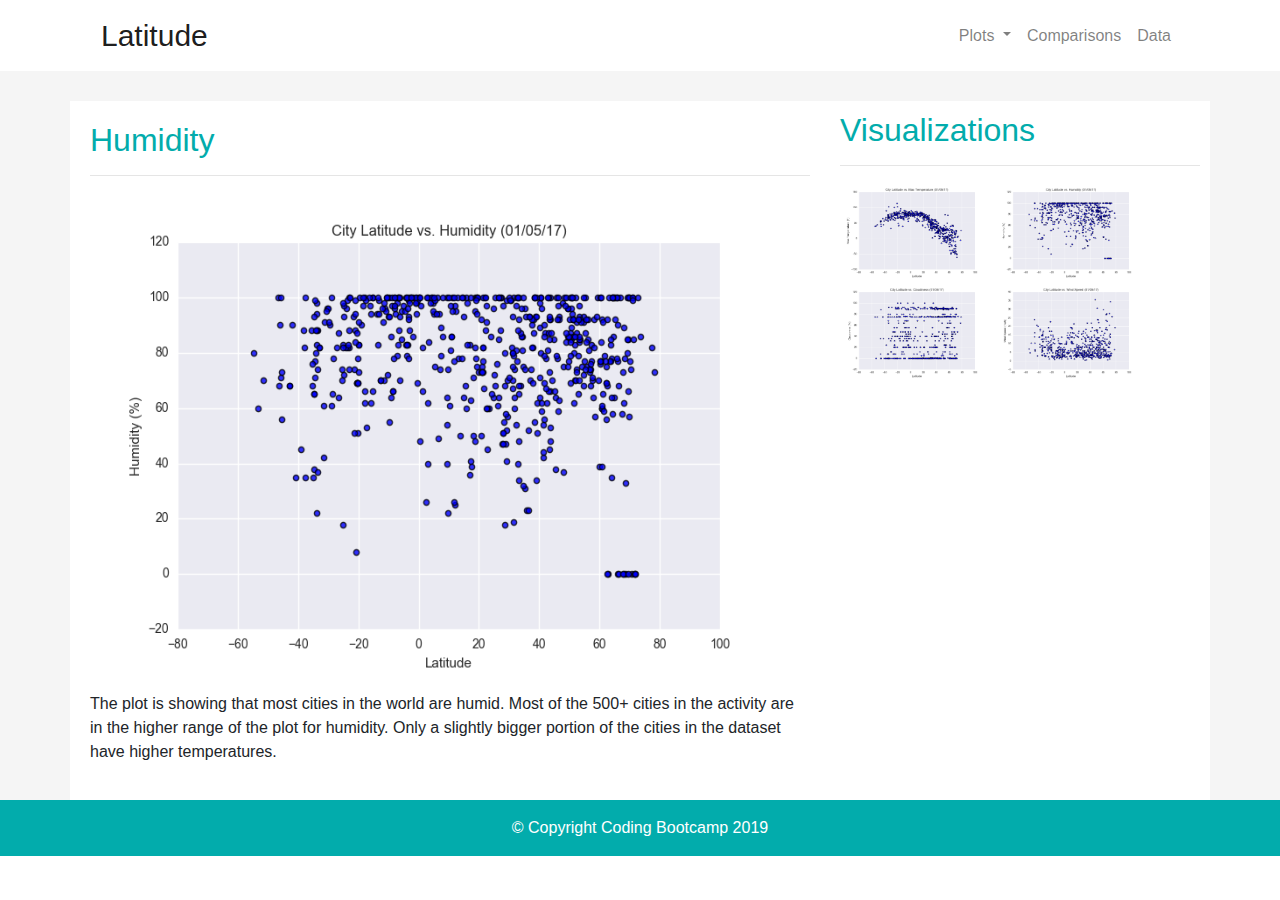
<file: humidity.html>
<!DOCTYPE html>
<html lang="en-us">
    <head>
        <meta charset="UTF-8">
        <title>Latitude Project</title>
        <link rel="stylesheet" href="reset.css">
        <link rel="stylesheet" href="https://stackpath.bootstrapcdn.com/bootstrap/4.3.1/css/bootstrap.min.css" integrity="sha384-ggOyR0iXCbMQv3Xipma34MD+dH/1fQ784/j6cY/iJTQUOhcWr7x9JvoRxT2MZw1T" crossorigin="anonymous">
        <link rel="stylesheet" href="style.css">
        <link rel="stylesheet" href="https://maxcdn.bootstrapcdn.com/font-awesome/4.7.0/css/font-awesome.min.css">
        <script src="https://ajax.googleapis.com/ajax/libs/jquery/3.3.1/jquery.min.js"></script>
        <script src="https://cdnjs.cloudflare.com/ajax/libs/popper.js/1.14.7/umd/popper.min.js"></script>
        <script src="https://stackpath.bootstrapcdn.com/bootstrap/4.3.1/js/bootstrap.min.js"></script>
    </head>

    <body> 
            <div id="app" class="container">
                    <nav class="navbar navbar-expand-lg navbar-light">
                        <a class="navbar-brand" href="index.html">Latitude</a>
                        <button class="navbar-toggler" type="button" data-toggle="collapse" data-target="#navbarNavDropdown" aria-controls="navbarNavDropdown" aria-expanded="false" aria-label="Toggle navigation">
                            <span class="navbar-toggler-icon"></span>
                        </button>
                        <div id="navbarNavDropdown" class="navbar-collapse collapse">
                            <ul class="navbar-nav mr-auto">
                            </ul>
                            
                        <ul class="navbar-nav">
                            <li class="nav-item dropdown">
                                <a class="nav-link dropdown-toggle" href="#" id="navbarDropdownMenuLink" data-toggle="dropdown" aria-haspopup="true" aria-expanded="false">
                                      Plots
                                </a>
                                <div class="dropdown-menu" aria-labelledby="navbarDropdownMenuLink">
                                    <a class="dropdown-item" href="maxtemp.html">vs. Max Temperature</a>
                                    <a class="dropdown-item" href="humidity.html">vs. Humidity</a>
                                    <a class="dropdown-item" href="cloudiness.html">vs. Cloudiness</a>
                                    <a class="dropdown-item" href="windspeed.html">vs. Wind Speed</a>
                                </div>
                            </li>
                            <li class="nav-item">
                                <a class="nav-link" href="comparisons.html">Comparisons</a>
                            </li>
                            <li class="nav-item">
                                <a class="nav-link" href="data.html">Data</a>
                            </li>
                            </ul>
                        </div>
                    </nav>
                </div>

    <div class="content">
        <div class="background"></div>
        <div class="container">

            <div class="row">
                <div class="col-md-8">
                  <h2>Humidity</h2>
                  <hr>
                  <div class="main_content">
                    <p><img src="Fig2.png" width="700" height="500" alt="Humidity"><br>
                    The plot is showing that most cities in the world are humid. Most of the 500+ cities in the activity are in the higher range of the plot for humidity.
                    Only a slightly bigger portion of the cities in the dataset have higher temperatures.</p>
                  </div>
                </div>
                
                <div class="col-md-4">
                    <h2>Visualizations</h2>
                    <hr>
                    <a href="maxtemp.html"><img src="Fig1.png" width="150" height="100" alt="Max Temperature"></a>
                    <a href="humidity.html"><img src="Fig2.png" width="150" height="100" alt="Humidity"></a>
                    <a href="cloudiness.html"><img src="Fig3.png" width="150" height="100" alt="Cloudiness"></a>
                    <a href="windspeed.html"><img src="Fig4.png" width="150" height="100" alt="Wind Speed"></a>
          
                </div>
            </div>

        </div>
        </div>
    </div>   
    
    </body> 

    <footer class="page-footer font-small blue">
        <div class="footer-copyright text-center py-3">
            © Copyright Coding Bootcamp 2019
        </div>
    </footer>

</html>
</file>
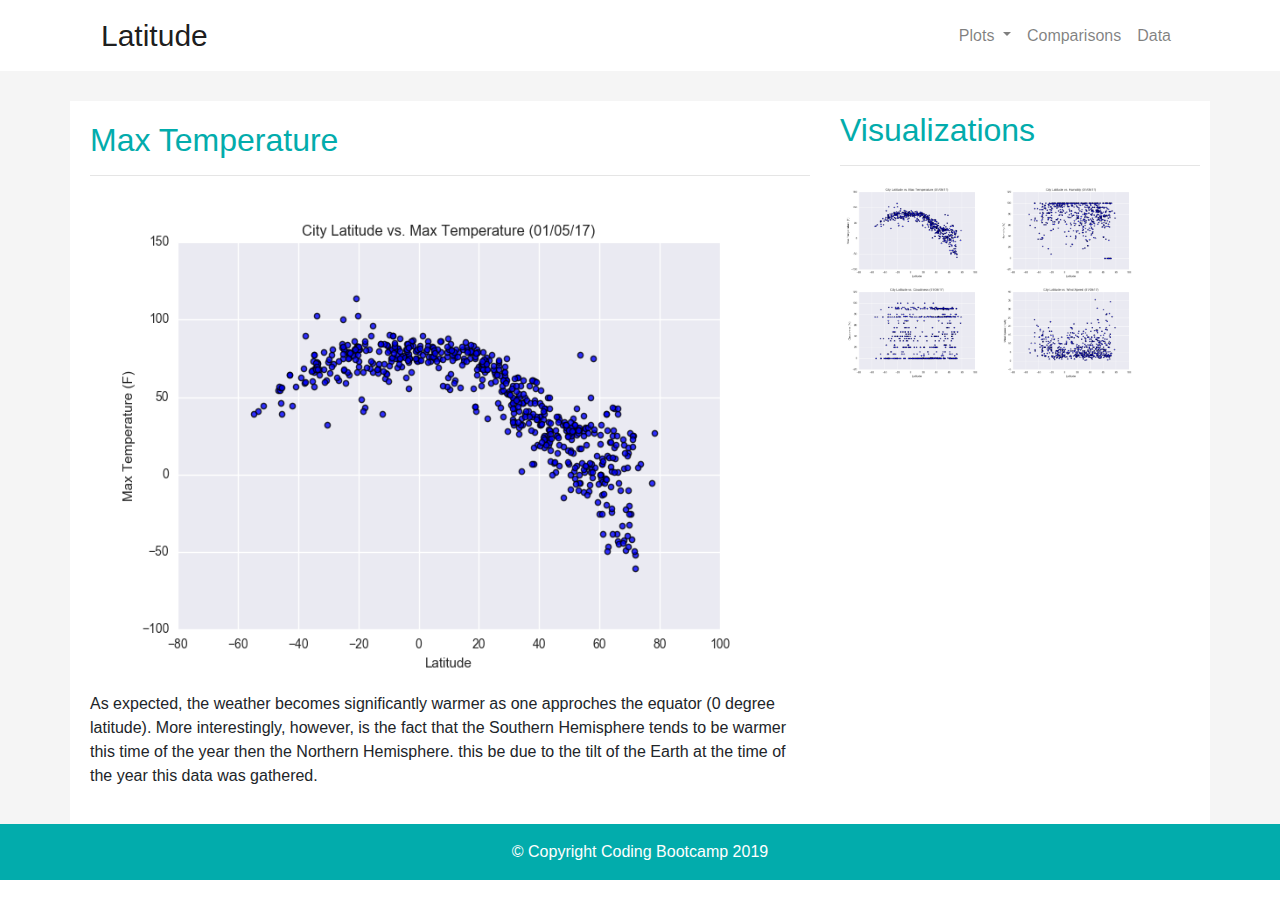
<file: maxtemp.html>
<!DOCTYPE html>
<html lang="en-us">
    <head>
        <meta charset="UTF-8">
        <title>Latitude Project</title>
        <link rel="stylesheet" href="reset.css">
        <link rel="stylesheet" href="https://stackpath.bootstrapcdn.com/bootstrap/4.3.1/css/bootstrap.min.css" integrity="sha384-ggOyR0iXCbMQv3Xipma34MD+dH/1fQ784/j6cY/iJTQUOhcWr7x9JvoRxT2MZw1T" crossorigin="anonymous">
        <link rel="stylesheet" href="style.css">
        <link rel="stylesheet" href="https://maxcdn.bootstrapcdn.com/font-awesome/4.7.0/css/font-awesome.min.css">
        <script src="https://ajax.googleapis.com/ajax/libs/jquery/3.3.1/jquery.min.js"></script>
        <script src="https://cdnjs.cloudflare.com/ajax/libs/popper.js/1.14.7/umd/popper.min.js"></script>
        <script src="https://stackpath.bootstrapcdn.com/bootstrap/4.3.1/js/bootstrap.min.js"></script>
    </head>

    <body> 
            <div id="app" class="container">
                    <nav class="navbar navbar-expand-lg navbar-light">
                        <a class="navbar-brand" href="index.html">Latitude</a>
                        <button class="navbar-toggler" type="button" data-toggle="collapse" data-target="#navbarNavDropdown" aria-controls="navbarNavDropdown" aria-expanded="false" aria-label="Toggle navigation">
                            <span class="navbar-toggler-icon"></span>
                        </button>
                        <div id="navbarNavDropdown" class="navbar-collapse collapse">
                            <ul class="navbar-nav mr-auto">
                            </ul>
                            
                        <ul class="navbar-nav">
                            <li class="nav-item dropdown">
                                <a class="nav-link dropdown-toggle" href="#" id="navbarDropdownMenuLink" data-toggle="dropdown" aria-haspopup="true" aria-expanded="false">
                                      Plots
                                </a>
                                <div class="dropdown-menu" aria-labelledby="navbarDropdownMenuLink">
                                    <a class="dropdown-item" href="maxtemp.html">vs. Max Temperature</a>
                                    <a class="dropdown-item" href="humidity.html">vs. Humidity</a>
                                    <a class="dropdown-item" href="cloudiness.html">vs. Cloudiness</a>
                                    <a class="dropdown-item" href="windspeed.html">vs. Wind Speed</a>
                                </div>
                            </li>
                            <li class="nav-item">
                                <a class="nav-link" href="comparisons.html">Comparisons</a>
                            </li>
                            <li class="nav-item">
                                <a class="nav-link" href="data.html">Data</a>
                            </li>
                            </ul>
                        </div>
                    </nav>
                </div>

    <div class="content">
        <div class="background"></div>
        <div class="container">

            <div class="row">
                <div class="col-md-8">
                  <h2>Max Temperature</h2>
                  <hr>
                  <div class="main_content">
                    <p><img src="Fig1.png" width="700" height="500" alt="Max Temperature"><br>
                    As expected, the weather becomes significantly warmer as one approches the equator (0 degree latitude). More interestingly,
                    however, is the fact that the Southern Hemisphere tends to be warmer this time of the year then the Northern Hemisphere. this
                    be due to the tilt of the Earth at the time of the year this data was gathered.  
                    </p>
                  </div>
                </div>
                
                <div class="col-md-4">
                    <h2>Visualizations</h2>
                    <hr>
                    <a href="maxtemp.html"><img src="Fig1.png" width="150" height="100" alt="Max Temperature"></a>
                    <a href="humidity.html"><img src="Fig2.png" width="150" height="100" alt="Humidity"></a>
                    <a href="cloudiness.html"><img src="Fig3.png" width="150" height="100" alt="Cloudiness"></a>
                    <a href="windspeed.html"><img src="Fig4.png" width="150" height="100" alt="Wind Speed"></a>
          
                </div>
            </div>

        </div>
        </div>
    </div>   
    
    </body> 

    <footer class="page-footer font-small blue">
        <div class="footer-copyright text-center py-3">
            © Copyright Coding Bootcamp 2019
        </div>
    </footer>

</html>
</file>
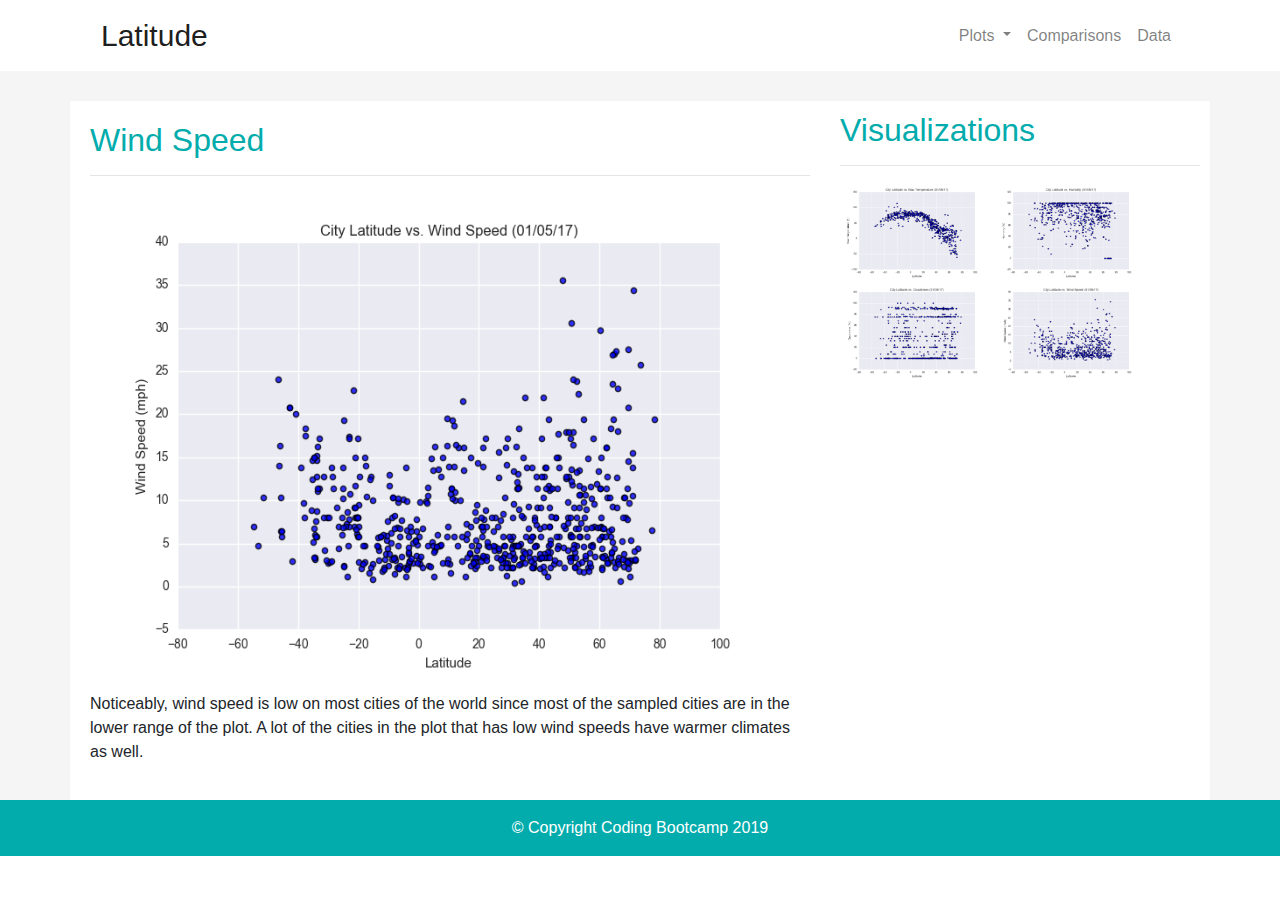
<file: windspeed.html>
<!DOCTYPE html>
<html lang="en-us">
    <head>
        <meta charset="UTF-8">
        <title>Latitude Project</title>
        <link rel="stylesheet" href="reset.css">
        <link rel="stylesheet" href="https://stackpath.bootstrapcdn.com/bootstrap/4.3.1/css/bootstrap.min.css" integrity="sha384-ggOyR0iXCbMQv3Xipma34MD+dH/1fQ784/j6cY/iJTQUOhcWr7x9JvoRxT2MZw1T" crossorigin="anonymous">
        <link rel="stylesheet" href="style.css">
        <link rel="stylesheet" href="https://maxcdn.bootstrapcdn.com/font-awesome/4.7.0/css/font-awesome.min.css">
        <script src="https://ajax.googleapis.com/ajax/libs/jquery/3.3.1/jquery.min.js"></script>
        <script src="https://cdnjs.cloudflare.com/ajax/libs/popper.js/1.14.7/umd/popper.min.js"></script>
        <script src="https://stackpath.bootstrapcdn.com/bootstrap/4.3.1/js/bootstrap.min.js"></script>
    </head>

    <body> 
            <div id="app" class="container">
                    <nav class="navbar navbar-expand-lg navbar-light">
                        <a class="navbar-brand" href="index.html">Latitude</a>
                        <button class="navbar-toggler" type="button" data-toggle="collapse" data-target="#navbarNavDropdown" aria-controls="navbarNavDropdown" aria-expanded="false" aria-label="Toggle navigation">
                            <span class="navbar-toggler-icon"></span>
                        </button>
                        <div id="navbarNavDropdown" class="navbar-collapse collapse">
                            <ul class="navbar-nav mr-auto">
                            </ul>
                            
                        <ul class="navbar-nav">
                            <li class="nav-item dropdown">
                                <a class="nav-link dropdown-toggle" href="#" id="navbarDropdownMenuLink" data-toggle="dropdown" aria-haspopup="true" aria-expanded="false">
                                      Plots
                                </a>
                                <div class="dropdown-menu" aria-labelledby="navbarDropdownMenuLink">
                                    <a class="dropdown-item" href="maxtemp.html">vs. Max Temperature</a>
                                    <a class="dropdown-item" href="humidity.html">vs. Humidity</a>
                                    <a class="dropdown-item" href="cloudiness.html">vs. Cloudiness</a>
                                    <a class="dropdown-item" href="windspeed.html">vs. Wind Speed</a>
                                </div>
                            </li>
                            <li class="nav-item">
                                <a class="nav-link" href="comparisons.html">Comparisons</a>
                            </li>
                            <li class="nav-item">
                                <a class="nav-link" href="data.html">Data</a>
                            </li>
                            </ul>
                        </div>
                    </nav>
                </div>

    <div class="content">
        <div class="background"></div>
        <div class="container">

            <div class="row">
                <div class="col-md-8">
                  <h2>Wind Speed</h2>
                  <hr>
                  <div class="main_content">
                    <p><img src="Fig4.png" width="700" height="500" alt="Wind Speed"><br>
                    Noticeably, wind speed is low on most cities of the world since most of the sampled cities are in the lower range of the plot. A lot of the cities in the plot that has low wind speeds
                    have warmer climates as well. 
                    </p>
                  </div>
                </div>
                
                <div class="col-md-4">
                    <h2>Visualizations</h2>
                    <hr>
                    <a href="maxtemp.html"><img src="Fig1.png" width="150" height="100" alt="Max Temperature"></a>
                    <a href="humidity.html"><img src="Fig2.png" width="150" height="100" alt="Humidity"></a>
                    <a href="cloudiness.html"><img src="Fig3.png" width="150" height="100" alt="Cloudiness"></a>
                    <a href="windspeed.html"><img src="Fig4.png" width="150" height="100" alt="Wind Speed"></a>
          
                </div>
            </div>

        </div>
        </div>
    </div>   
    
    </body> 

    <footer class="page-footer font-small blue">
        <div class="footer-copyright text-center py-3">
            © Copyright Coding Bootcamp 2019
        </div>
    </footer>

</html>
</file>
<file: style.css>
.content {
  background-color: whitesmoke;
}

.background {
 padding-top: 30px; 
}

.col-md-8 {
  background-color: white;
  padding: 20px; 
}

.col-md-4 {
  background-color: white; 
  padding: 10px;
}

.row h2 {
  color: rgb(2, 172, 172);
}

.page-footer {
  background-color: rgb(2, 172, 172);
  color: white;
}

.navbar-brand {
  font-size: 30px;
}

.row {
    background-color: white;
}

.col-md-12 {
    padding-left: 30px;
    padding-right: 30px;
}
</file>
